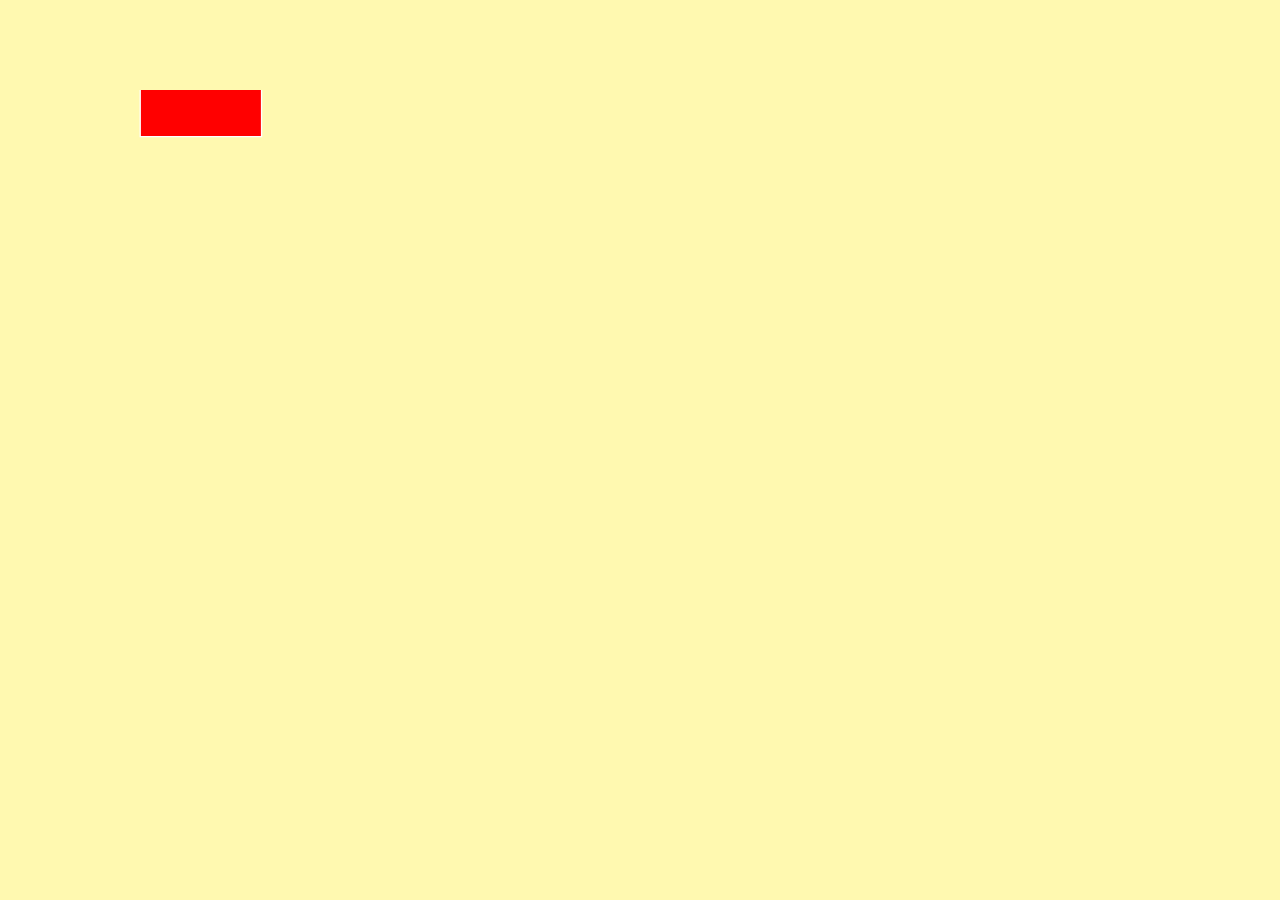
<file: index.html>
<html xmlns="http://www.w3.org/1999/xhtml">
<meta charset="UTF-8">
<head>
    <link rel="stylesheet" type="text/css" href="style.css">
    
</head>
<body>
      <script src="lottie.js"></script>

<div id="lottie"></div>

<script>
    var params = {
        container: document.getElementById('lottie'),
        renderer: 'svg',
        loop: true,
        autoplay: true,
        path: 'data.json'
    };

    var anim;

    anim = lottie.loadAnimation(params);

</script>
</body>
</html>
</file>
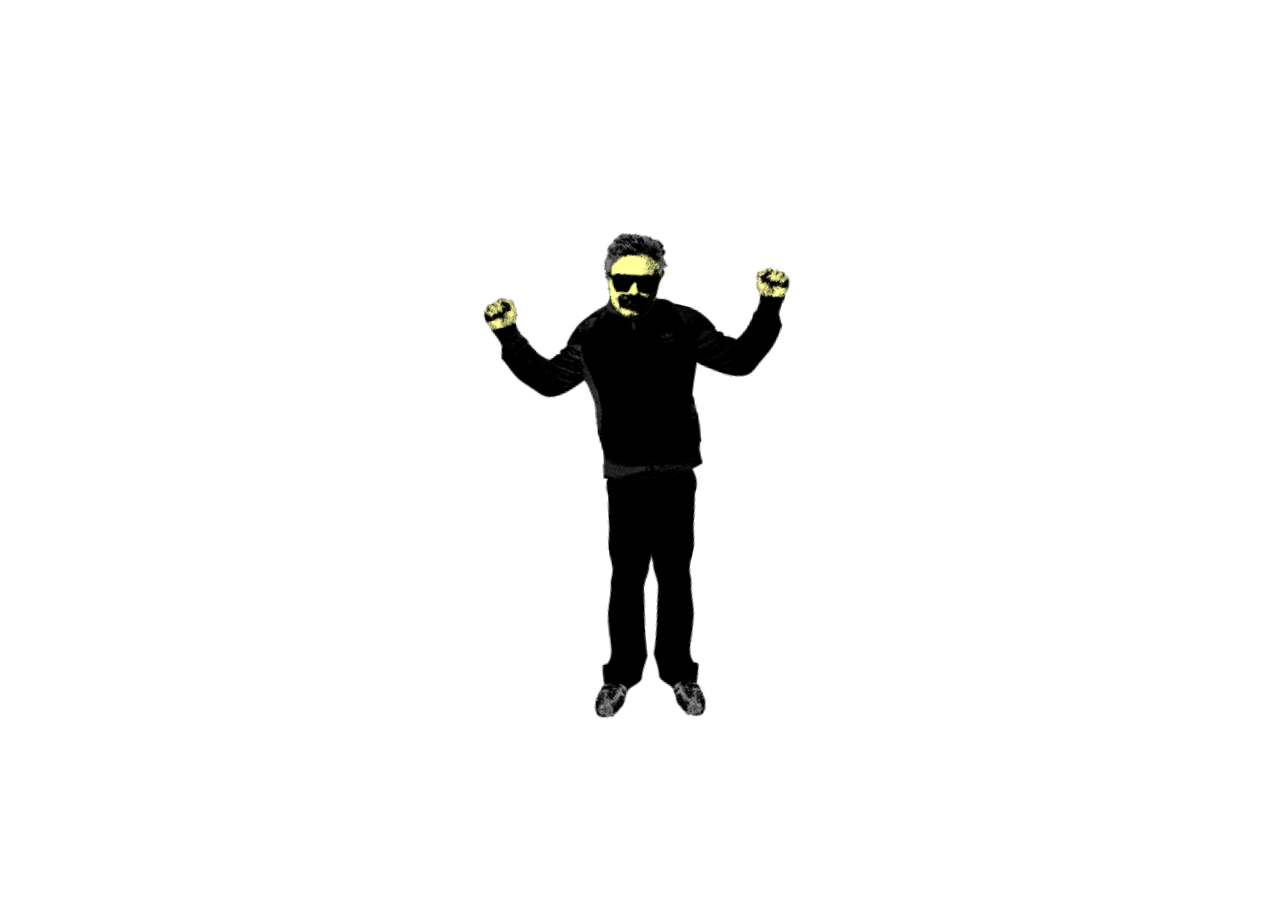
<file: demo.html>
<html xmlns="http://www.w3.org/1999/xhtml">
<meta charset="UTF-8">
<head>
    <style>
        body{
            background-color:#fff;
            margin: 0px;
            height: 100%;
            overflow: hidden;
        }
        #lottie{
            background-color:#fff;
            width:100%;
            height:100%;
            display:block;
            overflow: hidden;
            transform: translate3d(0,0,0);
            text-align: center;
            opacity: 1;
        }

    </style>
</head>
<body>
<!-- build:scripto --><script>!function(t,e){"function"==typeof define&&define.amd?define(function(){return e(t)}):"object"==typeof module&&module.exports?module.exports=e(t):(t.lottie=e(t),t.bodymovin=t.lottie)}(window||{},function(window){"use strict";function ProjectInterface(){return{}}function roundValues(t){bm_rnd=t?Math.round:function(t){return t}}function styleDiv(t){t.style.position="absolute",t.style.top=0,t.style.left=0,t.style.display="block",t.style.transformOrigin=t.style.webkitTransformOrigin="0 0",t.style.backfaceVisibility=t.style.webkitBackfaceVisibility="visible",t.style.transformStyle=t.style.webkitTransformStyle=t.style.mozTransformStyle="preserve-3d"}function BMEnterFrameEvent(t,e,i,r){this.type=t,this.currentTime=e,this.totalTime=i,this.direction=r<0?-1:1}function BMCompleteEvent(t,e){this.type=t,this.direction=e<0?-1:1}function BMCompleteLoopEvent(t,e,i,r){this.type=t,this.currentLoop=i,this.totalLoops=e,this.direction=r<0?-1:1}function BMSegmentStartEvent(t,e,i){this.type=t,this.firstFrame=e,this.totalFrames=i}function BMDestroyEvent(t,e){this.type=t,this.target=e}function randomString(t,e){void 0===e&&(e="abcdefghijklmnopqrstuvwxyzABCDEFGHIJKLMNOPQRSTUVWXYZ1234567890");var i,r="";for(i=t;i>0;--i)r+=e[Math.round(Math.random()*(e.length-1))];return r}function HSVtoRGB(t,e,i){var r,s,a,n,o,h,l,p;switch(n=Math.floor(6*t),o=6*t-n,h=i*(1-e),l=i*(1-o*e),p=i*(1-(1-o)*e),n%6){case 0:r=i,s=p,a=h;break;case 1:r=l,s=i,a=h;break;case 2:r=h,s=i,a=p;break;case 3:r=h,s=l,a=i;break;case 4:r=p,s=h,a=i;break;case 5:r=i,s=h,a=l}return[r,s,a]}function RGBtoHSV(t,e,i){var r,s=Math.max(t,e,i),a=Math.min(t,e,i),n=s-a,o=0===s?0:n/s,h=s/255;switch(s){case a:r=0;break;case t:r=e-i+n*(e<i?6:0),r/=6*n;break;case e:r=i-t+2*n,r/=6*n;break;case i:r=t-e+4*n,r/=6*n}return[r,o,h]}function addSaturationToRGB(t,e){var i=RGBtoHSV(255*t[0],255*t[1],255*t[2]);return i[1]+=e,i[1]>1?i[1]=1:i[1]<=0&&(i[1]=0),HSVtoRGB(i[0],i[1],i[2])}function addBrightnessToRGB(t,e){var i=RGBtoHSV(255*t[0],255*t[1],255*t[2]);return i[2]+=e,i[2]>1?i[2]=1:i[2]<0&&(i[2]=0),HSVtoRGB(i[0],i[1],i[2])}function addHueToRGB(t,e){var i=RGBtoHSV(255*t[0],255*t[1],255*t[2]);return i[0]+=e/360,i[0]>1?i[0]-=1:i[0]<0&&(i[0]+=1),HSVtoRGB(i[0],i[1],i[2])}function BaseEvent(){}function createSizedArray(t){return Array.apply(null,{length:t})}function createNS(t){return document.createElementNS(svgNS,t)}function createTag(t){return document.createElement(t)}function extendPrototype(t,e){var i,r,s=t.length;for(i=0;i<s;i+=1){r=t[i].prototype;for(var a in r)r.hasOwnProperty(a)&&(e.prototype[a]=r[a])}}function getDescriptor(t,e){return Object.getOwnPropertyDescriptor(t,e)}function createProxyFunction(t){function e(){}return e.prototype=t,e}function bezFunction(){function t(t,e,i,r,s,a){var n=t*r+e*s+i*a-s*r-a*t-i*e;return n>-1e-4&&n<1e-4}function e(e,i,r,s,a,n,o,h,l){if(0===r&&0===n&&0===l)return t(e,i,s,a,o,h);var p,m=Math.sqrt(Math.pow(s-e,2)+Math.pow(a-i,2)+Math.pow(n-r,2)),f=Math.sqrt(Math.pow(o-e,2)+Math.pow(h-i,2)+Math.pow(l-r,2)),c=Math.sqrt(Math.pow(o-s,2)+Math.pow(h-a,2)+Math.pow(l-n,2));return p=m>f?m>c?m-f-c:c-f-m:c>f?c-f-m:f-m-c,p>-1e-4&&p<1e-4}function i(t){var e,i=segments_length_pool.newElement(),r=t.c,s=t.v,a=t.o,n=t.i,o=t._length,l=i.lengths,p=0;for(e=0;e<o-1;e+=1)l[e]=h(s[e],s[e+1],a[e],n[e+1]),p+=l[e].addedLength;return r&&(l[e]=h(s[e],s[0],a[e],n[0]),p+=l[e].addedLength),i.totalLength=p,i}function r(t){this.segmentLength=0,this.points=new Array(t)}function s(t,e){this.partialLength=t,this.point=e}function a(t,e){var i=e.percents,r=e.lengths,s=i.length,a=bm_floor((s-1)*t),n=t*e.addedLength,o=0;if(a===s-1||0===a||n===r[a])return i[a];for(var h=r[a]>n?-1:1,l=!0;l;)if(r[a]<=n&&r[a+1]>n?(o=(n-r[a])/(r[a+1]-r[a]),l=!1):a+=h,a<0||a>=s-1){if(a===s-1)return i[a];l=!1}return i[a]+(i[a+1]-i[a])*o}function n(t,e,i,r,s,n){var o=a(s,n),h=1-o,l=Math.round(1e3*(h*h*h*t[0]+(o*h*h+h*o*h+h*h*o)*i[0]+(o*o*h+h*o*o+o*h*o)*r[0]+o*o*o*e[0]))/1e3,p=Math.round(1e3*(h*h*h*t[1]+(o*h*h+h*o*h+h*h*o)*i[1]+(o*o*h+h*o*o+o*h*o)*r[1]+o*o*o*e[1]))/1e3;return[l,p]}function o(t,e,i,r,s,n,o){s=s<0?0:s>1?1:s;var h=a(s,o);n=n>1?1:n;var l,m=a(n,o),f=t.length,c=1-h,d=1-m,u=c*c*c,y=h*c*c*3,g=h*h*c*3,v=h*h*h,b=c*c*d,E=h*c*d+c*h*d+c*c*m,P=h*h*d+c*h*m+h*c*m,x=h*h*m,S=c*d*d,_=h*d*d+c*m*d+c*d*m,C=h*m*d+c*m*m+h*d*m,A=h*m*m,k=d*d*d,T=m*d*d+d*m*d+d*d*m,M=m*m*d+d*m*m+m*d*m,D=m*m*m;for(l=0;l<f;l+=1)p[4*l]=Math.round(1e3*(u*t[l]+y*i[l]+g*r[l]+v*e[l]))/1e3,p[4*l+1]=Math.round(1e3*(b*t[l]+E*i[l]+P*r[l]+x*e[l]))/1e3,p[4*l+2]=Math.round(1e3*(S*t[l]+_*i[l]+C*r[l]+A*e[l]))/1e3,p[4*l+3]=Math.round(1e3*(k*t[l]+T*i[l]+M*r[l]+D*e[l]))/1e3;return p}var h=(Math,function(){return function(t,e,i,r){var s,a,n,o,h,l,p=defaultCurveSegments,m=0,f=[],c=[],d=bezier_length_pool.newElement();for(n=i.length,s=0;s<p;s+=1){for(h=s/(p-1),l=0,a=0;a<n;a+=1)o=bm_pow(1-h,3)*t[a]+3*bm_pow(1-h,2)*h*i[a]+3*(1-h)*bm_pow(h,2)*r[a]+bm_pow(h,3)*e[a],f[a]=o,null!==c[a]&&(l+=bm_pow(f[a]-c[a],2)),c[a]=f[a];l&&(l=bm_sqrt(l),m+=l),d.percents[s]=h,d.lengths[s]=m}return d.addedLength=m,d}}()),l=function(){var e={};return function(i){var a=i.s,n=i.e,o=i.to,h=i.ti,l=(a[0]+"_"+a[1]+"_"+n[0]+"_"+n[1]+"_"+o[0]+"_"+o[1]+"_"+h[0]+"_"+h[1]).replace(/\./g,"p");if(e[l])return void(i.bezierData=e[l]);var p,m,f,c,d,u,y,g=defaultCurveSegments,v=0,b=null;2===a.length&&(a[0]!=n[0]||a[1]!=n[1])&&t(a[0],a[1],n[0],n[1],a[0]+o[0],a[1]+o[1])&&t(a[0],a[1],n[0],n[1],n[0]+h[0],n[1]+h[1])&&(g=2);var E=new r(g);for(f=o.length,p=0;p<g;p+=1){for(y=createSizedArray(f),d=p/(g-1),u=0,m=0;m<f;m+=1)c=bm_pow(1-d,3)*a[m]+3*bm_pow(1-d,2)*d*(a[m]+o[m])+3*(1-d)*bm_pow(d,2)*(n[m]+h[m])+bm_pow(d,3)*n[m],y[m]=c,null!==b&&(u+=bm_pow(y[m]-b[m],2));u=bm_sqrt(u),v+=u,E.points[p]=new s(u,y),b=y}E.segmentLength=v,i.bezierData=E,e[l]=E}}(),p=createTypedArray("float32",8);return{getSegmentsLength:i,getNewSegment:o,getPointInSegment:n,buildBezierData:l,pointOnLine2D:t,pointOnLine3D:e}}function dataFunctionManager(){function t(s,a,o){var h,l,p,m,f,c,d,u,y=s.length;for(m=0;m<y;m+=1)if(h=s[m],"ks"in h&&!h.completed){if(h.completed=!0,h.tt&&(s[m-1].td=h.tt),l=[],p=-1,h.hasMask){var g=h.masksProperties;for(c=g.length,f=0;f<c;f+=1)if(g[f].pt.k.i)r(g[f].pt.k);else for(u=g[f].pt.k.length,d=0;d<u;d+=1)g[f].pt.k[d].s&&r(g[f].pt.k[d].s[0]),g[f].pt.k[d].e&&r(g[f].pt.k[d].e[0])}0===h.ty?(h.layers=e(h.refId,a),t(h.layers,a,o)):4===h.ty?i(h.shapes):5==h.ty&&n(h,o)}}function e(t,e){for(var i=0,r=e.length;i<r;){if(e[i].id===t)return e[i].layers.__used?JSON.parse(JSON.stringify(e[i].layers)):(e[i].layers.__used=!0,e[i].layers);i+=1}}function i(t){var e,s,a,n=t.length,o=!1;for(e=n-1;e>=0;e-=1)if("sh"==t[e].ty){if(t[e].ks.k.i)r(t[e].ks.k);else for(a=t[e].ks.k.length,s=0;s<a;s+=1)t[e].ks.k[s].s&&r(t[e].ks.k[s].s[0]),t[e].ks.k[s].e&&r(t[e].ks.k[s].e[0]);o=!0}else"gr"==t[e].ty&&i(t[e].it)}function r(t){var e,i=t.i.length;for(e=0;e<i;e+=1)t.i[e][0]+=t.v[e][0],t.i[e][1]+=t.v[e][1],t.o[e][0]+=t.v[e][0],t.o[e][1]+=t.v[e][1]}function s(t,e){var i=e?e.split("."):[100,100,100];return t[0]>i[0]||!(i[0]>t[0])&&(t[1]>i[1]||!(i[1]>t[1])&&(t[2]>i[2]||!(i[2]>t[2])&&void 0))}function a(e,i){e.__complete||(l(e),o(e),h(e),p(e),t(e.layers,e.assets,i),e.__complete=!0)}function n(t,e){0!==t.t.a.length||"m"in t.t.p||(t.singleShape=!0)}var o=function(){function t(t){var e=t.t.d;t.t.d={k:[{s:e,t:0}]}}function e(e){var i,r=e.length;for(i=0;i<r;i+=1)5===e[i].ty&&t(e[i])}var i=[4,4,14];return function(t){if(s(i,t.v)&&(e(t.layers),t.assets)){var r,a=t.assets.length;for(r=0;r<a;r+=1)t.assets[r].layers&&e(t.assets[r].layers)}}}(),h=function(){var t=[4,7,99];return function(e){if(e.chars&&!s(t,e.v)){var i,a,n,o,h,l=e.chars.length;for(i=0;i<l;i+=1)if(e.chars[i].data&&e.chars[i].data.shapes)for(h=e.chars[i].data.shapes[0].it,n=h.length,a=0;a<n;a+=1)o=h[a].ks.k,o.__converted||(r(h[a].ks.k),o.__converted=!0)}}}(),l=function(){function t(e){var i,r,s,a=e.length;for(i=0;i<a;i+=1)if("gr"===e[i].ty)t(e[i].it);else if("fl"===e[i].ty||"st"===e[i].ty)if(e[i].c.k&&e[i].c.k[0].i)for(s=e[i].c.k.length,r=0;r<s;r+=1)e[i].c.k[r].s&&(e[i].c.k[r].s[0]/=255,e[i].c.k[r].s[1]/=255,e[i].c.k[r].s[2]/=255,e[i].c.k[r].s[3]/=255),e[i].c.k[r].e&&(e[i].c.k[r].e[0]/=255,e[i].c.k[r].e[1]/=255,e[i].c.k[r].e[2]/=255,e[i].c.k[r].e[3]/=255);else e[i].c.k[0]/=255,e[i].c.k[1]/=255,e[i].c.k[2]/=255,e[i].c.k[3]/=255}function e(e){var i,r=e.length;for(i=0;i<r;i+=1)4===e[i].ty&&t(e[i].shapes)}var i=[4,1,9];return function(t){if(s(i,t.v)&&(e(t.layers),t.assets)){var r,a=t.assets.length;for(r=0;r<a;r+=1)t.assets[r].layers&&e(t.assets[r].layers)}}}(),p=function(){function t(e){var i,r,s,a=e.length,n=!1;for(i=a-1;i>=0;i-=1)if("sh"==e[i].ty){if(e[i].ks.k.i)e[i].ks.k.c=e[i].closed;else for(s=e[i].ks.k.length,r=0;r<s;r+=1)e[i].ks.k[r].s&&(e[i].ks.k[r].s[0].c=e[i].closed),e[i].ks.k[r].e&&(e[i].ks.k[r].e[0].c=e[i].closed);n=!0}else"gr"==e[i].ty&&t(e[i].it)}function e(e){var i,r,s,a,n,o,h=e.length;for(r=0;r<h;r+=1){if(i=e[r],i.hasMask){var l=i.masksProperties;for(a=l.length,s=0;s<a;s+=1)if(l[s].pt.k.i)l[s].pt.k.c=l[s].cl;else for(o=l[s].pt.k.length,n=0;n<o;n+=1)l[s].pt.k[n].s&&(l[s].pt.k[n].s[0].c=l[s].cl),l[s].pt.k[n].e&&(l[s].pt.k[n].e[0].c=l[s].cl)}4===i.ty&&t(i.shapes)}}var i=[4,4,18];return function(t){if(s(i,t.v)&&(e(t.layers),t.assets)){var r,a=t.assets.length;for(r=0;r<a;r+=1)t.assets[r].layers&&e(t.assets[r].layers)}}}(),m={};return m.completeData=a,m}function ShapePath(){this.c=!1,this._length=0,this._maxLength=8,this.v=createSizedArray(this._maxLength),this.o=createSizedArray(this._maxLength),this.i=createSizedArray(this._maxLength)}function ShapeModifier(){}function TrimModifier(){}function RoundCornersModifier(){}function RepeaterModifier(){}function ShapeCollection(){this._length=0,this._maxLength=4,this.shapes=createSizedArray(this._maxLength)}function DashProperty(t,e,i,r){this.elem=t,this.frameId=-1,this.dataProps=createSizedArray(e.length),this.renderer=i,this._mdf=!1,this.k=!1,this.dashStr="",this.dashArray=createTypedArray("float32",e.length-1),this.dashoffset=createTypedArray("float32",1);var s,a,n=e.length;for(s=0;s<n;s+=1)a=PropertyFactory.getProp(t,e[s].v,0,0,r),this.k=!!a.k||this.k,this.dataProps[s]={n:e[s].n,p:a};this.k?r.push(this):this.getValue(!0)}function GradientProperty(t,e,i){this.prop=PropertyFactory.getProp(t,e.k,1,null,[]),this.data=e,this.k=this.prop.k,this.c=createTypedArray("uint8c",4*e.p);var r=e.k.k[0].s?e.k.k[0].s.length-4*e.p:e.k.k.length-4*e.p;this.o=createTypedArray("float32",r),this._cmdf=!1,this._omdf=!1,this._collapsable=this.checkCollapsable(),this._hasOpacity=r,this._mdf=!1,this.prop.k&&i.push(this),this.getValue(!0)}function TextAnimatorProperty(t,e,i){this._mdf=!1,this._isFirstFrame=!0,this._hasMaskedPath=!1,this._frameId=-1,this._dynamicProperties=[],this._textData=t,this._renderType=e,this._elem=i,this._animatorsData=createSizedArray(this._textData.a.length),this._pathData={},this._moreOptions={alignment:{}},this.renderedLetters=[],this.lettersChangedFlag=!1}function TextAnimatorDataProperty(t,e,i){var r={propType:!1},s=PropertyFactory.getProp,a=e.a;this.a={r:a.r?s(t,a.r,0,degToRads,i):r,rx:a.rx?s(t,a.rx,0,degToRads,i):r,ry:a.ry?s(t,a.ry,0,degToRads,i):r,sk:a.sk?s(t,a.sk,0,degToRads,i):r,sa:a.sa?s(t,a.sa,0,degToRads,i):r,s:a.s?s(t,a.s,1,.01,i):r,a:a.a?s(t,a.a,1,0,i):r,o:a.o?s(t,a.o,0,.01,i):r,p:a.p?s(t,a.p,1,0,i):r,sw:a.sw?s(t,a.sw,0,0,i):r,sc:a.sc?s(t,a.sc,1,0,i):r,fc:a.fc?s(t,a.fc,1,0,i):r,fh:a.fh?s(t,a.fh,0,0,i):r,fs:a.fs?s(t,a.fs,0,.01,i):r,fb:a.fb?s(t,a.fb,0,.01,i):r,t:a.t?s(t,a.t,0,0,i):r},this.s=TextSelectorProp.getTextSelectorProp(t,e.s,i),this.s.t=e.s.t}function LetterProps(t,e,i,r,s,a){this.o=t,this.sw=e,this.sc=i,this.fc=r,this.m=s,this.p=a,this._mdf={o:!0,sw:!!e,sc:!!i,fc:!!r,m:!0,p:!0}}function TextProperty(t,e,i){this._frameId=initialDefaultFrame,this.pv="",this.v="",this.kf=!1,this._isFirstFrame=!0,this._mdf=!0,this.data=e,this.elem=t,this.keysIndex=-1,this.canResize=!1,this.minimumFontSize=1,this.currentData={ascent:0,boxWidth:[0,0],f:"",fStyle:"",fWeight:"",fc:"",j:"",justifyOffset:"",l:[],lh:0,lineWidths:[],ls:"",of:"",s:"",sc:"",sw:0,t:0,tr:0,sz:0,ps:[0,0],fillColorAnim:!1,strokeColorAnim:!1,strokeWidthAnim:!1,yOffset:0,__complete:!1,finalSize:0,finalText:[],finalLineHeight:0},this.searchProperty()?i.push(this):this.getValue(!0)}function BaseRenderer(){}function SVGRenderer(t,e){this.animationItem=t,this.layers=null,this.renderedFrame=-1,this.svgElement=createNS("svg");var i=createNS("g");this.svgElement.appendChild(i),this.layerElement=i;var r=createNS("defs");this.svgElement.appendChild(r),this.renderConfig={preserveAspectRatio:e&&e.preserveAspectRatio||"xMidYMid meet",progressiveLoad:e&&e.progressiveLoad||!1,hideOnTransparent:!e||e.hideOnTransparent!==!1,viewBoxOnly:e&&e.viewBoxOnly||!1,viewBoxSize:e&&e.viewBoxSize||!1,className:e&&e.className||""},this.globalData={_mdf:!1,frameNum:-1,defs:r,frameId:0,compSize:{w:0,h:0},renderConfig:this.renderConfig,fontManager:new FontManager},this.elements=[],this.pendingElements=[],this.destroyed=!1}function MaskElement(t,e,i,r){this.data=t,this.element=e,this.globalData=i,this.storedData=[],this.masksProperties=this.data.masksProperties||[],this.maskElement=null,this._isFirstFrame=!0;var s,a=this.globalData.defs,n=this.masksProperties?this.masksProperties.length:0;this.viewData=createSizedArray(n),this.solidPath="";var o,h,l,p,m,f,c,d=this.masksProperties,u=0,y=[],g=randomString(10),v="clipPath",b="clip-path";for(s=0;s<n;s++)if(("a"!==d[s].mode&&"n"!==d[s].mode||d[s].inv||100!==d[s].o.k)&&(v="mask",b="mask"),"s"!=d[s].mode&&"i"!=d[s].mode||0!==u?p=null:(p=createNS("rect"),p.setAttribute("fill","#ffffff"),p.setAttribute("width",this.element.comp.data.w),p.setAttribute("height",this.element.comp.data.h),y.push(p)),o=createNS("path"),"n"!=d[s].mode){u+=1,o.setAttribute("fill","s"===d[s].mode?"#000000":"#ffffff"),o.setAttribute("clip-rule","nonzero");var E;if(0!==d[s].x.k?(v="mask",b="mask",c=PropertyFactory.getProp(this.element,d[s].x,0,null,r),E="fi_"+randomString(10),m=createNS("filter"),m.setAttribute("id",E),f=createNS("feMorphology"),f.setAttribute("operator","dilate"),f.setAttribute("in","SourceGraphic"),f.setAttribute("radius","0"),m.appendChild(f),a.appendChild(m),o.setAttribute("stroke","s"===d[s].mode?"#000000":"#ffffff")):(f=null,c=null),this.storedData[s]={elem:o,x:c,expan:f,lastPath:"",lastOperator:"",filterId:E,lastRadius:0},"i"==d[s].mode){l=y.length;var P=createNS("g");for(h=0;h<l;h+=1)P.appendChild(y[h]);var x=createNS("mask");x.setAttribute("mask-type","alpha"),x.setAttribute("id",g+"_"+u),x.appendChild(o),a.appendChild(x),P.setAttribute("mask","url("+locationHref+"#"+g+"_"+u+")"),y.length=0,y.push(P)}else y.push(o);d[s].inv&&!this.solidPath&&(this.solidPath=this.createLayerSolidPath()),this.viewData[s]={elem:o,lastPath:"",op:PropertyFactory.getProp(this.element,d[s].o,0,.01,r),prop:ShapePropertyFactory.getShapeProp(this.element,d[s],3,r,null),invRect:p},this.viewData[s].prop.k||this.drawPath(d[s],this.viewData[s].prop.v,this.viewData[s])}else this.viewData[s]={op:PropertyFactory.getProp(this.element,d[s].o,0,.01,r),prop:ShapePropertyFactory.getShapeProp(this.element,d[s],3,r,null),elem:o},a.appendChild(o);for(this.maskElement=createNS(v),n=y.length,s=0;s<n;s+=1)this.maskElement.appendChild(y[s]);u>0&&(this.maskElement.setAttribute("id",g),this.element.maskedElement.setAttribute(b,"url("+locationHref+"#"+g+")"),a.appendChild(this.maskElement))}function HierarchyElement(){}function FrameElement(){}function TransformElement(){}function RenderableElement(){}function RenderableDOMElement(){}function ProcessedElement(t,e){this.elem=t,this.pos=e}function SVGStyleData(t,e){this.data=t,this.type=t.ty,this.d="",this.lvl=e,this._mdf=!1,this.closed=!1,this.pElem=createNS("path"),this.msElem=null}function SVGShapeData(t,e,i){this.caches=[],this.styles=[],this.transformers=t,this.lStr="",this.sh=i,this.lvl=e}function SVGTransformData(t,e){this.transform={mProps:t,op:e},this.elements=[]}function SVGStrokeStyleData(t,e,i,r){this.o=PropertyFactory.getProp(t,e.o,0,.01,i),this.w=PropertyFactory.getProp(t,e.w,0,null,i),this.d=new DashProperty(t,e.d||{},"svg",i),this.c=PropertyFactory.getProp(t,e.c,1,255,i),this.style=r}function SVGFillStyleData(t,e,i,r){this.o=PropertyFactory.getProp(t,e.o,0,.01,i),this.c=PropertyFactory.getProp(t,e.c,1,255,i),this.style=r}function SVGGradientFillStyleData(t,e,i,r){this.initGradientData(t,e,i,r)}function SVGGradientStrokeStyleData(t,e,i,r){this.w=PropertyFactory.getProp(t,e.w,0,null,i),this.d=new DashProperty(t,e.d||{},"svg",i),this.initGradientData(t,e,i,r)}function ShapeGroupData(){this.it=[],this.prevViewData=[],this.gr=createNS("g")}function BaseElement(){}function NullElement(t,e,i){this.initFrame(),this.initBaseData(t,e,i),this.initFrame(),this.initTransform(t,e,i),this.initHierarchy()}function SVGBaseElement(){}function IShapeElement(){}function ITextElement(){}function ICompElement(){}function IImageElement(t,e,i){this.assetData=e.getAssetData(t.refId),this.initElement(t,e,i)}function ISolidElement(t,e,i){this.initElement(t,e,i)}function SVGCompElement(t,e,i){this.layers=t.layers,this.supports3d=!0,this.completeLayers=!1,this.pendingElements=[],this.elements=this.layers?createSizedArray(this.layers.length):[],this.initElement(t,e,i),this.tm=t.tm?PropertyFactory.getProp(this,t.tm,0,e.frameRate,this.dynamicProperties):{_placeholder:!0}}function SVGTextElement(t,e,i){this.textSpans=[],this.renderType="svg",this.initElement(t,e,i)}function SVGShapeElement(t,e,i){this.shapes=[],this.shapesData=t.shapes,this.stylesList=[],this.shapeModifiers=[],this.itemsData=[],this.processedElements=[],this.initElement(t,e,i),this.prevViewData=[]}function SVGTintFilter(t,e){this.filterManager=e;var i=createNS("feColorMatrix");if(i.setAttribute("type","matrix"),i.setAttribute("color-interpolation-filters","linearRGB"),i.setAttribute("values","0.3333 0.3333 0.3333 0 0 0.3333 0.3333 0.3333 0 0 0.3333 0.3333 0.3333 0 0 0 0 0 1 0"),i.setAttribute("result","f1"),t.appendChild(i),i=createNS("feColorMatrix"),i.setAttribute("type","matrix"),i.setAttribute("color-interpolation-filters","sRGB"),i.setAttribute("values","1 0 0 0 0 0 1 0 0 0 0 0 1 0 0 0 0 0 1 0"),i.setAttribute("result","f2"),t.appendChild(i),this.matrixFilter=i,100!==e.effectElements[2].p.v||e.effectElements[2].p.k){var r=createNS("feMerge");t.appendChild(r);var s;s=createNS("feMergeNode"),s.setAttribute("in","SourceGraphic"),r.appendChild(s),s=createNS("feMergeNode"),s.setAttribute("in","f2"),r.appendChild(s)}}function SVGFillFilter(t,e){this.filterManager=e;var i=createNS("feColorMatrix");i.setAttribute("type","matrix"),i.setAttribute("color-interpolation-filters","sRGB"),i.setAttribute("values","1 0 0 0 0 0 1 0 0 0 0 0 1 0 0 0 0 0 1 0"),t.appendChild(i),this.matrixFilter=i}function SVGStrokeEffect(t,e){this.initialized=!1,this.filterManager=e,this.elem=t,this.paths=[]}function SVGTritoneFilter(t,e){this.filterManager=e;var i=createNS("feColorMatrix");i.setAttribute("type","matrix"),i.setAttribute("color-interpolation-filters","linearRGB"),i.setAttribute("values","0.3333 0.3333 0.3333 0 0 0.3333 0.3333 0.3333 0 0 0.3333 0.3333 0.3333 0 0 0 0 0 1 0"),i.setAttribute("result","f1"),t.appendChild(i);var r=createNS("feComponentTransfer");r.setAttribute("color-interpolation-filters","sRGB"),t.appendChild(r),this.matrixFilter=r;var s=createNS("feFuncR");s.setAttribute("type","table"),r.appendChild(s),this.feFuncR=s;var a=createNS("feFuncG");a.setAttribute("type","table"),r.appendChild(a),this.feFuncG=a;var n=createNS("feFuncB");n.setAttribute("type","table"),r.appendChild(n),this.feFuncB=n}function SVGProLevelsFilter(t,e){this.filterManager=e;var i=this.filterManager.effectElements,r=createNS("feComponentTransfer");(i[10].p.k||0!==i[10].p.v||i[11].p.k||1!==i[11].p.v||i[12].p.k||1!==i[12].p.v||i[13].p.k||0!==i[13].p.v||i[14].p.k||1!==i[14].p.v)&&(this.feFuncR=this.createFeFunc("feFuncR",r)),(i[17].p.k||0!==i[17].p.v||i[18].p.k||1!==i[18].p.v||i[19].p.k||1!==i[19].p.v||i[20].p.k||0!==i[20].p.v||i[21].p.k||1!==i[21].p.v)&&(this.feFuncG=this.createFeFunc("feFuncG",r)),(i[24].p.k||0!==i[24].p.v||i[25].p.k||1!==i[25].p.v||i[26].p.k||1!==i[26].p.v||i[27].p.k||0!==i[27].p.v||i[28].p.k||1!==i[28].p.v)&&(this.feFuncB=this.createFeFunc("feFuncB",r)),(i[31].p.k||0!==i[31].p.v||i[32].p.k||1!==i[32].p.v||i[33].p.k||1!==i[33].p.v||i[34].p.k||0!==i[34].p.v||i[35].p.k||1!==i[35].p.v)&&(this.feFuncA=this.createFeFunc("feFuncA",r)),(this.feFuncR||this.feFuncG||this.feFuncB||this.feFuncA)&&(r.setAttribute("color-interpolation-filters","sRGB"),t.appendChild(r),r=createNS("feComponentTransfer")),(i[3].p.k||0!==i[3].p.v||i[4].p.k||1!==i[4].p.v||i[5].p.k||1!==i[5].p.v||i[6].p.k||0!==i[6].p.v||i[7].p.k||1!==i[7].p.v)&&(r.setAttribute("color-interpolation-filters","sRGB"),t.appendChild(r),this.feFuncRComposed=this.createFeFunc("feFuncR",r),this.feFuncGComposed=this.createFeFunc("feFuncG",r),this.feFuncBComposed=this.createFeFunc("feFuncB",r))}function SVGDropShadowEffect(t,e){t.setAttribute("x","-100%"),t.setAttribute("y","-100%"),t.setAttribute("width","400%"),t.setAttribute("height","400%"),this.filterManager=e;var i=createNS("feGaussianBlur");i.setAttribute("in","SourceAlpha"),i.setAttribute("result","drop_shadow_1"),i.setAttribute("stdDeviation","0"),this.feGaussianBlur=i,t.appendChild(i);var r=createNS("feOffset");r.setAttribute("dx","25"),r.setAttribute("dy","0"),r.setAttribute("in","drop_shadow_1"),r.setAttribute("result","drop_shadow_2"),this.feOffset=r,t.appendChild(r);var s=createNS("feFlood");s.setAttribute("flood-color","#00ff00"),s.setAttribute("flood-opacity","1"),s.setAttribute("result","drop_shadow_3"),this.feFlood=s,t.appendChild(s);var a=createNS("feComposite");a.setAttribute("in","drop_shadow_3"),a.setAttribute("in2","drop_shadow_2"),a.setAttribute("operator","in"),a.setAttribute("result","drop_shadow_4"),t.appendChild(a);var n=createNS("feMerge");t.appendChild(n);var o;o=createNS("feMergeNode"),n.appendChild(o),o=createNS("feMergeNode"),o.setAttribute("in","SourceGraphic"),this.feMergeNode=o,this.feMerge=n,this.originalNodeAdded=!1,n.appendChild(o)}function SVGMatte3Effect(t,e,i){this.initialized=!1,this.filterManager=e,this.filterElem=t,this.elem=i,i.matteElement=createNS("g"),i.matteElement.appendChild(i.layerElement),i.matteElement.appendChild(i.transformedElement),i.baseElement=i.matteElement}function SVGEffects(t){var e,i=t.data.ef?t.data.ef.length:0,r=randomString(10),s=filtersFactory.createFilter(r),a=0;this.filters=[];var n;for(e=0;e<i;e+=1)n=null,20===t.data.ef[e].ty?(a+=1,n=new SVGTintFilter(s,t.effectsManager.effectElements[e])):21===t.data.ef[e].ty?(a+=1,n=new SVGFillFilter(s,t.effectsManager.effectElements[e])):22===t.data.ef[e].ty?n=new SVGStrokeEffect(t,t.effectsManager.effectElements[e]):23===t.data.ef[e].ty?(a+=1,n=new SVGTritoneFilter(s,t.effectsManager.effectElements[e])):24===t.data.ef[e].ty?(a+=1,n=new SVGProLevelsFilter(s,t.effectsManager.effectElements[e])):25===t.data.ef[e].ty?(a+=1,n=new SVGDropShadowEffect(s,t.effectsManager.effectElements[e])):28===t.data.ef[e].ty&&(n=new SVGMatte3Effect(s,t.effectsManager.effectElements[e],t)),n&&this.filters.push(n);a&&(t.globalData.defs.appendChild(s),t.layerElement.setAttribute("filter","url("+locationHref+"#"+r+")"))}function EffectsManager(){}function CanvasRenderer(t,e){this.animationItem=t,this.renderConfig={clearCanvas:!e||void 0===e.clearCanvas||e.clearCanvas,context:e&&e.context||null,progressiveLoad:e&&e.progressiveLoad||!1,preserveAspectRatio:e&&e.preserveAspectRatio||"xMidYMid meet",className:e&&e.className||""},this.renderConfig.dpr=e&&e.dpr||1,this.animationItem.wrapper&&(this.renderConfig.dpr=e&&e.dpr||window.devicePixelRatio||1),this.renderedFrame=-1,this.globalData={frameNum:-1,_mdf:!1,renderConfig:this.renderConfig};this.contextData=new CVContextData,this.elements=[],this.pendingElements=[],this.transformMat=new Matrix,this.completeLayers=!1}function HybridRenderer(t,e){this.animationItem=t,this.layers=null,this.renderedFrame=-1,this.renderConfig={className:e&&e.className||"",hideOnTransparent:!e||e.hideOnTransparent!==!1},this.globalData={_mdf:!1,frameNum:-1,renderConfig:this.renderConfig},this.pendingElements=[],this.elements=[],this.threeDElements=[],this.destroyed=!1,this.camera=null,this.supports3d=!0}function CVContextData(){this.saved=[],this.cArrPos=0,this.cTr=new Matrix,this.cO=1;var t,e=15;for(this.savedOp=createTypedArray("float32",e),t=0;t<e;t+=1)this.saved[t]=createTypedArray("float32",16);this._length=e}function CVBaseElement(){}function CVImageElement(t,e,i){this.failed=!1,this.img=new Image,this.assetData=e.getAssetData(t.refId),this.initElement(t,e,i),this.globalData.addPendingElement()}function CVCompElement(t,e,i){this.completeLayers=!1,this.layers=t.layers,this.pendingElements=[],this.elements=createSizedArray(this.layers.length),this.initElement(t,e,i),this.tm=t.tm?PropertyFactory.getProp(this,t.tm,0,e.frameRate,this.dynamicProperties):{_placeholder:!0}}function CVMaskElement(t,e,i){this.data=t,this.element=e,this.masksProperties=this.data.masksProperties||[],this.viewData=createSizedArray(this.masksProperties.length);var r,s=this.masksProperties.length,a=!1;for(r=0;r<s;r++)"n"!==this.masksProperties[r].mode&&(a=!0),this.viewData[r]=ShapePropertyFactory.getShapeProp(this.element,this.masksProperties[r],3,i,null);this.hasMasks=a}function CVShapeElement(t,e,i){this.shapes=[],this.shapesData=t.shapes,this.stylesList=[],this.itemsData=[],this.prevViewData=[],this.shapeModifiers=[],this.processedElements=[],this.initElement(t,e,i)}function CVSolidElement(t,e,i){this.initElement(t,e,i)}function CVTextElement(t,e,i){this.textSpans=[],this.yOffset=0,this.fillColorAnim=!1,this.strokeColorAnim=!1,this.strokeWidthAnim=!1,this.stroke=!1,this.fill=!1,this.justifyOffset=0,this.currentRender=null,this.renderType="canvas",this.values={fill:"rgba(0,0,0,0)",stroke:"rgba(0,0,0,0)",sWidth:0,fValue:""},this.initElement(t,e,i)}function CVEffects(){}function HBaseElement(t,e,i){}function HSolidElement(t,e,i){this.initElement(t,e,i)}function HCompElement(t,e,i){this.layers=t.layers,this.supports3d=!t.hasMask,this.completeLayers=!1,this.pendingElements=[],this.elements=this.layers?createSizedArray(this.layers.length):[],this.tm=t.tm?PropertyFactory.getProp(this,t.tm,0,e.frameRate,this.dynamicProperties):{_placeholder:!0},this.initElement(t,e,i)}function HShapeElement(t,e,i){this.shapes=[],this.shapesData=t.shapes,this.stylesList=[],this.shapeModifiers=[],this.itemsData=[],this.processedElements=[],this.shapesContainer=createNS("g"),this.initElement(t,e,i),this.prevViewData=[],this.currentBBox={x:999999,y:-999999,h:0,w:0}}function HTextElement(t,e,i){this.textSpans=[],this.textPaths=[],this.currentBBox={x:999999,y:-999999,h:0,w:0},this.renderType="svg",this.isMasked=!1,this.initElement(t,e,i)}function HImageElement(t,e,i){this.assetData=e.getAssetData(t.refId),this.initElement(t,e,i)}function HCameraElement(t,e,i){this.initFrame(),this.initBaseData(t,e,i);var r=PropertyFactory.getProp;if(this.pe=r(this,t.pe,0,0,this.dynamicProperties),t.ks.p.s?(this.px=r(this,t.ks.p.x,1,0,this.dynamicProperties),this.py=r(this,t.ks.p.y,1,0,this.dynamicProperties),this.pz=r(this,t.ks.p.z,1,0,this.dynamicProperties)):this.p=r(this,t.ks.p,1,0,this.dynamicProperties),t.ks.a&&(this.a=r(this,t.ks.a,1,0,this.dynamicProperties)),t.ks.or.k.length&&t.ks.or.k[0].to){var s,a=t.ks.or.k.length;for(s=0;s<a;s+=1)t.ks.or.k[s].to=null,t.ks.or.k[s].ti=null}this.or=r(this,t.ks.or,1,degToRads,this.dynamicProperties),this.or.sh=!0,this.rx=r(this,t.ks.rx,0,degToRads,this.dynamicProperties),this.ry=r(this,t.ks.ry,0,degToRads,this.dynamicProperties),this.rz=r(this,t.ks.rz,0,degToRads,this.dynamicProperties),this.mat=new Matrix,this._prevMat=new Matrix,this._isFirstFrame=!0}function HEffects(){}function SliderEffect(t,e,i){this.p=PropertyFactory.getProp(e,t.v,0,0,i)}function AngleEffect(t,e,i){this.p=PropertyFactory.getProp(e,t.v,0,0,i)}function ColorEffect(t,e,i){this.p=PropertyFactory.getProp(e,t.v,1,0,i)}function PointEffect(t,e,i){this.p=PropertyFactory.getProp(e,t.v,1,0,i)}function LayerIndexEffect(t,e,i){this.p=PropertyFactory.getProp(e,t.v,0,0,i)}function MaskIndexEffect(t,e,i){this.p=PropertyFactory.getProp(e,t.v,0,0,i)}function CheckboxEffect(t,e,i){this.p=PropertyFactory.getProp(e,t.v,0,0,i)}function NoValueEffect(){this.p={}}function EffectsManager(t,e,i){var r=t.ef||[];this.effectElements=[];var s,a,n=r.length;for(s=0;s<n;s++)a=new GroupEffect(r[s],e,i),this.effectElements.push(a)}function GroupEffect(t,e,i){this.dynamicProperties=[],this.init(t,e,this.dynamicProperties),this.dynamicProperties.length&&i.push(this)}function setLocationHref(t){locationHref=t}function play(t){animationManager.play(t)}function pause(t){animationManager.pause(t)}function togglePause(t){animationManager.togglePause(t)}function setSpeed(t,e){animationManager.setSpeed(t,e)}function setDirection(t,e){animationManager.setDirection(t,e)}function stop(t){animationManager.stop(t)}function searchAnimations(){standalone===!0?animationManager.searchAnimations(animationData,standalone,renderer):animationManager.searchAnimations()}function registerAnimation(t){return animationManager.registerAnimation(t)}function resize(){animationManager.resize()}function goToAndStop(t,e,i){animationManager.goToAndStop(t,e,i)}function setSubframeRendering(t){subframeEnabled=t}function loadAnimation(t){return standalone===!0&&(t.animationData=JSON.parse(animationData)),animationManager.loadAnimation(t)}function destroy(t){return animationManager.destroy(t)}function setQuality(t){if("string"==typeof t)switch(t){case"high":defaultCurveSegments=200;break;case"medium":defaultCurveSegments=50;break;case"low":defaultCurveSegments=10}else!isNaN(t)&&t>1&&(defaultCurveSegments=t);roundValues(!(defaultCurveSegments>=50))}function inBrowser(){return"undefined"!=typeof navigator}function installPlugin(t,e){"expressions"===t&&(expressionsPlugin=e)}function getFactory(t){switch(t){case"propertyFactory":return PropertyFactory;case"shapePropertyFactory":return ShapePropertyFactory;case"matrix":return Matrix}}function checkReady(){"complete"===document.readyState&&(clearInterval(readyStateCheckInterval),searchAnimations())}function getQueryVariable(t){for(var e=queryString.split("&"),i=0;i<e.length;i++){var r=e[i].split("=");if(decodeURIComponent(r[0])==t)return decodeURIComponent(r[1])}}var svgNS="http://www.w3.org/2000/svg",locationHref="",initialDefaultFrame=-999999,subframeEnabled=!0,expressionsPlugin,isSafari=/^((?!chrome|android).)*safari/i.test(navigator.userAgent),cachedColors={},bm_rounder=Math.round,bm_rnd,bm_pow=Math.pow,bm_sqrt=Math.sqrt,bm_abs=Math.abs,bm_floor=Math.floor,bm_max=Math.max,bm_min=Math.min,blitter=10,BMMath={};!function(){var t,e=Object.getOwnPropertyNames(Math),i=e.length;for(t=0;t<i;t+=1)BMMath[e[t]]=Math[e[t]]}(),BMMath.random=Math.random,BMMath.abs=function(t){var e=typeof t;if("object"===e&&t.length){var i,r=createSizedArray(t.length),s=t.length;for(i=0;i<s;i+=1)r[i]=Math.abs(t[i]);return r}return Math.abs(t)};var defaultCurveSegments=150,degToRads=Math.PI/180,roundCorner=.5519;roundValues(!1);var rgbToHex=function(){var t,e,i=[];for(t=0;t<256;t+=1)e=t.toString(16),i[t]=1==e.length?"0"+e:e;return function(t,e,r){return t<0&&(t=0),e<0&&(e=0),r<0&&(r=0),"#"+i[t]+i[e]+i[r]}}();BaseEvent.prototype={triggerEvent:function(t,e){if(this._cbs[t])for(var i=this._cbs[t].length,r=0;r<i;r++)this._cbs[t][r](e)},addEventListener:function(t,e){return this._cbs[t]||(this._cbs[t]=[]),this._cbs[t].push(e),function(){this.removeEventListener(t,e)}.bind(this)},removeEventListener:function(t,e){if(e){if(this._cbs[t]){for(var i=0,r=this._cbs[t].length;i<r;)this._cbs[t][i]===e&&(this._cbs[t].splice(i,1),i-=1,r-=1),i+=1;this._cbs[t].length||(this._cbs[t]=null)}}else this._cbs[t]=null}};var createTypedArray=function(){function t(t,e){var i,r=0,s=[];switch(t){case"int16":case"uint8c":i=1;break;default:i=1.1}for(r=0;r<e;r+=1)s.push(i);return s}function e(t,e){return"float32"===t?new Float32Array(e):"int16"===t?new Int16Array(e):"uint8c"===t?new Uint8ClampedArray(e):void 0;
}return"function"==typeof Uint8ClampedArray&&"function"==typeof Float32Array?e:t}(),Matrix=function(){function t(){return this.props[0]=1,this.props[1]=0,this.props[2]=0,this.props[3]=0,this.props[4]=0,this.props[5]=1,this.props[6]=0,this.props[7]=0,this.props[8]=0,this.props[9]=0,this.props[10]=1,this.props[11]=0,this.props[12]=0,this.props[13]=0,this.props[14]=0,this.props[15]=1,this}function e(t){if(0===t)return this;var e=k(t),i=T(t);return this._t(e,-i,0,0,i,e,0,0,0,0,1,0,0,0,0,1)}function i(t){if(0===t)return this;var e=k(t),i=T(t);return this._t(1,0,0,0,0,e,-i,0,0,i,e,0,0,0,0,1)}function r(t){if(0===t)return this;var e=k(t),i=T(t);return this._t(e,0,i,0,0,1,0,0,-i,0,e,0,0,0,0,1)}function s(t){if(0===t)return this;var e=k(t),i=T(t);return this._t(e,-i,0,0,i,e,0,0,0,0,1,0,0,0,0,1)}function a(t,e){return this._t(1,e,t,1,0,0)}function n(t,e){return this.shear(M(t),M(e))}function o(t,e){var i=k(e),r=T(e);return this._t(i,r,0,0,-r,i,0,0,0,0,1,0,0,0,0,1)._t(1,0,0,0,M(t),1,0,0,0,0,1,0,0,0,0,1)._t(i,-r,0,0,r,i,0,0,0,0,1,0,0,0,0,1)}function h(t,e,i){return i=isNaN(i)?1:i,1==t&&1==e&&1==i?this:this._t(t,0,0,0,0,e,0,0,0,0,i,0,0,0,0,1)}function l(t,e,i,r,s,a,n,o,h,l,p,m,f,c,d,u){return this.props[0]=t,this.props[1]=e,this.props[2]=i,this.props[3]=r,this.props[4]=s,this.props[5]=a,this.props[6]=n,this.props[7]=o,this.props[8]=h,this.props[9]=l,this.props[10]=p,this.props[11]=m,this.props[12]=f,this.props[13]=c,this.props[14]=d,this.props[15]=u,this}function p(t,e,i){return i=i||0,0!==t||0!==e||0!==i?this._t(1,0,0,0,0,1,0,0,0,0,1,0,t,e,i,1):this}function m(t,e,i,r,s,a,n,o,h,l,p,m,f,c,d,u){var y=this.props;if(1===t&&0===e&&0===i&&0===r&&0===s&&1===a&&0===n&&0===o&&0===h&&0===l&&1===p&&0===m)return y[12]=y[12]*t+y[15]*f,y[13]=y[13]*a+y[15]*c,y[14]=y[14]*p+y[15]*d,y[15]=y[15]*u,this._identityCalculated=!1,this;var g=y[0],v=y[1],b=y[2],E=y[3],P=y[4],x=y[5],S=y[6],_=y[7],C=y[8],A=y[9],k=y[10],T=y[11],M=y[12],D=y[13],w=y[14],F=y[15];return y[0]=g*t+v*s+b*h+E*f,y[1]=g*e+v*a+b*l+E*c,y[2]=g*i+v*n+b*p+E*d,y[3]=g*r+v*o+b*m+E*u,y[4]=P*t+x*s+S*h+_*f,y[5]=P*e+x*a+S*l+_*c,y[6]=P*i+x*n+S*p+_*d,y[7]=P*r+x*o+S*m+_*u,y[8]=C*t+A*s+k*h+T*f,y[9]=C*e+A*a+k*l+T*c,y[10]=C*i+A*n+k*p+T*d,y[11]=C*r+A*o+k*m+T*u,y[12]=M*t+D*s+w*h+F*f,y[13]=M*e+D*a+w*l+F*c,y[14]=M*i+D*n+w*p+F*d,y[15]=M*r+D*o+w*m+F*u,this._identityCalculated=!1,this}function f(){return this._identityCalculated||(this._identity=!(1!==this.props[0]||0!==this.props[1]||0!==this.props[2]||0!==this.props[3]||0!==this.props[4]||1!==this.props[5]||0!==this.props[6]||0!==this.props[7]||0!==this.props[8]||0!==this.props[9]||1!==this.props[10]||0!==this.props[11]||0!==this.props[12]||0!==this.props[13]||0!==this.props[14]||1!==this.props[15]),this._identityCalculated=!0),this._identity}function c(t){for(var e=0;e<16;){if(t.props[e]!==this.props[e])return!1;e+=1}return!0}function d(t){var e;for(e=0;e<16;e+=1)t.props[e]=this.props[e]}function u(t){var e;for(e=0;e<16;e+=1)this.props[e]=t[e]}function y(t,e,i){return{x:t*this.props[0]+e*this.props[4]+i*this.props[8]+this.props[12],y:t*this.props[1]+e*this.props[5]+i*this.props[9]+this.props[13],z:t*this.props[2]+e*this.props[6]+i*this.props[10]+this.props[14]}}function g(t,e,i){return t*this.props[0]+e*this.props[4]+i*this.props[8]+this.props[12]}function v(t,e,i){return t*this.props[1]+e*this.props[5]+i*this.props[9]+this.props[13]}function b(t,e,i){return t*this.props[2]+e*this.props[6]+i*this.props[10]+this.props[14]}function E(t){var e=this.props[0]*this.props[5]-this.props[1]*this.props[4],i=this.props[5]/e,r=-this.props[1]/e,s=-this.props[4]/e,a=this.props[0]/e,n=(this.props[4]*this.props[13]-this.props[5]*this.props[12])/e,o=-(this.props[0]*this.props[13]-this.props[1]*this.props[12])/e;return[t[0]*i+t[1]*s+n,t[0]*r+t[1]*a+o,0]}function P(t){var e,i=t.length,r=[];for(e=0;e<i;e+=1)r[e]=E(t[e]);return r}function x(t,e,i){var r=createTypedArray("float32",6);if(this.isIdentity())r[0]=t[0],r[1]=t[1],r[2]=e[0],r[3]=e[1],r[4]=i[0],r[5]=i[1];else{var s=this.props[0],a=this.props[1],n=this.props[4],o=this.props[5],h=this.props[12],l=this.props[13];r[0]=t[0]*s+t[1]*n+h,r[1]=t[0]*a+t[1]*o+l,r[2]=e[0]*s+e[1]*n+h,r[3]=e[0]*a+e[1]*o+l,r[4]=i[0]*s+i[1]*n+h,r[5]=i[0]*a+i[1]*o+l}return r}function S(t,e,i){var r;return r=this.isIdentity()?[t,e,i]:[t*this.props[0]+e*this.props[4]+i*this.props[8]+this.props[12],t*this.props[1]+e*this.props[5]+i*this.props[9]+this.props[13],t*this.props[2]+e*this.props[6]+i*this.props[10]+this.props[14]]}function _(t,e){return this.isIdentity()?t+","+e:t*this.props[0]+e*this.props[4]+this.props[12]+","+(t*this.props[1]+e*this.props[5]+this.props[13])}function C(){for(var t=0,e=this.props,i="matrix3d(",r=1e4;t<16;)i+=D(e[t]*r)/r,i+=15===t?")":",",t+=1;return i}function A(){var t=1e4,e=this.props;return"matrix("+D(e[0]*t)/t+","+D(e[1]*t)/t+","+D(e[4]*t)/t+","+D(e[5]*t)/t+","+D(e[12]*t)/t+","+D(e[13]*t)/t+")"}var k=Math.cos,T=Math.sin,M=Math.tan,D=Math.round;return function(){this.reset=t,this.rotate=e,this.rotateX=i,this.rotateY=r,this.rotateZ=s,this.skew=n,this.skewFromAxis=o,this.shear=a,this.scale=h,this.setTransform=l,this.translate=p,this.transform=m,this.applyToPoint=y,this.applyToX=g,this.applyToY=v,this.applyToZ=b,this.applyToPointArray=S,this.applyToTriplePoints=x,this.applyToPointStringified=_,this.toCSS=C,this.to2dCSS=A,this.clone=d,this.cloneFromProps=u,this.equals=c,this.inversePoints=P,this.inversePoint=E,this._t=this.transform,this.isIdentity=f,this._identity=!0,this._identityCalculated=!1,this.props=createTypedArray("float32",16),this.reset()}}();!function(t,e){function i(i,l,p){var c=[];l=l===!0?{entropy:!0}:l||{};var v=n(a(l.entropy?[i,h(t)]:null===i?o():i,3),c),b=new r(c),E=function(){for(var t=b.g(f),e=u,i=0;t<y;)t=(t+i)*m,e*=m,i=b.g(1);for(;t>=g;)t/=2,e/=2,i>>>=1;return(t+i)/e};return E.int32=function(){return 0|b.g(4)},E.quick=function(){return b.g(4)/4294967296},E["double"]=E,n(h(b.S),t),(l.pass||p||function(t,i,r,a){return a&&(a.S&&s(a,b),t.state=function(){return s(b,{})}),r?(e[d]=t,i):t})(E,v,"global"in l?l.global:this==e,l.state)}function r(t){var e,i=t.length,r=this,s=0,a=r.i=r.j=0,n=r.S=[];for(i||(t=[i++]);s<m;)n[s]=s++;for(s=0;s<m;s++)n[s]=n[a=v&a+t[s%i]+(e=n[s])],n[a]=e;r.g=function(t){for(var e,i=0,s=r.i,a=r.j,n=r.S;t--;)e=n[s=v&s+1],i=i*m+n[v&(n[s]=n[a=v&a+e])+(n[a]=e)];return r.i=s,r.j=a,i}}function s(t,e){return e.i=t.i,e.j=t.j,e.S=t.S.slice(),e}function a(t,e){var i,r=[],s=typeof t;if(e&&"object"==s)for(i in t)try{r.push(a(t[i],e-1))}catch(n){}return r.length?r:"string"==s?t:t+"\0"}function n(t,e){for(var i,r=t+"",s=0;s<r.length;)e[v&s]=v&(i^=19*e[v&s])+r.charCodeAt(s++);return h(e)}function o(){try{if(l)return h(l.randomBytes(m));var e=new Uint8Array(m);return(p.crypto||p.msCrypto).getRandomValues(e),h(e)}catch(i){var r=p.navigator,s=r&&r.plugins;return[+new Date,p,s,p.screen,h(t)]}}function h(t){return String.fromCharCode.apply(0,t)}var l,p=this,m=256,f=6,c=52,d="random",u=e.pow(m,f),y=e.pow(2,c),g=2*y,v=m-1;e["seed"+d]=i,n(e.random(),t)}([],BMMath);var BezierFactory=function(){function t(t,e,i,r,s){var a=s||("bez_"+t+"_"+e+"_"+i+"_"+r).replace(/\./g,"p");if(p[a])return p[a];var n=new h([t,e,i,r]);return p[a]=n,n}function e(t,e){return 1-3*e+3*t}function i(t,e){return 3*e-6*t}function r(t){return 3*t}function s(t,s,a){return((e(s,a)*t+i(s,a))*t+r(s))*t}function a(t,s,a){return 3*e(s,a)*t*t+2*i(s,a)*t+r(s)}function n(t,e,i,r,a){var n,o,h=0;do o=e+(i-e)/2,n=s(o,r,a)-t,n>0?i=o:e=o;while(Math.abs(n)>c&&++h<d);return o}function o(t,e,i,r){for(var n=0;n<m;++n){var o=a(e,i,r);if(0===o)return e;var h=s(e,i,r)-t;e-=h/o}return e}function h(t){this._p=t,this._mSampleValues=g?new Float32Array(u):new Array(u),this._precomputed=!1,this.get=this.get.bind(this)}var l={};l.getBezierEasing=t;var p={},m=4,f=.001,c=1e-7,d=10,u=11,y=1/(u-1),g="function"==typeof Float32Array;return h.prototype={get:function(t){var e=this._p[0],i=this._p[1],r=this._p[2],a=this._p[3];return this._precomputed||this._precompute(),e===i&&r===a?t:0===t?0:1===t?1:s(this._getTForX(t),i,a)},_precompute:function(){var t=this._p[0],e=this._p[1],i=this._p[2],r=this._p[3];this._precomputed=!0,t===e&&i===r||this._calcSampleValues()},_calcSampleValues:function(){for(var t=this._p[0],e=this._p[2],i=0;i<u;++i)this._mSampleValues[i]=s(i*y,t,e)},_getTForX:function(t){for(var e=this._p[0],i=this._p[2],r=this._mSampleValues,s=0,h=1,l=u-1;h!==l&&r[h]<=t;++h)s+=y;--h;var p=(t-r[h])/(r[h+1]-r[h]),m=s+p*y,c=a(m,e,i);return c>=f?o(t,m,e,i):0===c?m:n(t,s,s+y,e,i)}},l}();!function(){for(var t=0,e=["ms","moz","webkit","o"],i=0;i<e.length&&!window.requestAnimationFrame;++i)window.requestAnimationFrame=window[e[i]+"RequestAnimationFrame"],window.cancelAnimationFrame=window[e[i]+"CancelAnimationFrame"]||window[e[i]+"CancelRequestAnimationFrame"];window.requestAnimationFrame||(window.requestAnimationFrame=function(e,i){var r=(new Date).getTime(),s=Math.max(0,16-(r-t)),a=setTimeout(function(){e(r+s)},s);return t=r+s,a}),window.cancelAnimationFrame||(window.cancelAnimationFrame=function(t){clearTimeout(t)})}();var bez=bezFunction(),dataManager=dataFunctionManager(),FontManager=function(){function t(t,e){var i=createTag("span");i.style.fontFamily=e;var r=createTag("span");r.innerHTML="giItT1WQy@!-/#",i.style.position="absolute",i.style.left="-10000px",i.style.top="-10000px",i.style.fontSize="300px",i.style.fontVariant="normal",i.style.fontStyle="normal",i.style.fontWeight="normal",i.style.letterSpacing="0",i.appendChild(r),document.body.appendChild(i);var s=r.offsetWidth;return r.style.fontFamily=t+", "+e,{node:r,w:s,parent:i}}function e(){var t,i,r,s=this.fonts.length,a=s;for(t=0;t<s;t+=1)if(this.fonts[t].loaded)a-=1;else if("t"===this.fonts[t].fOrigin||2===this.fonts[t].origin){if(window.Typekit&&window.Typekit.load&&0===this.typekitLoaded){this.typekitLoaded=1;try{window.Typekit.load({async:!0,active:function(){this.typekitLoaded=2}.bind(this)})}catch(n){}}2===this.typekitLoaded&&(this.fonts[t].loaded=!0)}else"n"===this.fonts[t].fOrigin||0===this.fonts[t].origin?this.fonts[t].loaded=!0:(i=this.fonts[t].monoCase.node,r=this.fonts[t].monoCase.w,i.offsetWidth!==r?(a-=1,this.fonts[t].loaded=!0):(i=this.fonts[t].sansCase.node,r=this.fonts[t].sansCase.w,i.offsetWidth!==r&&(a-=1,this.fonts[t].loaded=!0)),this.fonts[t].loaded&&(this.fonts[t].sansCase.parent.parentNode.removeChild(this.fonts[t].sansCase.parent),this.fonts[t].monoCase.parent.parentNode.removeChild(this.fonts[t].monoCase.parent)));0!==a&&Date.now()-this.initTime<l?setTimeout(e.bind(this),20):setTimeout(function(){this.loaded=!0}.bind(this),0)}function i(t,e){var i=createNS("text");i.style.fontSize="100px",i.style.fontFamily=e.fFamily,i.textContent="1",e.fClass?(i.style.fontFamily="inherit",i.className=e.fClass):i.style.fontFamily=e.fFamily,t.appendChild(i);var r=createTag("canvas").getContext("2d");return r.font="100px "+e.fFamily,r}function r(r,s){if(!r)return void(this.loaded=!0);if(this.chars)return this.loaded=!0,void(this.fonts=r.list);var a,n=r.list,o=n.length;for(a=0;a<o;a+=1){if(n[a].loaded=!1,n[a].monoCase=t(n[a].fFamily,"monospace"),n[a].sansCase=t(n[a].fFamily,"sans-serif"),n[a].fPath){if("p"===n[a].fOrigin||3===n[a].origin){var h=createTag("style");h.type="text/css",h.innerHTML="@font-face {font-family: "+n[a].fFamily+"; font-style: normal; src: url('"+n[a].fPath+"');}",s.appendChild(h)}else if("g"===n[a].fOrigin||1===n[a].origin){var l=createTag("link");l.type="text/css",l.rel="stylesheet",l.href=n[a].fPath,s.appendChild(l)}else if("t"===n[a].fOrigin||2===n[a].origin){var p=createTag("script");p.setAttribute("src",n[a].fPath),s.appendChild(p)}}else n[a].loaded=!0;n[a].helper=i(s,n[a]),this.fonts.push(n[a])}e.bind(this)()}function s(t){if(t){this.chars||(this.chars=[]);var e,i,r,s=t.length,a=this.chars.length;for(e=0;e<s;e+=1){for(i=0,r=!1;i<a;)this.chars[i].style===t[e].style&&this.chars[i].fFamily===t[e].fFamily&&this.chars[i].ch===t[e].ch&&(r=!0),i+=1;r||(this.chars.push(t[e]),a+=1)}}}function a(t,e,i){for(var r=0,s=this.chars.length;r<s;){if(this.chars[r].ch===t&&this.chars[r].style===e&&this.chars[r].fFamily===i)return this.chars[r];r+=1}return console&&console.warn&&console.warn("Missing character from exported characters list: ",t,e,i),p}function n(t,e,i){var r=this.getFontByName(e),s=r.helper;return s.measureText(t).width*i/100}function o(t){for(var e=0,i=this.fonts.length;e<i;){if(this.fonts[e].fName===t)return this.fonts[e];e+=1}return"sans-serif"}function h(){return m}var l=5e3,p={w:0,size:0,shapes:[]},m=[];m=m.concat([2304,2305,2306,2307,2362,2363,2364,2364,2366,2367,2368,2369,2370,2371,2372,2373,2374,2375,2376,2377,2378,2379,2380,2381,2382,2383,2387,2388,2389,2390,2391,2402,2403]);var f=function(){this.fonts=[],this.chars=null,this.typekitLoaded=0,this.loaded=!1,this.initTime=Date.now()};return f.getCombinedCharacterCodes=h,f.prototype.addChars=s,f.prototype.addFonts=r,f.prototype.getCharData=a,f.prototype.getFontByName=o,f.prototype.measureText=n,f}(),PropertyFactory=function(){function t(t,e,i){var r,s=this.offsetTime;"multidimensional"===this.propType&&(r=createTypedArray("float32",e.length));for(var a,n,o=i.lastIndex,h=o,l=this.keyframes.length-1,p=!0;p;){if(a=this.keyframes[h],n=this.keyframes[h+1],h==l-1&&t>=n.t-s){a.h&&(a=n),o=0;break}if(n.t-s>t){o=h;break}h<l-1?h+=1:(o=0,p=!1)}var m,f,c,d,u,y;if(a.to){a.bezierData||bez.buildBezierData(a);var g=a.bezierData;if(t>=n.t-s||t<a.t-s){var v=t>=n.t-s?g.points.length-1:0;for(f=g.points[v].point.length,m=0;m<f;m+=1)r[m]=g.points[v].point[m];i._lastBezierData=null}else{a.__fnct?y=a.__fnct:(y=BezierFactory.getBezierEasing(a.o.x,a.o.y,a.i.x,a.i.y,a.n).get,a.__fnct=y),c=y((t-(a.t-s))/(n.t-s-(a.t-s)));var b,E=g.segmentLength*c,P=i.lastFrame<t&&i._lastBezierData===g?i._lastAddedLength:0;for(u=i.lastFrame<t&&i._lastBezierData===g?i._lastPoint:0,p=!0,d=g.points.length;p;){if(P+=g.points[u].partialLength,0===E||0===c||u==g.points.length-1){for(f=g.points[u].point.length,m=0;m<f;m+=1)r[m]=g.points[u].point[m];break}if(E>=P&&E<P+g.points[u+1].partialLength){for(b=(E-P)/g.points[u+1].partialLength,f=g.points[u].point.length,m=0;m<f;m+=1)r[m]=g.points[u].point[m]+(g.points[u+1].point[m]-g.points[u].point[m])*b;break}u<d-1?u+=1:p=!1}i._lastPoint=u,i._lastAddedLength=P-g.points[u].partialLength,i._lastBezierData=g}}else{var x,S,_,C,A;for(l=a.s.length,h=0;h<l;h+=1){if(1!==a.h&&(t>=n.t-s?c=1:t<a.t-s?c=0:(a.o.x.constructor===Array?(a.__fnct||(a.__fnct=[]),a.__fnct[h]?y=a.__fnct[h]:(x=a.o.x[h]||a.o.x[0],S=a.o.y[h]||a.o.y[0],_=a.i.x[h]||a.i.x[0],C=a.i.y[h]||a.i.y[0],y=BezierFactory.getBezierEasing(x,S,_,C).get,a.__fnct[h]=y)):a.__fnct?y=a.__fnct:(x=a.o.x,S=a.o.y,_=a.i.x,C=a.i.y,y=BezierFactory.getBezierEasing(x,S,_,C).get,a.__fnct=y),c=y((t-(a.t-s))/(n.t-s-(a.t-s))))),this.sh&&1!==a.h){var k=a.s[h],T=a.e[h];k-T<-180?k+=360:k-T>180&&(k-=360),A=k+(T-k)*c}else A=1===a.h?a.s[h]:a.s[h]+(a.e[h]-a.s[h])*c;1===l?r=A:r[h]=A}}return i.lastIndex=o,r}function e(t){for(var e=0;e<this.v.length;)this.pv[e]=t[e],this.v[e]=this.mult?this.pv[e]*this.mult:this.pv[e],this.lastPValue[e]!==this.pv[e]&&(this._mdf=!0,this.lastPValue[e]=this.pv[e]),e+=1}function i(t){this.pv=t,this.v=this.mult?this.pv*this.mult:this.pv,this.lastPValue!=this.pv&&(this._mdf=!0,this.lastPValue=this.pv)}function r(){if(this.elem.globalData.frameId!==this.frameId){this._mdf=!1;var t=this.comp.renderedFrame-this.offsetTime,e=this.keyframes[0].t-this.offsetTime,i=this.keyframes[this.keyframes.length-1].t-this.offsetTime;if(!(t===this._caching.lastFrame||this._caching.lastFrame!==p&&(this._caching.lastFrame>=i&&t>=i||this._caching.lastFrame<e&&t<e))){this._caching.lastIndex=this._caching.lastFrame<t?this._caching.lastIndex:0;var r=this.interpolateValue(t,this.pv,this._caching);this.calculateValueAtCurrentTime(r)}this._caching.lastFrame=t,this.frameId=this.elem.globalData.frameId}}function s(){this._mdf=!1}function a(t,e,i){this.propType="unidimensional",this.mult=i,this.v=i?e.k*i:e.k,this.pv=e.k,this._mdf=!1,this.comp=t.comp,this.k=!1,this.kf=!1,this.vel=0,this.getValue=s}function n(t,e,i){this.propType="multidimensional",this.mult=i,this.data=e,this._mdf=!1,this.comp=t.comp,this.k=!1,this.kf=!1,this.frameId=-1;var r,a=e.k.length;this.v=createTypedArray("float32",a),this.pv=createTypedArray("float32",a),this.lastValue=createTypedArray("float32",a);createTypedArray("float32",a);for(this.vel=createTypedArray("float32",a),r=0;r<a;r+=1)this.v[r]=i?e.k[r]*i:e.k[r],this.pv[r]=e.k[r];this.getValue=s}function o(e,s,a){this.propType="unidimensional",this.keyframes=s.k,this.offsetTime=e.data.st,this.lastValue=p,this.lastPValue=p,this.frameId=-1,this._caching={lastFrame:p,lastIndex:0,value:0},this.k=!0,this.kf=!0,this.data=s,this.mult=a,this.elem=e,this._isFirstFrame=!1,this.comp=e.comp,this.v=a?s.k[0].s[0]*a:s.k[0].s[0],this.pv=s.k[0].s[0],this.getValue=r,this.calculateValueAtCurrentTime=i,this.interpolateValue=t}function h(i,s,a){this.propType="multidimensional";var n,o,h,l,m,f=s.k.length;for(n=0;n<f-1;n+=1)s.k[n].to&&s.k[n].s&&s.k[n].e&&(o=s.k[n].s,h=s.k[n].e,l=s.k[n].to,m=s.k[n].ti,(2===o.length&&(o[0]!==h[0]||o[1]!==h[1])&&bez.pointOnLine2D(o[0],o[1],h[0],h[1],o[0]+l[0],o[1]+l[1])&&bez.pointOnLine2D(o[0],o[1],h[0],h[1],h[0]+m[0],h[1]+m[1])||3===o.length&&(o[0]!==h[0]||o[1]!==h[1]||o[2]!==h[2])&&bez.pointOnLine3D(o[0],o[1],o[2],h[0],h[1],h[2],o[0]+l[0],o[1]+l[1],o[2]+l[2])&&bez.pointOnLine3D(o[0],o[1],o[2],h[0],h[1],h[2],h[0]+m[0],h[1]+m[1],h[2]+m[2]))&&(s.k[n].to=null,s.k[n].ti=null),o[0]===h[0]&&o[1]===h[1]&&0===l[0]&&0===l[1]&&0===m[0]&&0===m[1]&&(2===o.length||o[2]===h[2]&&0===l[2]&&0===m[2])&&(s.k[n].to=null,s.k[n].ti=null));this.keyframes=s.k,this.offsetTime=i.data.st,this.k=!0,this.kf=!0,this._isFirstFrame=!0,this.mult=a,this.elem=i,this.comp=i.comp,this.getValue=r,this.calculateValueAtCurrentTime=e,this.interpolateValue=t,this.frameId=-1;var c=s.k[0].s.length;this.v=createTypedArray("float32",c),this.pv=createTypedArray("float32",c),this.lastValue=createTypedArray("float32",c),this.lastPValue=createTypedArray("float32",c),this._caching={lastFrame:p,lastIndex:0,value:createTypedArray("float32",c)}}function l(t,e,i,r,s){var l;if(0===e.a)l=0===i?new a(t,e,r):new n(t,e,r);else if(1===e.a)l=0===i?new o(t,e,r):new h(t,e,r);else if(e.k.length)if("number"==typeof e.k[0])l=new n(t,e,r);else switch(i){case 0:l=new o(t,e,r);break;case 1:l=new h(t,e,r)}else l=new a(t,e,r);return l.k&&s.push(l),l}var p=initialDefaultFrame,m={getProp:l};return m}(),TransformPropertyFactory=function(){function t(t){var e,i=this.dynamicProperties.length;for(e=0;e<i;e+=1)this.dynamicProperties[e].getValue(),this.dynamicProperties[e]._mdf&&(this._mdf=!0);this.a&&t.translate(-this.a.v[0],-this.a.v[1],this.a.v[2]),this.s&&t.scale(this.s.v[0],this.s.v[1],this.s.v[2]),this.r?t.rotate(-this.r.v):t.rotateZ(-this.rz.v).rotateY(this.ry.v).rotateX(this.rx.v).rotateZ(-this.or.v[2]).rotateY(this.or.v[1]).rotateX(this.or.v[0]),this.data.p.s?this.data.p.z?t.translate(this.px.v,this.py.v,-this.pz.v):t.translate(this.px.v,this.py.v,0):t.translate(this.p.v[0],this.p.v[1],-this.p.v[2])}function e(t){if(this.elem.globalData.frameId!==this.frameId){this._mdf=!1;var e,i=this.dynamicProperties.length;for(e=0;e<i;e+=1)this.dynamicProperties[e].getValue(),this.dynamicProperties[e]._mdf&&(this._mdf=!0);if(this._mdf||t){if(this.v.reset(),this.a&&this.v.translate(-this.a.v[0],-this.a.v[1],this.a.v[2]),this.s&&this.v.scale(this.s.v[0],this.s.v[1],this.s.v[2]),this.sk&&this.v.skewFromAxis(-this.sk.v,this.sa.v),this.r?this.v.rotate(-this.r.v):this.v.rotateZ(-this.rz.v).rotateY(this.ry.v).rotateX(this.rx.v).rotateZ(-this.or.v[2]).rotateY(this.or.v[1]).rotateX(this.or.v[0]),this.autoOriented&&this.p.keyframes&&this.p.getValueAtTime){var r,s;this.p._caching.lastFrame+this.p.offsetTime<=this.p.keyframes[0].t?(r=this.p.getValueAtTime((this.p.keyframes[0].t+.01)/this.elem.globalData.frameRate,0),s=this.p.getValueAtTime(this.p.keyframes[0].t/this.elem.globalData.frameRate,0)):this.p._caching.lastFrame+this.p.offsetTime>=this.p.keyframes[this.p.keyframes.length-1].t?(r=this.p.getValueAtTime(this.p.keyframes[this.p.keyframes.length-1].t/this.elem.globalData.frameRate,0),s=this.p.getValueAtTime((this.p.keyframes[this.p.keyframes.length-1].t-.01)/this.elem.globalData.frameRate,0)):(r=this.p.pv,s=this.p.getValueAtTime((this.p._caching.lastFrame+this.p.offsetTime-.01)/this.elem.globalData.frameRate,this.p.offsetTime)),this.v.rotate(-Math.atan2(r[1]-s[1],r[0]-s[0]))}this.data.p.s?this.data.p.z?this.v.translate(this.px.v,this.py.v,-this.pz.v):this.v.translate(this.px.v,this.py.v,0):this.v.translate(this.p.v[0],this.p.v[1],-this.p.v[2])}this.frameId=this.elem.globalData.frameId}}function i(){this.inverted=!0,this.iv=new Matrix,this.k||(this.data.p.s?this.iv.translate(this.px.v,this.py.v,-this.pz.v):this.iv.translate(this.p.v[0],this.p.v[1],-this.p.v[2]),this.r?this.iv.rotate(-this.r.v):this.iv.rotateX(-this.rx.v).rotateY(-this.ry.v).rotateZ(this.rz.v),this.s&&this.iv.scale(this.s.v[0],this.s.v[1],1),this.a&&this.iv.translate(-this.a.v[0],-this.a.v[1],this.a.v[2]))}function r(){}function s(t,e,i){if(this.elem=t,this.frameId=-1,this.propType="transform",this.dynamicProperties=[],this._mdf=!1,this.data=e,this.v=new Matrix,e.p.s?(this.px=PropertyFactory.getProp(t,e.p.x,0,0,this.dynamicProperties),this.py=PropertyFactory.getProp(t,e.p.y,0,0,this.dynamicProperties),e.p.z&&(this.pz=PropertyFactory.getProp(t,e.p.z,0,0,this.dynamicProperties))):this.p=PropertyFactory.getProp(t,e.p,1,0,this.dynamicProperties),e.r)this.r=PropertyFactory.getProp(t,e.r,0,degToRads,this.dynamicProperties);else if(e.rx){if(this.rx=PropertyFactory.getProp(t,e.rx,0,degToRads,this.dynamicProperties),this.ry=PropertyFactory.getProp(t,e.ry,0,degToRads,this.dynamicProperties),this.rz=PropertyFactory.getProp(t,e.rz,0,degToRads,this.dynamicProperties),e.or.k[0].ti){var r,s=e.or.k.length;for(r=0;r<s;r+=1)e.or.k[r].to=e.or.k[r].ti=null}this.or=PropertyFactory.getProp(t,e.or,1,degToRads,this.dynamicProperties),this.or.sh=!0}e.sk&&(this.sk=PropertyFactory.getProp(t,e.sk,0,degToRads,this.dynamicProperties),this.sa=PropertyFactory.getProp(t,e.sa,0,degToRads,this.dynamicProperties)),e.a&&(this.a=PropertyFactory.getProp(t,e.a,1,0,this.dynamicProperties)),e.s&&(this.s=PropertyFactory.getProp(t,e.s,1,.01,this.dynamicProperties)),e.o?this.o=PropertyFactory.getProp(t,e.o,0,.01,i):this.o={_mdf:!1,v:1},this.dynamicProperties.length?i.push(this):this.getValue(!0)}function a(t,e,i){return new s(t,e,i)}return s.prototype.applyToMatrix=t,s.prototype.getValue=e,s.prototype.setInverted=i,s.prototype.autoOrient=r,{getTransformProperty:a}}();ShapePath.prototype.setPathData=function(t,e){this.c=t,this.setLength(e);for(var i=0;i<e;)this.v[i]=point_pool.newElement(),this.o[i]=point_pool.newElement(),this.i[i]=point_pool.newElement(),i+=1},ShapePath.prototype.setLength=function(t){for(;this._maxLength<t;)this.doubleArrayLength();this._length=t},ShapePath.prototype.doubleArrayLength=function(){this.v=this.v.concat(createSizedArray(this._maxLength)),this.i=this.i.concat(createSizedArray(this._maxLength)),this.o=this.o.concat(createSizedArray(this._maxLength)),this._maxLength*=2},ShapePath.prototype.setXYAt=function(t,e,i,r,s){var a;switch(this._length=Math.max(this._length,r+1),this._length>=this._maxLength&&this.doubleArrayLength(),i){case"v":a=this.v;break;case"i":a=this.i;break;case"o":a=this.o}(!a[r]||a[r]&&!s)&&(a[r]=point_pool.newElement()),a[r][0]=t,a[r][1]=e},ShapePath.prototype.setTripleAt=function(t,e,i,r,s,a,n,o){this.setXYAt(t,e,"v",n,o),this.setXYAt(i,r,"o",n,o),this.setXYAt(s,a,"i",n,o)},ShapePath.prototype.reverse=function(){var t=new ShapePath;t.setPathData(this.c,this._length);var e=this.v,r=this.o,s=this.i,a=0;this.c&&(t.setTripleAt(e[0][0],e[0][1],s[0][0],s[0][1],r[0][0],r[0][1],0,!1),a=1);var n=this._length-1,o=this._length;for(i=a;i<o;i+=1)t.setTripleAt(e[n][0],e[n][1],s[n][0],s[n][1],r[n][0],r[n][1],i,!1),n-=1;return t};var ShapePropertyFactory=function(){function t(t,e,i,r){var s,a,n,o,h,l,p,m,f,c=r.lastIndex,d=!1;if(t<this.keyframes[0].t-this.offsetTime)s=this.keyframes[0].s[0],n=!0,c=0;else if(t>=this.keyframes[this.keyframes.length-1].t-this.offsetTime)s=1===this.keyframes[this.keyframes.length-2].h?this.keyframes[this.keyframes.length-1].s[0]:this.keyframes[this.keyframes.length-2].e[0],n=!0;else{for(var u,y,g=c,v=this.keyframes.length-1,b=!0;b&&(u=this.keyframes[g],y=this.keyframes[g+1],!(y.t-this.offsetTime>t));)g<v-1?g+=1:b=!1;if(n=1===u.h,c=g,!n){if(t>=y.t-this.offsetTime)m=1;else if(t<u.t-this.offsetTime)m=0;else{var E;u.__fnct?E=u.__fnct:(E=BezierFactory.getBezierEasing(u.o.x,u.o.y,u.i.x,u.i.y).get,u.__fnct=E),m=E((t-(u.t-this.offsetTime))/(y.t-this.offsetTime-(u.t-this.offsetTime)))}a=u.e[0]}s=u.s[0]}for(l=e._length,p=s.i[0].length,r.lastIndex=c,o=0;o<l;o+=1)for(h=0;h<p;h+=1)f=n?s.i[o][h]:s.i[o][h]+(a.i[o][h]-s.i[o][h])*m,e.i[o][h]!==f&&(e.i[o][h]=f,i&&(this.pv.i[o][h]=f),d=!0),f=n?s.o[o][h]:s.o[o][h]+(a.o[o][h]-s.o[o][h])*m,e.o[o][h]!==f&&(e.o[o][h]=f,i&&(this.pv.o[o][h]=f),d=!0),f=n?s.v[o][h]:s.v[o][h]+(a.v[o][h]-s.v[o][h])*m,e.v[o][h]!==f&&(e.v[o][h]=f,i&&(this.pv.v[o][h]=f),d=!0);return d}function e(){if(this.elem.globalData.frameId!==this.frameId){this._mdf=!1;var t=this.comp.renderedFrame-this.offsetTime,e=this.keyframes[0].t-this.offsetTime,i=this.keyframes[this.keyframes.length-1].t-this.offsetTime,r=this._caching.lastFrame;if(r===l||!(r<e&&t<e||r>i&&t>i)){this._caching.lastIndex=r<t?this._caching.lastIndex:0;var s=this.interpolateShape(t,this.v,!0,this._caching);this._mdf=s,s&&(this.paths=this.localShapeCollection)}this._caching.lastFrame=t,this.frameId=this.elem.globalData.frameId}}function i(){return this.v}function r(){this.paths=this.localShapeCollection,this.k||(this._mdf=!1)}function s(t,e,i){this.propType="shape",this.comp=t.comp,this.k=!1,this._mdf=!1;var s=3===i?e.pt.k:e.ks.k;this.v=shape_pool.clone(s),this.pv=shape_pool.clone(this.v),this.localShapeCollection=shapeCollection_pool.newShapeCollection(),this.paths=this.localShapeCollection,this.paths.addShape(this.v),this.reset=r}function a(t,e,i){this.propType="shape",this.comp=t.comp,this.elem=t,this.offsetTime=t.data.st,this.keyframes=3===i?e.pt.k:e.ks.k,this.k=!0,this.kf=!0;var s=this.keyframes[0].s[0].i.length;this.keyframes[0].s[0].i[0].length;this.v=shape_pool.newElement(),this.v.setPathData(this.keyframes[0].s[0].c,s),this.pv=shape_pool.clone(this.v),this.localShapeCollection=shapeCollection_pool.newShapeCollection(),this.paths=this.localShapeCollection,this.paths.addShape(this.v),this.lastFrame=l,this.reset=r,this._caching={lastFrame:l,lastIndex:0}}function n(t,e,i,r){var n;if(3===i||4===i){var o=3===i?e.pt:e.ks,h=o.k;n=1===o.a||h.length?new a(t,e,i):new s(t,e,i)}else 5===i?n=new f(t,e):6===i?n=new p(t,e):7===i&&(n=new m(t,e));return n.k&&r.push(n),n}function o(){return s}function h(){return a}var l=-999999;s.prototype.interpolateShape=t,s.prototype.getValue=i,a.prototype.getValue=e,a.prototype.interpolateShape=t;var p=function(){function t(){var t=this.p.v[0],e=this.p.v[1],r=this.s.v[0]/2,s=this.s.v[1]/2,a=3!==this.d,n=this.v;3!==this.d&&(n.v[0][0]=t,n.v[0][1]=e-s,n.v[1][0]=a?t+r:t-r,n.v[1][1]=e,n.v[2][0]=t,n.v[2][1]=e+s,n.v[3][0]=a?t-r:t+r,n.v[3][1]=e,n.i[0][0]=a?t-r*i:t+r*i,n.i[0][1]=e-s,n.i[1][0]=a?t+r:t-r,n.i[1][1]=e-s*i,n.i[2][0]=a?t+r*i:t-r*i,n.i[2][1]=e+s,n.i[3][0]=a?t-r:t+r,n.i[3][1]=e+s*i,n.o[0][0]=a?t+r*i:t-r*i,n.o[0][1]=e-s,n.o[1][0]=a?t+r:t-r,n.o[1][1]=e+s*i,n.o[2][0]=a?t-r*i:t+r*i,n.o[2][1]=e+s,n.o[3][0]=a?t-r:t+r,n.o[3][1]=e-s*i)}function e(t){var e,i=this.dynamicProperties.length;if(this.elem.globalData.frameId!==this.frameId){for(this._mdf=!1,this.frameId=this.elem.globalData.frameId,e=0;e<i;e+=1)this.dynamicProperties[e].getValue(t),this.dynamicProperties[e]._mdf&&(this._mdf=!0);this._mdf&&this.convertEllToPath()}}var i=roundCorner;return function(i,s){this.v=shape_pool.newElement(),this.v.setPathData(!0,4),this.localShapeCollection=shapeCollection_pool.newShapeCollection(),this.paths=this.localShapeCollection,this.localShapeCollection.addShape(this.v),this.d=s.d,this.dynamicProperties=[],this.elem=i,this.comp=i.comp,this.frameId=-1,this._mdf=!1,this.getValue=e,this.convertEllToPath=t,this.reset=r,this.p=PropertyFactory.getProp(i,s.p,1,0,this.dynamicProperties),this.s=PropertyFactory.getProp(i,s.s,1,0,this.dynamicProperties),this.dynamicProperties.length?this.k=!0:this.convertEllToPath()}}(),m=function(){function t(){var t,e=Math.floor(this.pt.v),i=2*Math.PI/e,r=this.or.v,s=this.os.v,a=2*Math.PI*r/(4*e),n=-Math.PI/2,o=3===this.data.d?-1:1;for(n+=this.r.v,this.v._length=0,t=0;t<e;t+=1){var h=r*Math.cos(n),l=r*Math.sin(n),p=0===h&&0===l?0:l/Math.sqrt(h*h+l*l),m=0===h&&0===l?0:-h/Math.sqrt(h*h+l*l);h+=+this.p.v[0],l+=+this.p.v[1],this.v.setTripleAt(h,l,h-p*a*s*o,l-m*a*s*o,h+p*a*s*o,l+m*a*s*o,t,!0),n+=i*o}this.paths.length=0,this.paths[0]=this.v}function e(){var t,e,i,r,s=2*Math.floor(this.pt.v),a=2*Math.PI/s,n=!0,o=this.or.v,h=this.ir.v,l=this.os.v,p=this.is.v,m=2*Math.PI*o/(2*s),f=2*Math.PI*h/(2*s),c=-Math.PI/2;c+=this.r.v;var d=3===this.data.d?-1:1;for(this.v._length=0,t=0;t<s;t+=1){e=n?o:h,i=n?l:p,r=n?m:f;var u=e*Math.cos(c),y=e*Math.sin(c),g=0===u&&0===y?0:y/Math.sqrt(u*u+y*y),v=0===u&&0===y?0:-u/Math.sqrt(u*u+y*y);u+=+this.p.v[0],y+=+this.p.v[1],this.v.setTripleAt(u,y,u-g*r*i*d,y-v*r*i*d,u+g*r*i*d,y+v*r*i*d,t,!0),n=!n,c+=a*d}}function i(){if(this.elem.globalData.frameId!==this.frameId){this._mdf=!1,this.frameId=this.elem.globalData.frameId;var t,e=this.dynamicProperties.length;for(t=0;t<e;t+=1)this.dynamicProperties[t].getValue(),this.dynamicProperties[t]._mdf&&(this._mdf=!0);this._mdf&&this.convertToPath()}}return function(s,a){this.v=shape_pool.newElement(),this.v.setPathData(!0,0),this.elem=s,this.comp=s.comp,this.data=a,this.frameId=-1,this.d=a.d,this.dynamicProperties=[],this._mdf=!1,this.getValue=i,this.reset=r,1===a.sy?(this.ir=PropertyFactory.getProp(s,a.ir,0,0,this.dynamicProperties),this.is=PropertyFactory.getProp(s,a.is,0,.01,this.dynamicProperties),this.convertToPath=e):this.convertToPath=t,this.pt=PropertyFactory.getProp(s,a.pt,0,0,this.dynamicProperties),this.p=PropertyFactory.getProp(s,a.p,1,0,this.dynamicProperties),this.r=PropertyFactory.getProp(s,a.r,0,degToRads,this.dynamicProperties),this.or=PropertyFactory.getProp(s,a.or,0,0,this.dynamicProperties),this.os=PropertyFactory.getProp(s,a.os,0,.01,this.dynamicProperties),this.localShapeCollection=shapeCollection_pool.newShapeCollection(),this.localShapeCollection.addShape(this.v),this.paths=this.localShapeCollection,this.dynamicProperties.length?this.k=!0:this.convertToPath()}}(),f=function(){function t(t){if(this.elem.globalData.frameId!==this.frameId){this._mdf=!1,this.frameId=this.elem.globalData.frameId;var e,i=this.dynamicProperties.length;for(e=0;e<i;e+=1)this.dynamicProperties[e].getValue(t),this.dynamicProperties[e]._mdf&&(this._mdf=!0);this._mdf&&this.convertRectToPath()}}function e(){var t=this.p.v[0],e=this.p.v[1],i=this.s.v[0]/2,r=this.s.v[1]/2,s=bm_min(i,r,this.r.v),a=s*(1-roundCorner);this.v._length=0,2===this.d||1===this.d?(this.v.setTripleAt(t+i,e-r+s,t+i,e-r+s,t+i,e-r+a,0,!0),this.v.setTripleAt(t+i,e+r-s,t+i,e+r-a,t+i,e+r-s,1,!0),0!==s?(this.v.setTripleAt(t+i-s,e+r,t+i-s,e+r,t+i-a,e+r,2,!0),this.v.setTripleAt(t-i+s,e+r,t-i+a,e+r,t-i+s,e+r,3,!0),this.v.setTripleAt(t-i,e+r-s,t-i,e+r-s,t-i,e+r-a,4,!0),this.v.setTripleAt(t-i,e-r+s,t-i,e-r+a,t-i,e-r+s,5,!0),this.v.setTripleAt(t-i+s,e-r,t-i+s,e-r,t-i+a,e-r,6,!0),this.v.setTripleAt(t+i-s,e-r,t+i-a,e-r,t+i-s,e-r,7,!0)):(this.v.setTripleAt(t-i,e+r,t-i+a,e+r,t-i,e+r,2),this.v.setTripleAt(t-i,e-r,t-i,e-r+a,t-i,e-r,3))):(this.v.setTripleAt(t+i,e-r+s,t+i,e-r+a,t+i,e-r+s,0,!0),0!==s?(this.v.setTripleAt(t+i-s,e-r,t+i-s,e-r,t+i-a,e-r,1,!0),this.v.setTripleAt(t-i+s,e-r,t-i+a,e-r,t-i+s,e-r,2,!0),this.v.setTripleAt(t-i,e-r+s,t-i,e-r+s,t-i,e-r+a,3,!0),this.v.setTripleAt(t-i,e+r-s,t-i,e+r-a,t-i,e+r-s,4,!0),this.v.setTripleAt(t-i+s,e+r,t-i+s,e+r,t-i+a,e+r,5,!0),this.v.setTripleAt(t+i-s,e+r,t+i-a,e+r,t+i-s,e+r,6,!0),this.v.setTripleAt(t+i,e+r-s,t+i,e+r-s,t+i,e+r-a,7,!0)):(this.v.setTripleAt(t-i,e-r,t-i+a,e-r,t-i,e-r,1,!0),
this.v.setTripleAt(t-i,e+r,t-i,e+r-a,t-i,e+r,2,!0),this.v.setTripleAt(t+i,e+r,t+i-a,e+r,t+i,e+r,3,!0)))}return function(i,s){this.v=shape_pool.newElement(),this.v.c=!0,this.localShapeCollection=shapeCollection_pool.newShapeCollection(),this.localShapeCollection.addShape(this.v),this.paths=this.localShapeCollection,this.elem=i,this.comp=i.comp,this.frameId=-1,this.d=s.d,this.dynamicProperties=[],this._mdf=!1,this.getValue=t,this.convertRectToPath=e,this.reset=r,this.p=PropertyFactory.getProp(i,s.p,1,0,this.dynamicProperties),this.s=PropertyFactory.getProp(i,s.s,1,0,this.dynamicProperties),this.r=PropertyFactory.getProp(i,s.r,0,0,this.dynamicProperties),this.dynamicProperties.length?this.k=!0:this.convertRectToPath()}}(),c={};return c.getShapeProp=n,c.getConstructorFunction=o,c.getKeyframedConstructorFunction=h,c}(),ShapeModifiers=function(){function t(t,e){r[t]||(r[t]=e)}function e(t,e,i,s){return new r[t](e,i,s)}var i={},r={};return i.registerModifier=t,i.getModifier=e,i}();ShapeModifier.prototype.initModifierProperties=function(){},ShapeModifier.prototype.addShapeToModifier=function(){},ShapeModifier.prototype.addShape=function(t){if(!this.closed){var e={shape:t.sh,data:t,localShapeCollection:shapeCollection_pool.newShapeCollection()};this.shapes.push(e),this.addShapeToModifier(e)}},ShapeModifier.prototype.init=function(t,e,i){this.dynamicProperties=[],this.shapes=[],this.elem=t,this.initModifierProperties(t,e),this.frameId=initialDefaultFrame,this._mdf=!1,this.closed=!1,this.k=!1,this.dynamicProperties.length?(this.k=!0,i.push(this)):this.getValue(!0)},ShapeModifier.prototype.processKeys=function(){if(this.elem.globalData.frameId!==this.frameId){this._mdf=!1;var t,e=this.dynamicProperties.length;for(t=0;t<e;t+=1)this.dynamicProperties[t].getValue(),this.dynamicProperties[t]._mdf&&(this._mdf=!0);this.frameId=this.elem.globalData.frameId}},extendPrototype([ShapeModifier],TrimModifier),TrimModifier.prototype.initModifierProperties=function(t,e){this.s=PropertyFactory.getProp(t,e.s,0,.01,this.dynamicProperties),this.e=PropertyFactory.getProp(t,e.e,0,.01,this.dynamicProperties),this.o=PropertyFactory.getProp(t,e.o,0,0,this.dynamicProperties),this.sValue=0,this.eValue=0,this.getValue=this.processKeys,this.m=e.m},TrimModifier.prototype.addShapeToModifier=function(t){t.pathsData=[]},TrimModifier.prototype.calculateShapeEdges=function(t,e,i,r,s){var a=[];e<=1?a.push({s:t,e:e}):t>=1?a.push({s:t-1,e:e-1}):(a.push({s:t,e:1}),a.push({s:0,e:e-1}));var n,o,h=[],l=a.length;for(n=0;n<l;n+=1)if(o=a[n],o.e*s<r||o.s*s>r+i);else{var p,m;p=o.s*s<=r?0:(o.s*s-r)/i,m=o.e*s>=r+i?1:(o.e*s-r)/i,h.push([p,m])}return h.length||h.push([0,0]),h},TrimModifier.prototype.releasePathsData=function(t){var e,i=t.length;for(e=0;e<i;e+=1)segments_length_pool.release(t[e]);return t.length=0,t},TrimModifier.prototype.processShapes=function(t){var e,i;if(this._mdf||t){var r=this.o.v%360/360;if(r<0&&(r+=1),e=this.s.v+r,i=this.e.v+r,e>i){var s=e;e=i,i=s}this.sValue=e,this.eValue=i}else e=this.sValue,i=this.eValue;var a,n,o,h,l,p,m,f=this.shapes.length,c=0;if(i===e)for(n=0;n<f;n+=1)this.shapes[n].localShapeCollection.releaseShapes(),this.shapes[n].shape._mdf=!0,this.shapes[n].shape.paths=this.shapes[n].localShapeCollection;else if(1===i&&0===e||0===i&&1===e){if(this._mdf)for(n=0;n<f;n+=1)this.shapes[n].shape._mdf=!0}else{var d,u,y=[];for(n=0;n<f;n+=1)if(d=this.shapes[n],d.shape._mdf||this._mdf||t||2===this.m){if(a=d.shape.paths,h=a._length,m=0,!d.shape._mdf&&d.pathsData.length)m=d.totalShapeLength;else{for(l=this.releasePathsData(d.pathsData),o=0;o<h;o+=1)p=bez.getSegmentsLength(a.shapes[o]),l.push(p),m+=p.totalLength;d.totalShapeLength=m,d.pathsData=l}c+=m,d.shape._mdf=!0}else d.shape.paths=d.localShapeCollection;var g,v=e,b=i,E=0;for(n=f-1;n>=0;n-=1)if(d=this.shapes[n],d.shape._mdf){for(u=d.localShapeCollection,u.releaseShapes(),2===this.m&&f>1?(g=this.calculateShapeEdges(e,i,d.totalShapeLength,E,c),E+=d.totalShapeLength):g=[[v,b]],h=g.length,o=0;o<h;o+=1){v=g[o][0],b=g[o][1],y.length=0,b<=1?y.push({s:d.totalShapeLength*v,e:d.totalShapeLength*b}):v>=1?y.push({s:d.totalShapeLength*(v-1),e:d.totalShapeLength*(b-1)}):(y.push({s:d.totalShapeLength*v,e:d.totalShapeLength}),y.push({s:0,e:d.totalShapeLength*(b-1)}));var P=this.addShapes(d,y[0]);if(y[0].s!==y[0].e){if(y.length>1)if(d.shape.v.c){var x=P.pop();this.addPaths(P,u),P=this.addShapes(d,y[1],x)}else this.addPaths(P,u),P=this.addShapes(d,y[1]);this.addPaths(P,u)}}d.shape.paths=u}}},TrimModifier.prototype.addPaths=function(t,e){var i,r=t.length;for(i=0;i<r;i+=1)e.addShape(t[i])},TrimModifier.prototype.addSegment=function(t,e,i,r,s,a,n){s.setXYAt(e[0],e[1],"o",a),s.setXYAt(i[0],i[1],"i",a+1),n&&s.setXYAt(t[0],t[1],"v",a),s.setXYAt(r[0],r[1],"v",a+1)},TrimModifier.prototype.addSegmentFromArray=function(t,e,i,r){e.setXYAt(t[1],t[5],"o",i),e.setXYAt(t[2],t[6],"i",i+1),r&&e.setXYAt(t[0],t[4],"v",i),e.setXYAt(t[3],t[7],"v",i+1)},TrimModifier.prototype.addShapes=function(t,e,i){var r,s,a,n,o,h,l,p,m=t.pathsData,f=t.shape.paths.shapes,c=t.shape.paths._length,d=0,u=[],y=!0;for(i?(o=i._length,p=i._length):(i=shape_pool.newElement(),o=0,p=0),u.push(i),r=0;r<c;r+=1){for(h=m[r].lengths,i.c=f[r].c,a=f[r].c?h.length:h.length+1,s=1;s<a;s+=1)if(n=h[s-1],d+n.addedLength<e.s)d+=n.addedLength,i.c=!1;else{if(d>e.e){i.c=!1;break}e.s<=d&&e.e>=d+n.addedLength?(this.addSegment(f[r].v[s-1],f[r].o[s-1],f[r].i[s],f[r].v[s],i,o,y),y=!1):(l=bez.getNewSegment(f[r].v[s-1],f[r].v[s],f[r].o[s-1],f[r].i[s],(e.s-d)/n.addedLength,(e.e-d)/n.addedLength,h[s-1]),this.addSegmentFromArray(l,i,o,y),y=!1,i.c=!1),d+=n.addedLength,o+=1}if(f[r].c){if(n=h[s-1],d<=e.e){var g=h[s-1].addedLength;e.s<=d&&e.e>=d+g?(this.addSegment(f[r].v[s-1],f[r].o[s-1],f[r].i[0],f[r].v[0],i,o,y),y=!1):(l=bez.getNewSegment(f[r].v[s-1],f[r].v[0],f[r].o[s-1],f[r].i[0],(e.s-d)/g,(e.e-d)/g,h[s-1]),this.addSegmentFromArray(l,i,o,y),y=!1,i.c=!1)}else i.c=!1;d+=n.addedLength,o+=1}if(i._length&&(i.setXYAt(i.v[p][0],i.v[p][1],"i",p),i.setXYAt(i.v[i._length-1][0],i.v[i._length-1][1],"o",i._length-1)),d>e.e)break;r<c-1&&(i=shape_pool.newElement(),y=!0,u.push(i),o=0)}return u},ShapeModifiers.registerModifier("tm",TrimModifier),extendPrototype([ShapeModifier],RoundCornersModifier),RoundCornersModifier.prototype.initModifierProperties=function(t,e){this.getValue=this.processKeys,this.rd=PropertyFactory.getProp(t,e.r,0,null,this.dynamicProperties)},RoundCornersModifier.prototype.processPath=function(t,e){var i=shape_pool.newElement();i.c=t.c;var r,s,a,n,o,h,l,p,m,f,c,d,u,y=t._length,g=0;for(r=0;r<y;r+=1)s=t.v[r],n=t.o[r],a=t.i[r],s[0]===n[0]&&s[1]===n[1]&&s[0]===a[0]&&s[1]===a[1]?0!==r&&r!==y-1||t.c?(o=0===r?t.v[y-1]:t.v[r-1],h=Math.sqrt(Math.pow(s[0]-o[0],2)+Math.pow(s[1]-o[1],2)),l=h?Math.min(h/2,e)/h:0,p=d=s[0]+(o[0]-s[0])*l,m=u=s[1]-(s[1]-o[1])*l,f=p-(p-s[0])*roundCorner,c=m-(m-s[1])*roundCorner,i.setTripleAt(p,m,f,c,d,u,g),g+=1,o=r===y-1?t.v[0]:t.v[r+1],h=Math.sqrt(Math.pow(s[0]-o[0],2)+Math.pow(s[1]-o[1],2)),l=h?Math.min(h/2,e)/h:0,p=f=s[0]+(o[0]-s[0])*l,m=c=s[1]+(o[1]-s[1])*l,d=p-(p-s[0])*roundCorner,u=m-(m-s[1])*roundCorner,i.setTripleAt(p,m,f,c,d,u,g),g+=1):(i.setTripleAt(s[0],s[1],n[0],n[1],a[0],a[1],g),g+=1):(i.setTripleAt(t.v[r][0],t.v[r][1],t.o[r][0],t.o[r][1],t.i[r][0],t.i[r][1],g),g+=1);return i},RoundCornersModifier.prototype.processShapes=function(t){var e,i,r,s,a=this.shapes.length,n=this.rd.v;if(0!==n){var o,h,l;for(i=0;i<a;i+=1){if(o=this.shapes[i],h=o.shape.paths,l=o.localShapeCollection,o.shape._mdf||this._mdf||t)for(l.releaseShapes(),o.shape._mdf=!0,e=o.shape.paths.shapes,s=o.shape.paths._length,r=0;r<s;r+=1)l.addShape(this.processPath(e[r],n));o.shape.paths=o.localShapeCollection}}this.dynamicProperties.length||(this._mdf=!1)},ShapeModifiers.registerModifier("rd",RoundCornersModifier),extendPrototype([ShapeModifier],RepeaterModifier),RepeaterModifier.prototype.initModifierProperties=function(t,e){this.getValue=this.processKeys,this.c=PropertyFactory.getProp(t,e.c,0,null,this.dynamicProperties),this.o=PropertyFactory.getProp(t,e.o,0,null,this.dynamicProperties),this.tr=TransformPropertyFactory.getTransformProperty(t,e.tr,this.dynamicProperties),this.data=e,this.dynamicProperties.length||this.getValue(!0),this.pMatrix=new Matrix,this.rMatrix=new Matrix,this.sMatrix=new Matrix,this.tMatrix=new Matrix,this.matrix=new Matrix},RepeaterModifier.prototype.applyTransforms=function(t,e,i,r,s,a){var n=a?-1:1,o=r.s.v[0]+(1-r.s.v[0])*(1-s),h=r.s.v[1]+(1-r.s.v[1])*(1-s);t.translate(r.p.v[0]*n*s,r.p.v[1]*n*s,r.p.v[2]),e.translate(-r.a.v[0],-r.a.v[1],r.a.v[2]),e.rotate(-r.r.v*n*s),e.translate(r.a.v[0],r.a.v[1],r.a.v[2]),i.translate(-r.a.v[0],-r.a.v[1],r.a.v[2]),i.scale(a?1/o:o,a?1/h:h),i.translate(r.a.v[0],r.a.v[1],r.a.v[2])},RepeaterModifier.prototype.init=function(t,e,i,r,s){this.elem=t,this.arr=e,this.pos=i,this.elemsData=r,this._currentCopies=0,this._elements=[],this._groups=[],this.dynamicProperties=[],this.frameId=-1,this.initModifierProperties(t,e[i]);for(var a=0;i>0;)i-=1,this._elements.unshift(e[i]),a+=1;this.dynamicProperties.length?(this.k=!0,s.push(this)):this.getValue(!0)},RepeaterModifier.prototype.resetElements=function(t){var e,i=t.length;for(e=0;e<i;e+=1)t[e]._processed=!1,"gr"===t[e].ty&&this.resetElements(t[e].it)},RepeaterModifier.prototype.cloneElements=function(t){var e=(t.length,JSON.parse(JSON.stringify(t)));return this.resetElements(e),e},RepeaterModifier.prototype.changeGroupRender=function(t,e){var i,r=t.length;for(i=0;i<r;i+=1)t[i]._render=e,"gr"===t[i].ty&&this.changeGroupRender(t[i].it,e)},RepeaterModifier.prototype.processShapes=function(t){var e,i,r,s,a;if(this._mdf||t){var n=Math.ceil(this.c.v);if(this._groups.length<n){for(;this._groups.length<n;){var o={it:this.cloneElements(this._elements),ty:"gr"};o.it.push({a:{a:0,ix:1,k:[0,0]},nm:"Transform",o:{a:0,ix:7,k:100},p:{a:0,ix:2,k:[0,0]},r:{a:0,ix:6,k:0},s:{a:0,ix:3,k:[100,100]},sa:{a:0,ix:5,k:0},sk:{a:0,ix:4,k:0},ty:"tr"}),this.arr.splice(0,0,o),this._groups.splice(0,0,o),this._currentCopies+=1}this.elem.reloadShapes()}a=0;var h;for(r=0;r<=this._groups.length-1;r+=1)h=a<n,this._groups[r]._render=h,this.changeGroupRender(this._groups[r].it,h),a+=1;this._currentCopies=n;var l=this.o.v,p=l%1,m=l>0?Math.floor(l):Math.ceil(l),f=(this.tr.v.props,this.pMatrix.props),c=this.rMatrix.props,d=this.sMatrix.props;this.pMatrix.reset(),this.rMatrix.reset(),this.sMatrix.reset(),this.tMatrix.reset(),this.matrix.reset();var u=0;if(l>0){for(;u<m;)this.applyTransforms(this.pMatrix,this.rMatrix,this.sMatrix,this.tr,1,!1),u+=1;p&&(this.applyTransforms(this.pMatrix,this.rMatrix,this.sMatrix,this.tr,p,!1),u+=p)}else if(l<0){for(;u>m;)this.applyTransforms(this.pMatrix,this.rMatrix,this.sMatrix,this.tr,1,!0),u-=1;p&&(this.applyTransforms(this.pMatrix,this.rMatrix,this.sMatrix,this.tr,-p,!0),u-=p)}r=1===this.data.m?0:this._currentCopies-1,s=1===this.data.m?1:-1,a=this._currentCopies;for(var y,g;a;){if(e=this.elemsData[r].it,i=e[e.length-1].transform.mProps.v.props,g=i.length,e[e.length-1].transform.mProps._mdf=!0,e[e.length-1].transform.op._mdf=!0,0!==u){for((0!==r&&1===s||r!==this._currentCopies-1&&s===-1)&&this.applyTransforms(this.pMatrix,this.rMatrix,this.sMatrix,this.tr,1,!1),this.matrix.transform(c[0],c[1],c[2],c[3],c[4],c[5],c[6],c[7],c[8],c[9],c[10],c[11],c[12],c[13],c[14],c[15]),this.matrix.transform(d[0],d[1],d[2],d[3],d[4],d[5],d[6],d[7],d[8],d[9],d[10],d[11],d[12],d[13],d[14],d[15]),this.matrix.transform(f[0],f[1],f[2],f[3],f[4],f[5],f[6],f[7],f[8],f[9],f[10],f[11],f[12],f[13],f[14],f[15]),y=0;y<g;y+=1)i[y]=this.matrix.props[y];this.matrix.reset()}else for(this.matrix.reset(),y=0;y<g;y+=1)i[y]=this.matrix.props[y];u+=1,a-=1,r+=s}}else for(a=this._currentCopies,r=0,s=1;a;)e=this.elemsData[r].it,i=e[e.length-1].transform.mProps.v.props,e[e.length-1].transform.mProps._mdf=!1,e[e.length-1].transform.op._mdf=!1,a-=1,r+=s},RepeaterModifier.prototype.addShape=function(){},ShapeModifiers.registerModifier("rp",RepeaterModifier),ShapeCollection.prototype.addShape=function(t){this._length===this._maxLength&&(this.shapes=this.shapes.concat(createSizedArray(this._maxLength)),this._maxLength*=2),this.shapes[this._length]=t,this._length+=1},ShapeCollection.prototype.releaseShapes=function(){var t;for(t=0;t<this._length;t+=1)shape_pool.release(this.shapes[t]);this._length=0},DashProperty.prototype.getValue=function(t){if(this.elem.globalData.frameId!==this.frameId||t){var e=0,i=this.dataProps.length;for(this._mdf=!1,this.frameId=this.elem.globalData.frameId;e<i;){if(this.dataProps[e].p._mdf){this._mdf=!t;break}e+=1}if(this._mdf||t)for("svg"===this.renderer&&(this.dashStr=""),e=0;e<i;e+=1)"o"!=this.dataProps[e].n?"svg"===this.renderer?this.dashStr+=" "+this.dataProps[e].p.v:this.dashArray[e]=this.dataProps[e].p.v:this.dashoffset[0]=this.dataProps[e].p.v}},GradientProperty.prototype.comparePoints=function(t,e){for(var i,r=0,s=this.o.length/2;r<s;){if(i=Math.abs(t[4*r]-t[4*e+2*r]),i>.01)return!1;r+=1}return!0},GradientProperty.prototype.checkCollapsable=function(){if(this.o.length/2!==this.c.length/4)return!1;if(this.data.k.k[0].s)for(var t=0,e=this.data.k.k.length;t<e;){if(!this.comparePoints(this.data.k.k[t].s,this.data.p))return!1;t+=1}else if(!this.comparePoints(this.data.k.k,this.data.p))return!1;return!0},GradientProperty.prototype.getValue=function(t){if(this.prop.getValue(),this._mdf=!1,this._cmdf=!1,this._omdf=!1,this.prop._mdf||t){var e,i,r,s=4*this.data.p;for(e=0;e<s;e+=1)i=e%4===0?100:255,r=Math.round(this.prop.v[e]*i),this.c[e]!==r&&(this.c[e]=r,this._cmdf=!t);if(this.o.length)for(s=this.prop.v.length,e=4*this.data.p;e<s;e+=1)i=e%2===0?100:1,r=e%2===0?Math.round(100*this.prop.v[e]):this.prop.v[e],this.o[e-4*this.data.p]!==r&&(this.o[e-4*this.data.p]=r,this._omdf=!t);this._mdf=!t}};var ImagePreloader=function(){function t(){this.loadedAssets+=1,this.loadedAssets===this.totalImages&&this.imagesLoadedCb&&this.imagesLoadedCb(null)}function e(t){var e="";if(this.assetsPath){var i=t.p;i.indexOf("images/")!==-1&&(i=i.split("/")[1]),e=this.assetsPath+i}else e=this.path,e+=t.u?t.u:"",e+=t.p;return e}function i(e){var i=createTag("img");i.addEventListener("load",t.bind(this),!1),i.addEventListener("error",t.bind(this),!1),i.src=e}function r(t,r){this.imagesLoadedCb=r,this.totalAssets=t.length;var s;for(s=0;s<this.totalAssets;s+=1)t[s].layers||(i.bind(this)(e.bind(this)(t[s])),this.totalImages+=1)}function s(t){this.path=t||""}function a(t){this.assetsPath=t||""}function n(){this.imagesLoadedCb=null}return function(){this.loadAssets=r,this.setAssetsPath=a,this.setPath=s,this.destroy=n,this.assetsPath="",this.path="",this.totalAssets=0,this.totalImages=0,this.loadedAssets=0,this.imagesLoadedCb=null}}(),featureSupport=function(){var t={maskType:!0};return(/MSIE 10/i.test(navigator.userAgent)||/MSIE 9/i.test(navigator.userAgent)||/rv:11.0/i.test(navigator.userAgent)||/Edge\/\d./i.test(navigator.userAgent))&&(t.maskType=!1),t}(),filtersFactory=function(){function t(t){var e=createNS("filter");return e.setAttribute("id",t),e.setAttribute("filterUnits","objectBoundingBox"),e.setAttribute("x","0%"),e.setAttribute("y","0%"),e.setAttribute("width","100%"),e.setAttribute("height","100%"),e}function e(){var t=createNS("feColorMatrix");return t.setAttribute("type","matrix"),t.setAttribute("color-interpolation-filters","sRGB"),t.setAttribute("values","0 0 0 1 0  0 0 0 1 0  0 0 0 1 0  0 0 0 1 1"),t}var i={};return i.createFilter=t,i.createAlphaToLuminanceFilter=e,i}();TextAnimatorProperty.prototype.searchProperties=function(t){var e,i,r=this._textData.a.length,s=PropertyFactory.getProp;for(e=0;e<r;e+=1)i=this._textData.a[e],this._animatorsData[e]=new TextAnimatorDataProperty(this._elem,i,this._dynamicProperties);this._textData.p&&"m"in this._textData.p?(this._pathData={f:s(this._elem,this._textData.p.f,0,0,this._dynamicProperties),l:s(this._elem,this._textData.p.l,0,0,this._dynamicProperties),r:this._textData.p.r,m:this._elem.maskManager.getMaskProperty(this._textData.p.m)},this._hasMaskedPath=!0):this._hasMaskedPath=!1,this._moreOptions.alignment=s(this._elem,this._textData.m.a,1,0,this._dynamicProperties),this._dynamicProperties.length&&t.push(this)},TextAnimatorProperty.prototype.getMeasures=function(t,e){if(this.lettersChangedFlag=e,this._mdf||this._isFirstFrame||e||this._hasMaskedPath&&this._pathData.m._mdf){this._isFirstFrame=!1;var i,r,s,a,n,o,h,l,p,m,f,c,d,u,y,g,v,b,E,P=this._moreOptions.alignment.v,x=this._animatorsData,S=this._textData,_=this.mHelper,C=this._renderType,A=this.renderedLetters.length,k=(this.data,t.l);if(this._hasMaskedPath){if(E=this._pathData.m,!this._pathData.n||this._pathData._mdf){var T=E.v;this._pathData.r&&(T=T.reverse()),n={tLength:0,segments:[]},a=T._length-1;var M;for(g=0,s=0;s<a;s+=1)M={s:T.v[s],e:T.v[s+1],to:[T.o[s][0]-T.v[s][0],T.o[s][1]-T.v[s][1]],ti:[T.i[s+1][0]-T.v[s+1][0],T.i[s+1][1]-T.v[s+1][1]]},bez.buildBezierData(M),n.tLength+=M.bezierData.segmentLength,n.segments.push(M),g+=M.bezierData.segmentLength;s=a,E.v.c&&(M={s:T.v[s],e:T.v[0],to:[T.o[s][0]-T.v[s][0],T.o[s][1]-T.v[s][1]],ti:[T.i[0][0]-T.v[0][0],T.i[0][1]-T.v[0][1]]},bez.buildBezierData(M),n.tLength+=M.bezierData.segmentLength,n.segments.push(M),g+=M.bezierData.segmentLength),this._pathData.pi=n}if(n=this._pathData.pi,o=this._pathData.f.v,f=0,m=1,l=0,p=!0,u=n.segments,o<0&&E.v.c)for(n.tLength<Math.abs(o)&&(o=-Math.abs(o)%n.tLength),f=u.length-1,d=u[f].bezierData.points,m=d.length-1;o<0;)o+=d[m].partialLength,m-=1,m<0&&(f-=1,d=u[f].bezierData.points,m=d.length-1);d=u[f].bezierData.points,c=d[m-1],h=d[m],y=h.partialLength}a=k.length,i=0,r=0;var D,w,F,I,V,R=1.2*t.finalSize*.714,B=!0;I=x.length;var L,G,z,N,O,H,j,W,q,Y,X,J,Z,K=-1,U=o,Q=f,$=m,tt=-1,et=0,it="",rt=this.defaultPropsArray;for(s=0;s<a;s+=1){if(_.reset(),O=1,k[s].n)i=0,r+=t.yOffset,r+=B?1:0,o=U,B=!1,et=0,this._hasMaskedPath&&(f=Q,m=$,d=u[f].bezierData.points,c=d[m-1],h=d[m],y=h.partialLength,l=0),Z=Y=J=it="",rt=this.defaultPropsArray;else{if(this._hasMaskedPath){if(tt!==k[s].line){switch(t.j){case 1:o+=g-t.lineWidths[k[s].line];break;case 2:o+=(g-t.lineWidths[k[s].line])/2}tt=k[s].line}K!==k[s].ind&&(k[K]&&(o+=k[K].extra),o+=k[s].an/2,K=k[s].ind),o+=P[0]*k[s].an/200;var st=0;for(F=0;F<I;F+=1)D=x[F].a,D.p.propType&&(w=x[F].s,L=w.getMult(k[s].anIndexes[F],S.a[F].s.totalChars),st+=L.length?D.p.v[0]*L[0]:D.p.v[0]*L),D.a.propType&&(w=x[F].s,L=w.getMult(k[s].anIndexes[F],S.a[F].s.totalChars),st+=L.length?D.a.v[0]*L[0]:D.a.v[0]*L);for(p=!0;p;)l+y>=o+st||!d?(v=(o+st-l)/h.partialLength,z=c.point[0]+(h.point[0]-c.point[0])*v,N=c.point[1]+(h.point[1]-c.point[1])*v,_.translate(-P[0]*k[s].an/200,-(P[1]*R/100)),p=!1):d&&(l+=h.partialLength,m+=1,m>=d.length&&(m=0,f+=1,u[f]?d=u[f].bezierData.points:E.v.c?(m=0,f=0,d=u[f].bezierData.points):(l-=h.partialLength,d=null)),d&&(c=h,h=d[m],y=h.partialLength));G=k[s].an/2-k[s].add,_.translate(-G,0,0)}else G=k[s].an/2-k[s].add,_.translate(-G,0,0),_.translate(-P[0]*k[s].an/200,-P[1]*R/100,0);for(et+=k[s].l/2,F=0;F<I;F+=1)D=x[F].a,D.t.propType&&(w=x[F].s,L=w.getMult(k[s].anIndexes[F],S.a[F].s.totalChars),this._hasMaskedPath?o+=L.length?D.t*L[0]:D.t*L:i+=L.length?D.t.v*L[0]:D.t.v*L);for(et+=k[s].l/2,t.strokeWidthAnim&&(j=t.sw||0),t.strokeColorAnim&&(H=t.sc?[t.sc[0],t.sc[1],t.sc[2]]:[0,0,0]),t.fillColorAnim&&t.fc&&(W=[t.fc[0],t.fc[1],t.fc[2]]),F=0;F<I;F+=1)D=x[F].a,D.a.propType&&(w=x[F].s,L=w.getMult(k[s].anIndexes[F],S.a[F].s.totalChars),L.length?_.translate(-D.a.v[0]*L[0],-D.a.v[1]*L[1],D.a.v[2]*L[2]):_.translate(-D.a.v[0]*L,-D.a.v[1]*L,D.a.v[2]*L));for(F=0;F<I;F+=1)D=x[F].a,D.s.propType&&(w=x[F].s,L=w.getMult(k[s].anIndexes[F],S.a[F].s.totalChars),L.length?_.scale(1+(D.s.v[0]-1)*L[0],1+(D.s.v[1]-1)*L[1],1):_.scale(1+(D.s.v[0]-1)*L,1+(D.s.v[1]-1)*L,1));for(F=0;F<I;F+=1){if(D=x[F].a,w=x[F].s,L=w.getMult(k[s].anIndexes[F],S.a[F].s.totalChars),D.sk.propType&&(L.length?_.skewFromAxis(-D.sk.v*L[0],D.sa.v*L[1]):_.skewFromAxis(-D.sk.v*L,D.sa.v*L)),D.r.propType&&(L.length?_.rotateZ(-D.r.v*L[2]):_.rotateZ(-D.r.v*L)),D.ry.propType&&(L.length?_.rotateY(D.ry.v*L[1]):_.rotateY(D.ry.v*L)),D.rx.propType&&(L.length?_.rotateX(D.rx.v*L[0]):_.rotateX(D.rx.v*L)),D.o.propType&&(O+=L.length?(D.o.v*L[0]-O)*L[0]:(D.o.v*L-O)*L),t.strokeWidthAnim&&D.sw.propType&&(j+=L.length?D.sw.v*L[0]:D.sw.v*L),t.strokeColorAnim&&D.sc.propType)for(q=0;q<3;q+=1)L.length?H[q]=H[q]+(D.sc.v[q]-H[q])*L[0]:H[q]=H[q]+(D.sc.v[q]-H[q])*L;if(t.fillColorAnim&&t.fc){if(D.fc.propType)for(q=0;q<3;q+=1)L.length?W[q]=W[q]+(D.fc.v[q]-W[q])*L[0]:W[q]=W[q]+(D.fc.v[q]-W[q])*L;D.fh.propType&&(W=L.length?addHueToRGB(W,D.fh.v*L[0]):addHueToRGB(W,D.fh.v*L)),D.fs.propType&&(W=L.length?addSaturationToRGB(W,D.fs.v*L[0]):addSaturationToRGB(W,D.fs.v*L)),D.fb.propType&&(W=L.length?addBrightnessToRGB(W,D.fb.v*L[0]):addBrightnessToRGB(W,D.fb.v*L))}}for(F=0;F<I;F+=1)D=x[F].a,D.p.propType&&(w=x[F].s,L=w.getMult(k[s].anIndexes[F],S.a[F].s.totalChars),this._hasMaskedPath?L.length?_.translate(0,D.p.v[1]*L[0],-D.p.v[2]*L[1]):_.translate(0,D.p.v[1]*L,-D.p.v[2]*L):L.length?_.translate(D.p.v[0]*L[0],D.p.v[1]*L[1],-D.p.v[2]*L[2]):_.translate(D.p.v[0]*L,D.p.v[1]*L,-D.p.v[2]*L));if(t.strokeWidthAnim&&(Y=j<0?0:j),t.strokeColorAnim&&(X="rgb("+Math.round(255*H[0])+","+Math.round(255*H[1])+","+Math.round(255*H[2])+")"),t.fillColorAnim&&t.fc&&(J="rgb("+Math.round(255*W[0])+","+Math.round(255*W[1])+","+Math.round(255*W[2])+")"),this._hasMaskedPath){if(_.translate(0,-t.ls),_.translate(0,P[1]*R/100+r,0),S.p.p){b=(h.point[1]-c.point[1])/(h.point[0]-c.point[0]);var at=180*Math.atan(b)/Math.PI;h.point[0]<c.point[0]&&(at+=180),_.rotate(-at*Math.PI/180)}_.translate(z,N,0),o-=P[0]*k[s].an/200,k[s+1]&&K!==k[s+1].ind&&(o+=k[s].an/2,o+=t.tr/1e3*t.finalSize)}else{switch(_.translate(i,r,0),t.ps&&_.translate(t.ps[0],t.ps[1]+t.ascent,0),t.j){case 1:_.translate(t.justifyOffset+(t.boxWidth-t.lineWidths[k[s].line]),0,0);break;case 2:_.translate(t.justifyOffset+(t.boxWidth-t.lineWidths[k[s].line])/2,0,0)}_.translate(0,-t.ls),_.translate(G,0,0),_.translate(P[0]*k[s].an/200,P[1]*R/100,0),i+=k[s].l+t.tr/1e3*t.finalSize}"html"===C?it=_.toCSS():"svg"===C?it=_.to2dCSS():rt=[_.props[0],_.props[1],_.props[2],_.props[3],_.props[4],_.props[5],_.props[6],_.props[7],_.props[8],_.props[9],_.props[10],_.props[11],_.props[12],_.props[13],_.props[14],_.props[15]],Z=O}A<=s?(V=new LetterProps(Z,Y,X,J,it,rt),this.renderedLetters.push(V),A+=1,this.lettersChangedFlag=!0):(V=this.renderedLetters[s],this.lettersChangedFlag=V.update(Z,Y,X,J,it,rt)||this.lettersChangedFlag)}}},TextAnimatorProperty.prototype.getValue=function(){if(this._elem.globalData.frameId!==this._frameId){this._frameId=this._elem.globalData.frameId;var t,e=this._dynamicProperties.length;for(this._mdf=!1,t=0;t<e;t+=1)this._dynamicProperties[t].getValue(),this._mdf=this._dynamicProperties[t]._mdf||this._mdf}},TextAnimatorProperty.prototype.mHelper=new Matrix,TextAnimatorProperty.prototype.defaultPropsArray=[],LetterProps.prototype.update=function(t,e,i,r,s,a){this._mdf.o=!1,this._mdf.sw=!1,this._mdf.sc=!1,this._mdf.fc=!1,this._mdf.m=!1,this._mdf.p=!1;var n=!1;return this.o!==t&&(this.o=t,this._mdf.o=!0,n=!0),this.sw!==e&&(this.sw=e,this._mdf.sw=!0,n=!0),this.sc!==i&&(this.sc=i,this._mdf.sc=!0,n=!0),this.fc!==r&&(this.fc=r,this._mdf.fc=!0,n=!0),this.m!==s&&(this.m=s,this._mdf.m=!0,n=!0),!a.length||this.p[0]===a[0]&&this.p[1]===a[1]&&this.p[4]===a[4]&&this.p[5]===a[5]&&this.p[12]===a[12]&&this.p[13]===a[13]||(this.p=a,this._mdf.p=!0,n=!0),n},TextProperty.prototype.setCurrentData=function(t){var e=this.currentData;e.ascent=t.ascent,e.boxWidth=t.boxWidth?t.boxWidth:e.boxWidth,e.f=t.f,e.fStyle=t.fStyle,e.fWeight=t.fWeight,e.fc=t.fc,e.j=t.j,e.justifyOffset=t.justifyOffset,e.l=t.l,e.lh=t.lh,e.lineWidths=t.lineWidths,e.ls=t.ls,e.of=t.of,e.s=t.s,e.sc=t.sc,e.sw=t.sw,e.sz=t.sz,e.ps=t.ps,e.t=t.t,e.tr=t.tr,e.fillColorAnim=t.fillColorAnim||e.fillColorAnim,e.strokeColorAnim=t.strokeColorAnim||e.strokeColorAnim,e.strokeWidthAnim=t.strokeWidthAnim||e.strokeWidthAnim,e.yOffset=t.yOffset,e.finalSize=t.finalSize,e.finalLineHeight=t.finalLineHeight,e.finalText=t.finalText,e.__complete=!1},TextProperty.prototype.searchProperty=function(){return this.kf=this.data.d.k.length>1,this.kf},TextProperty.prototype.getValue=function(t){this._mdf=!1;var e=this.elem.globalData.frameId;if(e!==this._frameId&&this.kf||this._isFirstFrame||t){for(var i,r=this.data.d.k,s=this.elem.comp.renderedFrame,a=0,n=r.length;a<=n-1&&(i=r[a].s,!(a===n-1||r[a+1].t>s));)a+=1;this.keysIndex!==a&&(i.__complete||this.completeTextData(i),this.setCurrentData(i),this._mdf=!this._isFirstFrame,this.pv=this.v=this.currentData.t,this.keysIndex=a),this._frameId=e}},TextProperty.prototype.buildFinalText=function(t){for(var e=FontManager.getCombinedCharacterCodes(),i=[],r=0,s=t.length;r<s;)e.indexOf(t.charCodeAt(r))!==-1?i[i.length-1]+=t.charAt(r):i.push(t.charAt(r)),r+=1;return i},TextProperty.prototype.completeTextData=function(t){t.__complete=!0;var e,i,r,s,a,n,o,h=this.elem.globalData.fontManager,l=this.data,p=[],m=0,f=l.m.g,c=0,d=0,u=0,y=[],g=0,v=0,b=h.getFontByName(t.f),E=0,P=b.fStyle.split(" "),x="normal",S="normal";i=P.length;var _;for(e=0;e<i;e+=1)switch(_=P[e].toLowerCase()){case"italic":S="italic";break;case"bold":x="700";break;case"black":x="900";break;case"medium":x="500";break;case"regular":case"normal":x="400";break;case"light":case"thin":x="200"}t.fWeight=b.fWeight||x,t.fStyle=S,i=t.t.length,t.finalSize=t.s,t.finalText=this.buildFinalText(t.t),t.finalLineHeight=t.lh;var C=t.tr/1e3*t.finalSize;if(t.sz)for(var A,k,T=!0,M=t.sz[0],D=t.sz[1];T;){k=this.buildFinalText(t.t),A=0,g=0,i=k.length,C=t.tr/1e3*t.finalSize;var w=-1;for(e=0;e<i;e+=1)r=!1," "===k[e]?w=e:13===k[e].charCodeAt(0)&&(g=0,r=!0,A+=t.finalLineHeight||1.2*t.finalSize),h.chars?(o=h.getCharData(k[e],b.fStyle,b.fFamily),E=r?0:o.w*t.finalSize/100):E=h.measureText(k[e],t.f,t.finalSize),g+E>M&&" "!==k[e]?(w===-1?i+=1:e=w,A+=t.finalLineHeight||1.2*t.finalSize,k.splice(e,w===e?1:0,"\r"),w=-1,g=0):(g+=E,g+=C);A+=b.ascent*t.finalSize/100,this.canResize&&t.finalSize>this.minimumFontSize&&D<A?(t.finalSize-=1,t.finalLineHeight=t.finalSize*t.lh/t.s):(t.finalText=k,i=t.finalText.length,T=!1)}g=-C,E=0;var F,I=0;for(e=0;e<i;e+=1)if(r=!1,F=t.finalText[e]," "===F?s="\xa0":13===F.charCodeAt(0)?(I=0,y.push(g),v=g>v?g:v,g=-2*C,s="",r=!0,u+=1):s=t.finalText[e],h.chars?(o=h.getCharData(F,b.fStyle,h.getFontByName(t.f).fFamily),E=r?0:o.w*t.finalSize/100):E=h.measureText(s,t.f,t.finalSize)," "===F?I+=E+C:(g+=E+C+I,I=0),p.push({l:E,an:E,add:c,n:r,anIndexes:[],val:s,line:u}),2==f){if(c+=E,""===s||"\xa0"===s||e===i-1){for(""!==s&&"\xa0"!==s||(c-=E);d<=e;)p[d].an=c,p[d].ind=m,p[d].extra=E,d+=1;m+=1,c=0}}else if(3==f){if(c+=E,""===s||e===i-1){for(""===s&&(c-=E);d<=e;)p[d].an=c,p[d].ind=m,p[d].extra=E,d+=1;c=0,m+=1}}else p[m].ind=m,p[m].extra=0,m+=1;if(t.l=p,v=g>v?g:v,y.push(g),t.sz)t.boxWidth=t.sz[0],t.justifyOffset=0;else switch(t.boxWidth=v,t.j){case 1:t.justifyOffset=-t.boxWidth;break;case 2:t.justifyOffset=-t.boxWidth/2;break;default:t.justifyOffset=0}t.lineWidths=y;var V,R,B=l.a;n=B.length;var L,G,z=[];for(a=0;a<n;a+=1){for(V=B[a],V.a.sc&&(t.strokeColorAnim=!0),V.a.sw&&(t.strokeWidthAnim=!0),(V.a.fc||V.a.fh||V.a.fs||V.a.fb)&&(t.fillColorAnim=!0),G=0,L=V.s.b,e=0;e<i;e+=1)R=p[e],R.anIndexes[a]=G,(1==L&&""!==R.val||2==L&&""!==R.val&&"\xa0"!==R.val||3==L&&(R.n||"\xa0"==R.val||e==i-1)||4==L&&(R.n||e==i-1))&&(1===V.s.rn&&z.push(G),G+=1);l.a[a].s.totalChars=G;var N,O=-1;if(1===V.s.rn)for(e=0;e<i;e+=1)R=p[e],O!=R.anIndexes[a]&&(O=R.anIndexes[a],N=z.splice(Math.floor(Math.random()*z.length),1)[0]),R.anIndexes[a]=N}t.yOffset=t.finalLineHeight||1.2*t.finalSize,t.ls=t.ls||0,t.ascent=b.ascent*t.finalSize/100},TextProperty.prototype.updateDocumentData=function(t,e){e=void 0===e?this.keysIndex:e;var i=this.data.d.k[e].s;for(var r in t)i[r]=t[r];this.recalculate(e)},TextProperty.prototype.recalculate=function(t){var e=this.data.d.k[t].s;e.__complete=!1,this.keysIndex=-1,this.getValue(!0)},TextProperty.prototype.canResizeFont=function(t){this.canResize=t,this.recalculate(this.keysIndex)},TextProperty.prototype.setMinimumFontSize=function(t){this.minimumFontSize=Math.floor(t)||1,this.recalculate(this.keysIndex)};var TextSelectorProp=function(){function t(t){if(this._mdf=t||!1,this.dynamicProperties.length){var e,i=this.dynamicProperties.length;for(e=0;e<i;e+=1)this.dynamicProperties[e].getValue(),this.dynamicProperties[e]._mdf&&(this._mdf=!0)}var r=this.data.totalChars||this.elem.textProperty.currentData.l.length||0;t&&2===this.data.r&&(this.e.v=r);var s=2===this.data.r?1:100/r,a=this.o.v/s,n=this.s.v/s+a,o=this.e.v/s+a;if(n>o){var h=n;n=o,o=h}this.finalS=n,this.finalE=o}function e(t){var e=BezierFactory.getBezierEasing(this.ne.v/100,0,1-this.xe.v/100,1).get,i=0,r=this.finalS,o=this.finalE,h=this.data.sh;if(2==h)i=o===r?t>=o?1:0:s(0,a(.5/(o-r)+(t-r)/(o-r),1)),i=e(i);else if(3==h)i=o===r?t>=o?0:1:1-s(0,a(.5/(o-r)+(t-r)/(o-r),1)),i=e(i);else if(4==h)o===r?i=0:(i=s(0,a(.5/(o-r)+(t-r)/(o-r),1)),i<.5?i*=2:i=1-2*(i-.5)),i=e(i);else if(5==h){if(o===r)i=0;else{var l=o-r;t=a(s(0,t+.5-r),o-r);var p=-l/2+t,m=l/2;i=Math.sqrt(1-p*p/(m*m))}i=e(i)}else 6==h?(o===r?i=0:(t=a(s(0,t+.5-r),o-r),i=(1+Math.cos(Math.PI+2*Math.PI*t/(o-r)))/2),i=e(i)):(t>=n(r)&&(i=t-r<0?1-(r-t):s(0,a(o-t,1))),i=e(i));return i*this.a.v}function i(i,r,s){this._mdf=!1,this.k=!1,this.data=r,this.dynamicProperties=[],this.getValue=t,this.getMult=e,this.elem=i,this.comp=i.comp,this.finalS=0,this.finalE=0,this.s=PropertyFactory.getProp(i,r.s||{k:0},0,0,this.dynamicProperties),"e"in r?this.e=PropertyFactory.getProp(i,r.e,0,0,this.dynamicProperties):this.e={v:100},this.o=PropertyFactory.getProp(i,r.o||{k:0},0,0,this.dynamicProperties),this.xe=PropertyFactory.getProp(i,r.xe||{k:0},0,0,this.dynamicProperties),this.ne=PropertyFactory.getProp(i,r.ne||{k:0},0,0,this.dynamicProperties),this.a=PropertyFactory.getProp(i,r.a,0,.01,this.dynamicProperties),this.dynamicProperties.length?s.push(this):this.getValue()}function r(t,e,r){return new i(t,e,r)}var s=Math.max,a=Math.min,n=Math.floor;return{getTextSelectorProp:r}}(),pool_factory=function(){return function(t,e,i,r){function s(){var t;return n?(n-=1,t=h[n]):t=e(),t}function a(t){n===o&&(h=pooling["double"](h),o=2*o),i&&i(t),h[n]=t,n+=1}var n=0,o=t,h=createSizedArray(o),l={newElement:s,release:a};return l}}(),pooling=function(){function t(t){return t.concat(createSizedArray(t.length))}return{"double":t}}(),point_pool=function(){function t(){return createTypedArray("float32",2)}return pool_factory(8,t)}(),shape_pool=function(){function t(){return new ShapePath}function e(t){var e,i=t._length;for(e=0;e<i;e+=1)point_pool.release(t.v[e]),point_pool.release(t.i[e]),point_pool.release(t.o[e]),t.v[e]=null,t.i[e]=null,t.o[e]=null;t._length=0,t.c=!1}function i(t){var e,i=r.newElement(),s=void 0===t._length?t.v.length:t._length;i.setLength(s),i.c=t.c;for(e=0;e<s;e+=1)i.setTripleAt(t.v[e][0],t.v[e][1],t.o[e][0],t.o[e][1],t.i[e][0],t.i[e][1],e);return i}var r=pool_factory(4,t,e);return r.clone=i,r}(),shapeCollection_pool=function(){function t(){var t;return r?(r-=1,t=a[r]):t=new ShapeCollection,t}function e(t){var e,i=t._length;for(e=0;e<i;e+=1)shape_pool.release(t.shapes[e]);t._length=0,r===s&&(a=pooling["double"](a),s=2*s),a[r]=t,r+=1}var i={newShapeCollection:t,release:e},r=0,s=4,a=createSizedArray(s);return i}(),segments_length_pool=function(){function t(){return{lengths:[],totalLength:0}}function e(t){var e,i=t.lengths.length;for(e=0;e<i;e+=1)bezier_length_pool.release(t.lengths[e]);t.lengths.length=0}return pool_factory(8,t,e)}(),bezier_length_pool=function(){function t(){return{addedLength:0,percents:createTypedArray("float32",defaultCurveSegments),lengths:createTypedArray("float32",defaultCurveSegments)}}return pool_factory(8,t)}();BaseRenderer.prototype.checkLayers=function(t){var e,i,r=this.layers.length;for(this.completeLayers=!0,e=r-1;e>=0;e--)this.elements[e]||(i=this.layers[e],i.ip-i.st<=t-this.layers[e].st&&i.op-i.st>t-this.layers[e].st&&this.buildItem(e)),this.completeLayers=!!this.elements[e]&&this.completeLayers;this.checkPendingElements();
},BaseRenderer.prototype.createItem=function(t){switch(t.ty){case 2:return this.createImage(t);case 0:return this.createComp(t);case 1:return this.createSolid(t);case 3:return this.createNull(t);case 4:return this.createShape(t);case 5:return this.createText(t);case 13:return this.createCamera(t)}return this.createNull(t)},BaseRenderer.prototype.createCamera=function(){throw new Error("You're using a 3d camera. Try the html renderer.")},BaseRenderer.prototype.buildAllItems=function(){var t,e=this.layers.length;for(t=0;t<e;t+=1)this.buildItem(t);this.checkPendingElements()},BaseRenderer.prototype.includeLayers=function(t){this.completeLayers=!1;var e,i,r=t.length,s=this.layers.length;for(e=0;e<r;e+=1)for(i=0;i<s;){if(this.layers[i].id==t[e].id){this.layers[i]=t[e];break}i+=1}},BaseRenderer.prototype.setProjectInterface=function(t){this.globalData.projectInterface=t},BaseRenderer.prototype.initItems=function(){this.globalData.progressiveLoad||this.buildAllItems()},BaseRenderer.prototype.buildElementParenting=function(t,e,i){for(var r=this.elements,s=this.layers,a=0,n=s.length;a<n;)s[a].ind==e&&(r[a]&&r[a]!==!0?(i.push(r[a]),r[a].setAsParent(),void 0!==s[a].parent?this.buildElementParenting(t,s[a].parent,i):t.setHierarchy(i)):(this.buildItem(a),this.addPendingElement(t))),a+=1},BaseRenderer.prototype.addPendingElement=function(t){this.pendingElements.push(t)},BaseRenderer.prototype.searchExtraCompositions=function(t){var e,i=t.length;for(e=0;e<i;e+=1)if(t[e].xt){var r=this.createComp(t[e]);r.initExpressions(),this.globalData.projectInterface.registerComposition(r)}},extendPrototype([BaseRenderer],SVGRenderer),SVGRenderer.prototype.createNull=function(t){return new NullElement(t,this.globalData,this)},SVGRenderer.prototype.createShape=function(t){return new SVGShapeElement(t,this.globalData,this)},SVGRenderer.prototype.createText=function(t){return new SVGTextElement(t,this.globalData,this)},SVGRenderer.prototype.createImage=function(t){return new IImageElement(t,this.globalData,this)},SVGRenderer.prototype.createComp=function(t){return new SVGCompElement(t,this.globalData,this)},SVGRenderer.prototype.createSolid=function(t){return new ISolidElement(t,this.globalData,this)},SVGRenderer.prototype.configAnimation=function(t){this.svgElement.setAttribute("xmlns","http://www.w3.org/2000/svg"),this.renderConfig.viewBoxSize?this.svgElement.setAttribute("viewBox",this.renderConfig.viewBoxSize):this.svgElement.setAttribute("viewBox","0 0 "+t.w+" "+t.h),this.renderConfig.viewBoxOnly||(this.svgElement.setAttribute("width",t.w),this.svgElement.setAttribute("height",t.h),this.svgElement.style.width="100%",this.svgElement.style.height="100%"),this.renderConfig.className&&this.svgElement.setAttribute("class",this.renderConfig.className),this.svgElement.setAttribute("preserveAspectRatio",this.renderConfig.preserveAspectRatio),this.animationItem.wrapper.appendChild(this.svgElement);var e=this.globalData.defs;this.globalData.getAssetData=this.animationItem.getAssetData.bind(this.animationItem),this.globalData.getAssetsPath=this.animationItem.getAssetsPath.bind(this.animationItem),this.globalData.progressiveLoad=this.renderConfig.progressiveLoad,this.globalData.nm=t.nm,this.globalData.compSize.w=t.w,this.globalData.compSize.h=t.h,this.globalData.frameRate=t.fr,this.data=t;var i=createNS("clipPath"),r=createNS("rect");r.setAttribute("width",t.w),r.setAttribute("height",t.h),r.setAttribute("x",0),r.setAttribute("y",0);var s="animationMask_"+randomString(10);i.setAttribute("id",s),i.appendChild(r),this.layerElement.setAttribute("clip-path","url("+locationHref+"#"+s+")"),e.appendChild(i),this.layers=t.layers,this.globalData.fontManager.addChars(t.chars),this.globalData.fontManager.addFonts(t.fonts,e),this.elements=createSizedArray(t.layers.length)},SVGRenderer.prototype.destroy=function(){this.animationItem.wrapper.innerHTML="",this.layerElement=null,this.globalData.defs=null;var t,e=this.layers?this.layers.length:0;for(t=0;t<e;t++)this.elements[t]&&this.elements[t].destroy();this.elements.length=0,this.destroyed=!0,this.animationItem=null},SVGRenderer.prototype.updateContainerSize=function(){},SVGRenderer.prototype.buildItem=function(t){var e=this.elements;if(!e[t]&&99!=this.layers[t].ty){e[t]=!0;var i=this.createItem(this.layers[t]);e[t]=i,expressionsPlugin&&(0===this.layers[t].ty&&this.globalData.projectInterface.registerComposition(i),i.initExpressions()),this.appendElementInPos(i,t),this.layers[t].tt&&(this.elements[t-1]&&this.elements[t-1]!==!0?i.setMatte(e[t-1].layerId):(this.buildItem(t-1),this.addPendingElement(i)))}},SVGRenderer.prototype.checkPendingElements=function(){for(;this.pendingElements.length;){var t=this.pendingElements.pop();if(t.checkParenting(),t.data.tt)for(var e=0,i=this.elements.length;e<i;){if(this.elements[e]===t){t.setMatte(this.elements[e-1].layerId);break}e+=1}}},SVGRenderer.prototype.renderFrame=function(t){if(this.renderedFrame!==t&&!this.destroyed){null===t?t=this.renderedFrame:this.renderedFrame=t,this.globalData.frameNum=t,this.globalData.frameId+=1,this.globalData.projectInterface.currentFrame=t,this.globalData._mdf=!1;var e,i=this.layers.length;for(this.completeLayers||this.checkLayers(t),e=i-1;e>=0;e--)(this.completeLayers||this.elements[e])&&this.elements[e].prepareFrame(t-this.layers[e].st);if(this.globalData._mdf)for(e=0;e<i;e+=1)(this.completeLayers||this.elements[e])&&this.elements[e].renderFrame()}},SVGRenderer.prototype.appendElementInPos=function(t,e){var i=t.getBaseElement();if(i){for(var r,s=0;s<e;)this.elements[s]&&this.elements[s]!==!0&&this.elements[s].getBaseElement()&&(r=this.elements[s].getBaseElement()),s+=1;r?this.layerElement.insertBefore(i,r):this.layerElement.appendChild(i)}},SVGRenderer.prototype.hide=function(){this.layerElement.style.display="none"},SVGRenderer.prototype.show=function(){this.layerElement.style.display="block"},MaskElement.prototype.getMaskProperty=function(t){return this.viewData[t].prop},MaskElement.prototype.renderFrame=function(t){var e,i=this.masksProperties.length;for(e=0;e<i;e++)if((this.viewData[e].prop._mdf||this._isFirstFrame)&&this.drawPath(this.masksProperties[e],this.viewData[e].prop.v,this.viewData[e]),(this.viewData[e].op._mdf||this._isFirstFrame)&&this.viewData[e].elem.setAttribute("fill-opacity",this.viewData[e].op.v),"n"!==this.masksProperties[e].mode&&(this.viewData[e].invRect&&(this.element.finalTransform.mProp._mdf||this._isFirstFrame)&&(this.viewData[e].invRect.setAttribute("x",-t.props[12]),this.viewData[e].invRect.setAttribute("y",-t.props[13])),this.storedData[e].x&&(this.storedData[e].x._mdf||this._isFirstFrame))){var r=this.storedData[e].expan;this.storedData[e].x.v<0?("erode"!==this.storedData[e].lastOperator&&(this.storedData[e].lastOperator="erode",this.storedData[e].elem.setAttribute("filter","url("+locationHref+"#"+this.storedData[e].filterId+")")),r.setAttribute("radius",-this.storedData[e].x.v)):("dilate"!==this.storedData[e].lastOperator&&(this.storedData[e].lastOperator="dilate",this.storedData[e].elem.setAttribute("filter",null)),this.storedData[e].elem.setAttribute("stroke-width",2*this.storedData[e].x.v))}this._isFirstFrame=!1},MaskElement.prototype.getMaskelement=function(){return this.maskElement},MaskElement.prototype.createLayerSolidPath=function(){var t="M0,0 ";return t+=" h"+this.globalData.compSize.w,t+=" v"+this.globalData.compSize.h,t+=" h-"+this.globalData.compSize.w,t+=" v-"+this.globalData.compSize.h+" "},MaskElement.prototype.drawPath=function(t,e,i){var r,s,a=" M"+e.v[0][0]+","+e.v[0][1];for(s=e._length,r=1;r<s;r+=1)a+=" C"+e.o[r-1][0]+","+e.o[r-1][1]+" "+e.i[r][0]+","+e.i[r][1]+" "+e.v[r][0]+","+e.v[r][1];if(e.c&&s>1&&(a+=" C"+e.o[r-1][0]+","+e.o[r-1][1]+" "+e.i[0][0]+","+e.i[0][1]+" "+e.v[0][0]+","+e.v[0][1]),i.lastPath!==a){var n="";i.elem&&(e.c&&(n=t.inv?this.solidPath+a:a),i.elem.setAttribute("d",n)),i.lastPath=a}},MaskElement.prototype.destroy=function(){this.element=null,this.globalData=null,this.maskElement=null,this.data=null,this.masksProperties=null},HierarchyElement.prototype={initHierarchy:function(){this.hierarchy=[],this._isParent=!1,this.checkParenting()},setHierarchy:function(t){this.hierarchy=t},setAsParent:function(){this._isParent=!0},checkParenting:function(){void 0!==this.data.parent&&this.comp.buildElementParenting(this,this.data.parent,[])}},FrameElement.prototype={initFrame:function(){this._isFirstFrame=!1,this.dynamicProperties=[],this._mdf=!1},prepareProperties:function(t,e){var i,r=this.dynamicProperties.length;for(i=0;i<r;i+=1)(e||this._isParent&&"transform"===this.dynamicProperties[i].propType)&&(this.dynamicProperties[i].getValue(),this.dynamicProperties[i]._mdf&&(this.globalData._mdf=!0,this._mdf=!0))}},TransformElement.prototype={initTransform:function(){this.finalTransform={mProp:this.data.ks?TransformPropertyFactory.getTransformProperty(this,this.data.ks,this.dynamicProperties):{o:0},_matMdf:!1,_opMdf:!1,mat:new Matrix},this.data.ao&&(this.finalTransform.mProp.autoOriented=!0),11!==this.data.ty},renderTransform:function(){if(this.finalTransform._opMdf=this.finalTransform.mProp.o._mdf||this._isFirstFrame,this.finalTransform._matMdf=this.finalTransform.mProp._mdf||this._isFirstFrame,this.hierarchy){var t,e=this.finalTransform.mat,i=0,r=this.hierarchy.length;if(!this.finalTransform._matMdf)for(;i<r;){if(this.hierarchy[i].finalTransform.mProp._mdf){this.finalTransform._matMdf=!0;break}i+=1}if(this.finalTransform._matMdf)for(t=this.finalTransform.mProp.v.props,e.cloneFromProps(t),i=0;i<r;i+=1)t=this.hierarchy[i].finalTransform.mProp.v.props,e.transform(t[0],t[1],t[2],t[3],t[4],t[5],t[6],t[7],t[8],t[9],t[10],t[11],t[12],t[13],t[14],t[15])}},globalToLocal:function(t){var e=[];e.push(this.finalTransform);for(var i=!0,r=this.comp;i;)r.finalTransform?(r.data.hasMask&&e.splice(0,0,r.finalTransform),r=r.comp):i=!1;var s,a,n=e.length;for(s=0;s<n;s+=1)a=e[s].mat.applyToPointArray(0,0,0),t=[t[0]-a[0],t[1]-a[1],0];return t},mHelper:new Matrix},RenderableElement.prototype={initRenderable:function(){this.isInRange=!1,this.hidden=!1,this.isTransparent=!1},prepareRenderableFrame:function(t){this.checkLayerLimits(t)},checkTransparency:function(){this.finalTransform.mProp.o.v<=0?!this.isTransparent&&this.globalData.renderConfig.hideOnTransparent&&(this.isTransparent=!0,this.hide()):this.isTransparent&&(this.isTransparent=!1,this.show())},checkLayerLimits:function(t){this.data.ip-this.data.st<=t&&this.data.op-this.data.st>t?this.isInRange!==!0&&(this.globalData._mdf=!0,this._mdf=!0,this.isInRange=!0,this.show()):this.isInRange!==!1&&(this.globalData._mdf=!0,this.isInRange=!1,this.hide())},renderRenderable:function(){this.maskManager.renderFrame(this.finalTransform.mat),this.renderableEffectsManager.renderFrame(this._isFirstFrame)},sourceRectAtTime:function(){return{top:0,left:0,width:100,height:100}},getLayerSize:function(){return 5===this.data.ty?{w:this.data.textData.width,h:this.data.textData.height}:{w:this.data.width,h:this.data.height}}},function(){var t={initElement:function(t,e,i){this.initFrame(),this.initBaseData(t,e,i),this.initTransform(t,e,i),this.initHierarchy(),this.initRenderable(),this.initRendererElement(),this.createContainerElements(),this.addMasks(),this.createContent(),this.hide()},hide:function(){this.hidden||this.isInRange&&!this.isTransparent||(this.layerElement.style.display="none",this.hidden=!0)},show:function(){this.isInRange&&!this.isTransparent&&(this.data.hd||(this.layerElement.style.display="block"),this.hidden=!1,this._isFirstFrame=!0,this.maskManager._isFirstFrame=!0)},renderFrame:function(){this.data.hd||this.hidden||(this.renderTransform(),this.renderRenderable(),this.renderElement(),this.renderInnerContent(),this._isFirstFrame&&(this._isFirstFrame=!1))},renderInnerContent:function(){},prepareFrame:function(t){this._mdf=!1,this.prepareRenderableFrame(t),this.prepareProperties(t,this.isInRange),this.checkTransparency()},destroy:function(){this.innerElem=null,this.destroyBaseElement()}};extendPrototype([RenderableElement,createProxyFunction(t)],RenderableDOMElement)}(),SVGStyleData.prototype.reset=function(){this.d="",this._mdf=!1},SVGGradientFillStyleData.prototype.initGradientData=function(t,e,i,r){this.o=PropertyFactory.getProp(t,e.o,0,.01,i),this.s=PropertyFactory.getProp(t,e.s,1,null,i),this.e=PropertyFactory.getProp(t,e.e,1,null,i),this.h=PropertyFactory.getProp(t,e.h||{k:0},0,.01,i),this.a=PropertyFactory.getProp(t,e.a||{k:0},0,degToRads,i),this.g=new GradientProperty(t,e.g,i),this.style=r,this.stops=[],this.setGradientData(r.pElem,e),this.setGradientOpacity(e,r)},SVGGradientFillStyleData.prototype.setGradientData=function(t,e){var i="gr_"+randomString(10),r=createNS(1===e.t?"linearGradient":"radialGradient");r.setAttribute("id",i),r.setAttribute("spreadMethod","pad"),r.setAttribute("gradientUnits","userSpaceOnUse");var s,a,n,o=[];for(n=4*e.g.p,a=0;a<n;a+=4)s=createNS("stop"),r.appendChild(s),o.push(s);t.setAttribute("gf"===e.ty?"fill":"stroke","url(#"+i+")"),this.gf=r,this.cst=o},SVGGradientFillStyleData.prototype.setGradientOpacity=function(t,e){if(this.g._hasOpacity&&!this.g._collapsable){var i,r,s,a=createNS("mask"),n=createNS("path");a.appendChild(n);var o="op_"+randomString(10),h="mk_"+randomString(10);a.setAttribute("id",h);var l=createNS(1===t.t?"linearGradient":"radialGradient");l.setAttribute("id",o),l.setAttribute("spreadMethod","pad"),l.setAttribute("gradientUnits","userSpaceOnUse"),s=t.g.k.k[0].s?t.g.k.k[0].s.length:t.g.k.k.length;var p=this.stops;for(r=4*t.g.p;r<s;r+=2)i=createNS("stop"),i.setAttribute("stop-color","rgb(255,255,255)"),l.appendChild(i),p.push(i);n.setAttribute("gf"===t.ty?"fill":"stroke","url(#"+o+")"),this.of=l,this.ms=a,this.ost=p,this.maskId=h,e.msElem=n}},SVGGradientStrokeStyleData.prototype.initGradientData=SVGGradientFillStyleData.prototype.initGradientData,SVGGradientStrokeStyleData.prototype.setGradientData=SVGGradientFillStyleData.prototype.setGradientData,SVGGradientStrokeStyleData.prototype.setGradientOpacity=SVGGradientFillStyleData.prototype.setGradientOpacity,BaseElement.prototype.checkMasks=function(){if(!this.data.hasMask)return!1;for(var t=0,e=this.data.masksProperties.length;t<e;){if("n"!==this.data.masksProperties[t].mode&&this.data.masksProperties[t].cl!==!1)return!0;t+=1}return!1},BaseElement.prototype.initExpressions=function(){this.layerInterface=LayerExpressionInterface(this),this.data.hasMask&&this.maskManager&&this.layerInterface.registerMaskInterface(this.maskManager);var t=EffectsExpressionInterface.createEffectsInterface(this,this.layerInterface);this.layerInterface.registerEffectsInterface(t),0===this.data.ty||this.data.xt?this.compInterface=CompExpressionInterface(this):4===this.data.ty?(this.layerInterface.shapeInterface=ShapeExpressionInterface(this.shapesData,this.itemsData,this.layerInterface),this.layerInterface.content=this.layerInterface.shapeInterface):5===this.data.ty&&(this.layerInterface.textInterface=TextExpressionInterface(this),this.layerInterface.text=this.layerInterface.textInterface)},BaseElement.prototype.blendModeEnums={1:"multiply",2:"screen",3:"overlay",4:"darken",5:"lighten",6:"color-dodge",7:"color-burn",8:"hard-light",9:"soft-light",10:"difference",11:"exclusion",12:"hue",13:"saturation",14:"color",15:"luminosity"},BaseElement.prototype.getBlendMode=function(){return this.blendModeEnums[this.data.bm]||""},BaseElement.prototype.setBlendMode=function(){var t=this.getBlendMode(),e=this.baseElement||this.layerElement;e.style["mix-blend-mode"]=t},BaseElement.prototype.initBaseData=function(t,e,i){this.globalData=e,this.comp=i,this.data=t,this.layerId="ly_"+randomString(10),this.data.sr||(this.data.sr=1),this.effectsManager=new EffectsManager(this.data,this,this.dynamicProperties)},BaseElement.prototype.getType=function(){return this.type},NullElement.prototype.prepareFrame=function(t){this.prepareProperties(t,!0)},NullElement.prototype.renderFrame=function(){},NullElement.prototype.getBaseElement=function(){return null},NullElement.prototype.destroy=function(){},NullElement.prototype.sourceRectAtTime=function(){},NullElement.prototype.hide=function(){},extendPrototype([BaseElement,TransformElement,HierarchyElement,FrameElement],NullElement),SVGBaseElement.prototype={initRendererElement:function(){this.layerElement=createNS("g")},createContainerElements:function(){this.matteElement=createNS("g"),this.transformedElement=this.layerElement,this.maskedElement=this.layerElement,this._sizeChanged=!1;var t,e,i,r=null;if(this.data.td){if(3==this.data.td||1==this.data.td){var s=createNS("mask");s.setAttribute("id",this.layerId),s.setAttribute("mask-type",3==this.data.td?"luminance":"alpha"),s.appendChild(this.layerElement),r=s,this.globalData.defs.appendChild(s),featureSupport.maskType||1!=this.data.td||(s.setAttribute("mask-type","luminance"),t=randomString(10),e=filtersFactory.createFilter(t),this.globalData.defs.appendChild(e),e.appendChild(filtersFactory.createAlphaToLuminanceFilter()),i=createNS("g"),i.appendChild(this.layerElement),r=i,s.appendChild(i),i.setAttribute("filter","url("+locationHref+"#"+t+")"))}else if(2==this.data.td){var a=createNS("mask");a.setAttribute("id",this.layerId),a.setAttribute("mask-type","alpha");var n=createNS("g");a.appendChild(n),t=randomString(10),e=filtersFactory.createFilter(t);var o=createNS("feColorMatrix");o.setAttribute("type","matrix"),o.setAttribute("color-interpolation-filters","sRGB"),o.setAttribute("values","1 0 0 0 0 0 1 0 0 0 0 0 1 0 0 0 0 0 -1 1"),e.appendChild(o),this.globalData.defs.appendChild(e);var h=createNS("rect");h.setAttribute("width",this.comp.data.w),h.setAttribute("height",this.comp.data.h),h.setAttribute("x","0"),h.setAttribute("y","0"),h.setAttribute("fill","#ffffff"),h.setAttribute("opacity","0"),n.setAttribute("filter","url("+locationHref+"#"+t+")"),n.appendChild(h),n.appendChild(this.layerElement),r=n,featureSupport.maskType||(a.setAttribute("mask-type","luminance"),e.appendChild(filtersFactory.createAlphaToLuminanceFilter()),i=createNS("g"),n.appendChild(h),i.appendChild(this.layerElement),r=i,n.appendChild(i)),this.globalData.defs.appendChild(a)}}else this.data.tt?(this.matteElement.appendChild(this.layerElement),r=this.matteElement,this.baseElement=this.matteElement):this.baseElement=this.layerElement;if(this.data.ln&&this.layerElement.setAttribute("id",this.data.ln),this.data.cl&&this.layerElement.setAttribute("class",this.data.cl),0===this.data.ty&&!this.data.hd){var l=createNS("clipPath"),p=createNS("path");p.setAttribute("d","M0,0 L"+this.data.w+",0 L"+this.data.w+","+this.data.h+" L0,"+this.data.h+"z");var m="cp_"+randomString(8);if(l.setAttribute("id",m),l.appendChild(p),this.globalData.defs.appendChild(l),this.checkMasks()){var f=createNS("g");f.setAttribute("clip-path","url("+locationHref+"#"+m+")"),f.appendChild(this.layerElement),this.transformedElement=f,r?r.appendChild(this.transformedElement):this.baseElement=this.transformedElement}else this.layerElement.setAttribute("clip-path","url("+locationHref+"#"+m+")")}0!==this.data.bm&&this.setBlendMode(),this.renderableEffectsManager=new SVGEffects(this)},renderElement:function(){this.finalTransform._matMdf&&this.transformedElement.setAttribute("transform",this.finalTransform.mat.to2dCSS()),this.finalTransform._opMdf&&this.transformedElement.setAttribute("opacity",this.finalTransform.mProp.o.v)},destroyBaseElement:function(){this.layerElement=null,this.matteElement=null,this.maskManager.destroy()},getBaseElement:function(){return this.data.hd?null:this.baseElement},addMasks:function(){this.maskManager=new MaskElement(this.data,this,this.globalData,this.dynamicProperties)},setMatte:function(t){this.matteElement&&this.matteElement.setAttribute("mask","url("+locationHref+"#"+t+")")}},IShapeElement.prototype={addShapeToModifiers:function(t){var e,i=this.shapeModifiers.length;for(e=0;e<i;e+=1)this.shapeModifiers[e].addShape(t)},renderModifiers:function(){if(this.shapeModifiers.length){var t,e=this.shapes.length;for(t=0;t<e;t+=1)this.shapes[t].reset();for(e=this.shapeModifiers.length,t=e-1;t>=0;t-=1)this.shapeModifiers[t].processShapes(this._isFirstFrame)}},lcEnum:{1:"butt",2:"round",3:"square"},ljEnum:{1:"miter",2:"round",3:"butt"},searchProcessedElement:function(t){for(var e=0,i=this.processedElements.length;e<i;){if(this.processedElements[e].elem===t)return this.processedElements[e].pos;e+=1}return 0},addProcessedElement:function(t,e){for(var i=this.processedElements.length;i;)if(i-=1,this.processedElements[i].elem===t){this.processedElements[i].pos=e;break}0===i&&this.processedElements.push(new ProcessedElement(t,e))},prepareFrame:function(t){this.prepareRenderableFrame(t),this.prepareProperties(t,this.isInRange)},buildShapeString:function(t,e,i,r){var s,a="";for(s=1;s<e;s+=1)1===s&&(a+=" M"+r.applyToPointStringified(t.v[0][0],t.v[0][1])),a+=" C"+r.applyToPointStringified(t.o[s-1][0],t.o[s-1][1])+" "+r.applyToPointStringified(t.i[s][0],t.i[s][1])+" "+r.applyToPointStringified(t.v[s][0],t.v[s][1]);return 1===e&&(a+=" M"+r.applyToPointStringified(t.v[0][0],t.v[0][1])),i&&e&&(a+=" C"+r.applyToPointStringified(t.o[s-1][0],t.o[s-1][1])+" "+r.applyToPointStringified(t.i[0][0],t.i[0][1])+" "+r.applyToPointStringified(t.v[0][0],t.v[0][1]),a+="z"),a}},ITextElement.prototype.initElement=function(t,e,i){this.lettersChangedFlag=!0,this.initFrame(),this.initBaseData(t,e,i),this.textAnimator=new TextAnimatorProperty(t.t,this.renderType,this),this.textProperty=new TextProperty(this,t.t,this.dynamicProperties),this.initTransform(t,e,i),this.initHierarchy(),this.initRenderable(),this.initRendererElement(),this.createContainerElements(),this.addMasks(),this.createContent(),this.hide(),this.textAnimator.searchProperties(this.dynamicProperties)},ITextElement.prototype.prepareFrame=function(t){this._mdf=!1,this.prepareRenderableFrame(t),this.prepareProperties(t,this.isInRange),(this.textProperty._mdf||this.textProperty._isFirstFrame)&&(this.buildNewText(),this.textProperty._isFirstFrame=!1)},ITextElement.prototype.createPathShape=function(t,e){var i,r,s=e.length,a="";for(i=0;i<s;i+=1)r=e[i].ks.k,a+=this.buildShapeString(r,r.i.length,!0,t);return a},ITextElement.prototype.updateDocumentData=function(t,e){this.textProperty.updateDocumentData(t,e),this.buildNewText(),this.renderInnerContent()},ITextElement.prototype.canResizeFont=function(t){this.textProperty.canResizeFont(t),this.buildNewText(),this.renderInnerContent()},ITextElement.prototype.setMinimumFontSize=function(t){this.textProperty.setMinimumFontSize(t),this.buildNewText(),this.renderInnerContent()},ITextElement.prototype.applyTextPropertiesToMatrix=function(t,e,i,r,s){switch(t.ps&&e.translate(t.ps[0],t.ps[1]+t.ascent,0),e.translate(0,-t.ls,0),t.j){case 1:e.translate(t.justifyOffset+(t.boxWidth-t.lineWidths[i]),0,0);break;case 2:e.translate(t.justifyOffset+(t.boxWidth-t.lineWidths[i])/2,0,0)}e.translate(r,s,0)},ITextElement.prototype.buildColor=function(t){return"rgb("+Math.round(255*t[0])+","+Math.round(255*t[1])+","+Math.round(255*t[2])+")"},ITextElement.prototype.buildShapeString=IShapeElement.prototype.buildShapeString,ITextElement.prototype.emptyProp=new LetterProps,ITextElement.prototype.destroy=function(){},extendPrototype([BaseElement,TransformElement,HierarchyElement,FrameElement,RenderableDOMElement],ICompElement),ICompElement.prototype.initElement=function(t,e,i){this.initFrame(),this.initBaseData(t,e,i),this.initTransform(t,e,i),this.initRenderable(),this.initHierarchy(),this.initRendererElement(),this.createContainerElements(),this.addMasks(),!this.data.xt&&e.progressiveLoad||this.buildAllItems(),this.hide()},ICompElement.prototype.prepareFrame=function(t){if(this._mdf=!1,this.prepareRenderableFrame(t),this.prepareProperties(t,this.isInRange),this.isInRange||this.data.xt){if(this.tm._placeholder)this.renderedFrame=t/this.data.sr;else{var e=this.tm.v;e===this.data.op&&(e=this.data.op-1),this.renderedFrame=e}var i,r=this.elements.length;for(this.completeLayers||this.checkLayers(this.renderedFrame),i=0;i<r;i+=1)(this.completeLayers||this.elements[i])&&(this.elements[i].prepareFrame(this.renderedFrame-this.layers[i].st),this.elements[i]._mdf&&(this._mdf=!0))}},ICompElement.prototype.renderInnerContent=function(){var t,e=this.layers.length;for(t=0;t<e;t+=1)(this.completeLayers||this.elements[t])&&this.elements[t].renderFrame()},ICompElement.prototype.setElements=function(t){this.elements=t},ICompElement.prototype.getElements=function(){return this.elements},ICompElement.prototype.destroyElements=function(){var t,e=this.layers.length;for(t=0;t<e;t+=1)this.elements[t]&&this.elements[t].destroy()},ICompElement.prototype.destroy=function(){this.destroyElements(),this.destroyBaseElement()},extendPrototype([BaseElement,TransformElement,SVGBaseElement,HierarchyElement,FrameElement,RenderableDOMElement],IImageElement),IImageElement.prototype.createContent=function(){var t=this.globalData.getAssetsPath(this.assetData);this.innerElem=createNS("image"),this.innerElem.setAttribute("width",this.assetData.w+"px"),this.innerElem.setAttribute("height",this.assetData.h+"px"),this.innerElem.setAttribute("preserveAspectRatio","xMidYMid slice"),this.innerElem.setAttributeNS("http://www.w3.org/1999/xlink","href",t),this.layerElement.appendChild(this.innerElem)},extendPrototype([IImageElement],ISolidElement),ISolidElement.prototype.createContent=function(){var t=createNS("rect");t.setAttribute("width",this.data.sw),t.setAttribute("height",this.data.sh),t.setAttribute("fill",this.data.sc),this.layerElement.appendChild(t)},extendPrototype([SVGRenderer,ICompElement,SVGBaseElement],SVGCompElement),extendPrototype([BaseElement,TransformElement,SVGBaseElement,HierarchyElement,FrameElement,RenderableDOMElement,ITextElement],SVGTextElement),SVGTextElement.prototype.createContent=function(){this.data.singleShape&&!this.globalData.fontManager.chars&&(this.textContainer=createNS("text"))},SVGTextElement.prototype.buildTextContents=function(t){for(var e=0,i=t.length,r=[],s="";e<i;)t[e]===String.fromCharCode(13)?(r.push(s),s=""):s+=t[e],e+=1;return r.push(s),r},SVGTextElement.prototype.buildNewText=function(){var t,e,i=this.textProperty.currentData;this.renderedLetters=createSizedArray(i?i.l.length:0),i.fc?this.layerElement.setAttribute("fill",this.buildColor(i.fc)):this.layerElement.setAttribute("fill","rgba(0,0,0,0)"),i.sc&&(this.layerElement.setAttribute("stroke",this.buildColor(i.sc)),this.layerElement.setAttribute("stroke-width",i.sw)),this.layerElement.setAttribute("font-size",i.finalSize);var r=this.globalData.fontManager.getFontByName(i.f);if(r.fClass)this.layerElement.setAttribute("class",r.fClass);else{this.layerElement.setAttribute("font-family",r.fFamily);var s=i.fWeight,a=i.fStyle;this.layerElement.setAttribute("font-style",a),this.layerElement.setAttribute("font-weight",s)}var n=i.l||[],o=this.globalData.fontManager.chars;if(e=n.length){var h,l,p=this.mHelper,m="",f=this.data.singleShape,c=0,d=0,u=!0,y=i.tr/1e3*i.finalSize;if(!f||o||i.sz){var g,v,b=this.textSpans.length;for(t=0;t<e;t+=1)o&&f&&0!==t||(h=b>t?this.textSpans[t]:createNS(o?"path":"text"),b<=t&&(h.setAttribute("stroke-linecap","butt"),h.setAttribute("stroke-linejoin","round"),h.setAttribute("stroke-miterlimit","4"),this.textSpans[t]=h,this.layerElement.appendChild(h)),h.style.display="inherit"),p.reset(),p.scale(i.finalSize/100,i.finalSize/100),f&&(n[t].n&&(c=-y,d+=i.yOffset,d+=u?1:0,u=!1),this.applyTextPropertiesToMatrix(i,p,n[t].line,c,d),c+=n[t].l||0,c+=y),o?(v=this.globalData.fontManager.getCharData(i.finalText[t],r.fStyle,this.globalData.fontManager.getFontByName(i.f).fFamily),g=v&&v.data||{},l=g.shapes?g.shapes[0].it:[],f?m+=this.createPathShape(p,l):h.setAttribute("d",this.createPathShape(p,l))):(f&&h.setAttribute("transform","translate("+p.props[12]+","+p.props[13]+")"),h.textContent=n[t].val,h.setAttributeNS("http://www.w3.org/XML/1998/namespace","xml:space","preserve"));f&&h.setAttribute("d",m)}else{var E=this.textContainer,P="start";switch(i.j){case 1:P="end";break;case 2:P="middle"}E.setAttribute("text-anchor",P),E.setAttribute("letter-spacing",y);var x=this.buildTextContents(i.finalText);for(e=x.length,d=i.ps?i.ps[1]+i.ascent:0,t=0;t<e;t+=1)h=this.textSpans[t]||createNS("tspan"),h.textContent=x[t],h.setAttribute("x",0),h.setAttribute("y",d),h.style.display="inherit",E.appendChild(h),this.textSpans[t]=h,d+=i.finalLineHeight;this.layerElement.appendChild(E)}for(;t<this.textSpans.length;)this.textSpans[t].style.display="none",t+=1;this._sizeChanged=!0}},SVGTextElement.prototype.sourceRectAtTime=function(t){if(this.prepareFrame(this.comp.renderedFrame-this.data.st),this.renderInnerContent(),this._sizeChanged){this._sizeChanged=!1;var e=this.layerElement.getBBox();this.bbox={top:e.y,left:e.x,width:e.width,height:e.height}}return this.bbox},SVGTextElement.prototype.renderInnerContent=function(){if(!this.data.singleShape&&(this.textAnimator.getMeasures(this.textProperty.currentData,this.lettersChangedFlag),this.lettersChangedFlag||this.textAnimator.lettersChangedFlag)){this._sizeChanged=!0;var t,e,i=this.textAnimator.renderedLetters,r=this.textProperty.currentData.l;e=r.length;var s,a;for(t=0;t<e;t+=1)r[t].n||(s=i[t],a=this.textSpans[t],s._mdf.m&&a.setAttribute("transform",s.m),s._mdf.o&&a.setAttribute("opacity",s.o),s._mdf.sw&&a.setAttribute("stroke-width",s.sw),s._mdf.sc&&a.setAttribute("stroke",s.sc),s._mdf.fc&&a.setAttribute("fill",s.fc))}},extendPrototype([BaseElement,TransformElement,SVGBaseElement,IShapeElement,HierarchyElement,FrameElement,RenderableDOMElement],SVGShapeElement),SVGShapeElement.prototype.initSecondaryElement=function(){},SVGShapeElement.prototype.identityMatrix=new Matrix,SVGShapeElement.prototype.buildExpressionInterface=function(){},SVGShapeElement.prototype.createContent=function(){this.searchShapes(this.shapesData,this.itemsData,this.prevViewData,this.layerElement,this.dynamicProperties,0,[],!0)},SVGShapeElement.prototype.createStyleElement=function(t,e,i){var r,s=new SVGStyleData(t,e),a=s.pElem;if("st"===t.ty)r=new SVGStrokeStyleData(this,t,i,s);else if("fl"===t.ty)r=new SVGFillStyleData(this,t,i,s);else if("gf"===t.ty||"gs"===t.ty){var n="gf"===t.ty?SVGGradientFillStyleData:SVGGradientStrokeStyleData;r=new n(this,t,i,s),this.globalData.defs.appendChild(r.gf),r.maskId&&(this.globalData.defs.appendChild(r.ms),this.globalData.defs.appendChild(r.of),a.setAttribute("mask","url(#"+r.maskId+")"))}return"st"!==t.ty&&"gs"!==t.ty||(a.setAttribute("stroke-linecap",this.lcEnum[t.lc]||"round"),a.setAttribute("stroke-linejoin",this.ljEnum[t.lj]||"round"),a.setAttribute("fill-opacity","0"),1===t.lj&&a.setAttribute("stroke-miterlimit",t.ml)),2===t.r&&a.setAttribute("fill-rule","evenodd"),t.ln&&a.setAttribute("id",t.ln),t.cl&&a.setAttribute("class",t.cl),this.stylesList.push(s),r},SVGShapeElement.prototype.createGroupElement=function(t){var e=new ShapeGroupData;return t.ln&&e.gr.setAttribute("id",t.ln),e},SVGShapeElement.prototype.createTransformElement=function(t,e){return new SVGTransformData(TransformPropertyFactory.getTransformProperty(this,t,e),PropertyFactory.getProp(this,t.o,0,.01,e))},SVGShapeElement.prototype.createShapeElement=function(t,e,i,r){var s=4;"rc"===t.ty?s=5:"el"===t.ty?s=6:"sr"===t.ty&&(s=7);var a=ShapePropertyFactory.getShapeProp(this,t,s,r),n=new SVGShapeData(e,i,a);return this.shapes.push(n.sh),this.addShapeToModifiers(n),n},SVGShapeElement.prototype.setElementStyles=function(t){var e,i=t.styles,r=this.stylesList.length;for(e=0;e<r;e+=1)this.stylesList[e].closed||i.push(this.stylesList[e])},SVGShapeElement.prototype.reloadShapes=function(){this._isFirstFrame=!0;var t,e=this.itemsData.length;for(t=0;t<e;t+=1)this.prevViewData[t]=this.itemsData[t];for(this.searchShapes(this.shapesData,this.itemsData,this.prevViewData,this.layerElement,this.dynamicProperties,0,[],!0),e=this.dynamicProperties.length,t=0;t<e;t+=1)this.dynamicProperties[t].getValue();this.renderModifiers()},SVGShapeElement.prototype.searchShapes=function(t,e,i,r,s,a,n,o){var h,l,p,m,f,c,d=[].concat(n),u=t.length-1,y=[],g=[];for(h=u;h>=0;h-=1){
if(c=this.searchProcessedElement(t[h]),c?e[h]=i[c-1]:t[h]._render=o,"fl"==t[h].ty||"st"==t[h].ty||"gf"==t[h].ty||"gs"==t[h].ty)c?e[h].style.closed=!1:e[h]=this.createStyleElement(t[h],a,s),t[h]._render&&r.appendChild(e[h].style.pElem),y.push(e[h].style);else if("gr"==t[h].ty){if(c)for(p=e[h].it.length,l=0;l<p;l+=1)e[h].prevViewData[l]=e[h].it[l];else e[h]=this.createGroupElement(t[h]);this.searchShapes(t[h].it,e[h].it,e[h].prevViewData,e[h].gr,s,a+1,d,o),t[h]._render&&r.appendChild(e[h].gr)}else"tr"==t[h].ty?(c||(e[h]=this.createTransformElement(t[h],s)),m=e[h].transform,d.push(m)):"sh"==t[h].ty||"rc"==t[h].ty||"el"==t[h].ty||"sr"==t[h].ty?(c||(e[h]=this.createShapeElement(t[h],d,a,s)),this.setElementStyles(e[h])):"tm"==t[h].ty||"rd"==t[h].ty||"ms"==t[h].ty?(c?(f=e[h],f.closed=!1):(f=ShapeModifiers.getModifier(t[h].ty),f.init(this,t[h],s),e[h]=f,this.shapeModifiers.push(f)),g.push(f)):"rp"==t[h].ty&&(c?(f=e[h],f.closed=!0):(f=ShapeModifiers.getModifier(t[h].ty),e[h]=f,f.init(this,t,h,e,s),this.shapeModifiers.push(f),o=!1),g.push(f));this.addProcessedElement(t[h],h+1)}for(u=y.length,h=0;h<u;h+=1)y[h].closed=!0;for(u=g.length,h=0;h<u;h+=1)g[h].closed=!0},SVGShapeElement.prototype.renderInnerContent=function(){this.renderModifiers();var t,e=this.stylesList.length;for(t=0;t<e;t+=1)this.stylesList[t].reset();for(this.renderShape(this.shapesData,this.itemsData,this.layerElement),t=0;t<e;t+=1)(this.stylesList[t]._mdf||this._isFirstFrame)&&(this.stylesList[t].msElem&&(this.stylesList[t].msElem.setAttribute("d",this.stylesList[t].d),this.stylesList[t].d="M0 0"+this.stylesList[t].d),this.stylesList[t].pElem.setAttribute("d",this.stylesList[t].d||"M0 0"))},SVGShapeElement.prototype.renderShape=function(t,e,i){var r,s,a=t.length-1;for(r=0;r<=a;r+=1)s=t[r].ty,"tr"==s?((this._isFirstFrame||e[r].transform.op._mdf)&&i.setAttribute("opacity",e[r].transform.op.v),(this._isFirstFrame||e[r].transform.mProps._mdf)&&i.setAttribute("transform",e[r].transform.mProps.v.to2dCSS())):!t[r]._render||"sh"!=s&&"el"!=s&&"rc"!=s&&"sr"!=s?"fl"==s?this.renderFill(t[r],e[r]):"gf"==s?this.renderGradient(t[r],e[r]):"gs"==s?(this.renderGradient(t[r],e[r]),this.renderStroke(t[r],e[r])):"st"==s?this.renderStroke(t[r],e[r]):"gr"==s&&this.renderShape(t[r].it,e[r].it,e[r].gr):this.renderPath(e[r])},SVGShapeElement.prototype.renderPath=function(t){var e,i,r,s,a,n,o,h,l,p,m,f=t.styles.length,c=t.lvl;for(n=0;n<f;n+=1){if(s=t.sh._mdf||this._isFirstFrame,t.styles[n].lvl<c)for(h=this.mHelper.reset(),p=c-t.styles[n].lvl,m=t.transformers.length-1;p>0;)s=t.transformers[m].mProps._mdf||s,l=t.transformers[m].mProps.v.props,h.transform(l[0],l[1],l[2],l[3],l[4],l[5],l[6],l[7],l[8],l[9],l[10],l[11],l[12],l[13],l[14],l[15]),p--,m--;else h=this.identityMatrix;if(o=t.sh.paths,i=o._length,s){for(r="",e=0;e<i;e+=1)a=o.shapes[e],a&&a._length&&(r+=this.buildShapeString(a,a._length,a.c,h));t.caches[n]=r}else r=t.caches[n];t.styles[n].d+=r,t.styles[n]._mdf=s||t.styles[n]._mdf}},SVGShapeElement.prototype.renderFill=function(t,e){var i=e.style;(e.c._mdf||this._isFirstFrame)&&i.pElem.setAttribute("fill","rgb("+bm_floor(e.c.v[0])+","+bm_floor(e.c.v[1])+","+bm_floor(e.c.v[2])+")"),(e.o._mdf||this._isFirstFrame)&&i.pElem.setAttribute("fill-opacity",e.o.v)},SVGShapeElement.prototype.renderGradient=function(t,e){var i=e.gf,r=e.g._hasOpacity,s=e.s.v,a=e.e.v;if(e.o._mdf||this._isFirstFrame){var n="gf"===t.ty?"fill-opacity":"stroke-opacity";e.style.pElem.setAttribute(n,e.o.v)}if(e.s._mdf||this._isFirstFrame){var o=1===t.t?"x1":"cx",h="x1"===o?"y1":"cy";i.setAttribute(o,s[0]),i.setAttribute(h,s[1]),r&&!e.g._collapsable&&(e.of.setAttribute(o,s[0]),e.of.setAttribute(h,s[1]))}var l,p,m,f;if(e.g._cmdf||this._isFirstFrame){l=e.cst;var c=e.g.c;for(m=l.length,p=0;p<m;p+=1)f=l[p],f.setAttribute("offset",c[4*p]+"%"),f.setAttribute("stop-color","rgb("+c[4*p+1]+","+c[4*p+2]+","+c[4*p+3]+")")}if(r&&(e.g._omdf||this._isFirstFrame)){var d=e.g.o;for(l=e.g._collapsable?e.cst:e.ost,m=l.length,p=0;p<m;p+=1)f=l[p],e.g._collapsable||f.setAttribute("offset",d[2*p]+"%"),f.setAttribute("stop-opacity",d[2*p+1])}if(1===t.t)(e.e._mdf||this._isFirstFrame)&&(i.setAttribute("x2",a[0]),i.setAttribute("y2",a[1]),r&&!e.g._collapsable&&(e.of.setAttribute("x2",a[0]),e.of.setAttribute("y2",a[1])));else{var u;if((e.s._mdf||e.e._mdf||this._isFirstFrame)&&(u=Math.sqrt(Math.pow(s[0]-a[0],2)+Math.pow(s[1]-a[1],2)),i.setAttribute("r",u),r&&!e.g._collapsable&&e.of.setAttribute("r",u)),e.e._mdf||e.h._mdf||e.a._mdf||this._isFirstFrame){u||(u=Math.sqrt(Math.pow(s[0]-a[0],2)+Math.pow(s[1]-a[1],2)));var y=Math.atan2(a[1]-s[1],a[0]-s[0]),g=e.h.v>=1?.99:e.h.v<=-1?-.99:e.h.v,v=u*g,b=Math.cos(y+e.a.v)*v+s[0],E=Math.sin(y+e.a.v)*v+s[1];i.setAttribute("fx",b),i.setAttribute("fy",E),r&&!e.g._collapsable&&(e.of.setAttribute("fx",b),e.of.setAttribute("fy",E))}}},SVGShapeElement.prototype.renderStroke=function(t,e){var i=e.style,r=e.d;r&&(r._mdf||this._isFirstFrame)&&(i.pElem.setAttribute("stroke-dasharray",r.dashStr),i.pElem.setAttribute("stroke-dashoffset",r.dashoffset[0])),e.c&&(e.c._mdf||this._isFirstFrame)&&i.pElem.setAttribute("stroke","rgb("+bm_floor(e.c.v[0])+","+bm_floor(e.c.v[1])+","+bm_floor(e.c.v[2])+")"),(e.o._mdf||this._isFirstFrame)&&i.pElem.setAttribute("stroke-opacity",e.o.v),(e.w._mdf||this._isFirstFrame)&&(i.pElem.setAttribute("stroke-width",e.w.v),i.msElem&&i.msElem.setAttribute("stroke-width",e.w.v))},SVGShapeElement.prototype.destroy=function(){this.destroyBaseElement(),this.shapeData=null,this.itemsData=null},SVGTintFilter.prototype.renderFrame=function(t){if(t||this.filterManager._mdf){var e=this.filterManager.effectElements[0].p.v,i=this.filterManager.effectElements[1].p.v,r=this.filterManager.effectElements[2].p.v/100;this.matrixFilter.setAttribute("values",i[0]-e[0]+" 0 0 0 "+e[0]+" "+(i[1]-e[1])+" 0 0 0 "+e[1]+" "+(i[2]-e[2])+" 0 0 0 "+e[2]+" 0 0 0 "+r+" 0")}},SVGFillFilter.prototype.renderFrame=function(t){if(t||this.filterManager._mdf){var e=this.filterManager.effectElements[2].p.v,i=this.filterManager.effectElements[6].p.v;this.matrixFilter.setAttribute("values","0 0 0 0 "+e[0]+" 0 0 0 0 "+e[1]+" 0 0 0 0 "+e[2]+" 0 0 0 "+i+" 0")}},SVGStrokeEffect.prototype.initialize=function(){var t,e,i,r,s=this.elem.layerElement.children||this.elem.layerElement.childNodes;for(1===this.filterManager.effectElements[1].p.v?(r=this.elem.maskManager.masksProperties.length,i=0):(i=this.filterManager.effectElements[0].p.v-1,r=i+1),e=createNS("g"),e.setAttribute("fill","none"),e.setAttribute("stroke-linecap","round"),e.setAttribute("stroke-dashoffset",1),i;i<r;i+=1)t=createNS("path"),e.appendChild(t),this.paths.push({p:t,m:i});if(3===this.filterManager.effectElements[10].p.v){var a=createNS("mask"),n="stms_"+randomString(10);a.setAttribute("id",n),a.setAttribute("mask-type","alpha"),a.appendChild(e),this.elem.globalData.defs.appendChild(a);var o=createNS("g");o.setAttribute("mask","url("+locationHref+"#"+n+")"),s[0]&&o.appendChild(s[0]),this.elem.layerElement.appendChild(o),this.masker=a,e.setAttribute("stroke","#fff")}else if(1===this.filterManager.effectElements[10].p.v||2===this.filterManager.effectElements[10].p.v){if(2===this.filterManager.effectElements[10].p.v)for(s=this.elem.layerElement.children||this.elem.layerElement.childNodes;s.length;)this.elem.layerElement.removeChild(s[0]);this.elem.layerElement.appendChild(e),this.elem.layerElement.removeAttribute("mask"),e.setAttribute("stroke","#fff")}this.initialized=!0,this.pathMasker=e},SVGStrokeEffect.prototype.renderFrame=function(t){this.initialized||this.initialize();var e,i,r,s=this.paths.length;for(e=0;e<s;e+=1)if(i=this.elem.maskManager.viewData[this.paths[e].m],r=this.paths[e].p,(t||this.filterManager._mdf||i.prop._mdf)&&r.setAttribute("d",i.lastPath),t||this.filterManager.effectElements[9].p._mdf||this.filterManager.effectElements[4].p._mdf||this.filterManager.effectElements[7].p._mdf||this.filterManager.effectElements[8].p._mdf||i.prop._mdf){var a;if(0!==this.filterManager.effectElements[7].p.v||100!==this.filterManager.effectElements[8].p.v){var n=Math.min(this.filterManager.effectElements[7].p.v,this.filterManager.effectElements[8].p.v)/100,o=Math.max(this.filterManager.effectElements[7].p.v,this.filterManager.effectElements[8].p.v)/100,h=r.getTotalLength();a="0 0 0 "+h*n+" ";var l,p=h*(o-n),m=1+2*this.filterManager.effectElements[4].p.v*this.filterManager.effectElements[9].p.v/100,f=Math.floor(p/m);for(l=0;l<f;l+=1)a+="1 "+2*this.filterManager.effectElements[4].p.v*this.filterManager.effectElements[9].p.v/100+" ";a+="0 "+10*h+" 0 0"}else a="1 "+2*this.filterManager.effectElements[4].p.v*this.filterManager.effectElements[9].p.v/100;r.setAttribute("stroke-dasharray",a)}if((t||this.filterManager.effectElements[4].p._mdf)&&this.pathMasker.setAttribute("stroke-width",2*this.filterManager.effectElements[4].p.v),(t||this.filterManager.effectElements[6].p._mdf)&&this.pathMasker.setAttribute("opacity",this.filterManager.effectElements[6].p.v),(1===this.filterManager.effectElements[10].p.v||2===this.filterManager.effectElements[10].p.v)&&(t||this.filterManager.effectElements[3].p._mdf)){var c=this.filterManager.effectElements[3].p.v;this.pathMasker.setAttribute("stroke","rgb("+bm_floor(255*c[0])+","+bm_floor(255*c[1])+","+bm_floor(255*c[2])+")")}},SVGTritoneFilter.prototype.renderFrame=function(t){if(t||this.filterManager._mdf){var e=this.filterManager.effectElements[0].p.v,i=this.filterManager.effectElements[1].p.v,r=this.filterManager.effectElements[2].p.v,s=r[0]+" "+i[0]+" "+e[0],a=r[1]+" "+i[1]+" "+e[1],n=r[2]+" "+i[2]+" "+e[2];this.feFuncR.setAttribute("tableValues",s),this.feFuncG.setAttribute("tableValues",a),this.feFuncB.setAttribute("tableValues",n)}},SVGProLevelsFilter.prototype.createFeFunc=function(t,e){var i=createNS(t);return i.setAttribute("type","table"),e.appendChild(i),i},SVGProLevelsFilter.prototype.getTableValue=function(t,e,i,r,s){for(var a,n,o=0,h=256,l=Math.min(t,e),p=Math.max(t,e),m=Array.call(null,{length:h}),f=0,c=s-r,d=e-t;o<=256;)a=o/256,n=a<=l?d<0?s:r:a>=p?d<0?r:s:r+c*Math.pow((a-t)/d,1/i),m[f++]=n,o+=256/(h-1);return m.join(" ")},SVGProLevelsFilter.prototype.renderFrame=function(t){if(t||this.filterManager._mdf){var e,i=this.filterManager.effectElements;this.feFuncRComposed&&(t||i[3].p._mdf||i[4].p._mdf||i[5].p._mdf||i[6].p._mdf||i[7].p._mdf)&&(e=this.getTableValue(i[3].p.v,i[4].p.v,i[5].p.v,i[6].p.v,i[7].p.v),this.feFuncRComposed.setAttribute("tableValues",e),this.feFuncGComposed.setAttribute("tableValues",e),this.feFuncBComposed.setAttribute("tableValues",e)),this.feFuncR&&(t||i[10].p._mdf||i[11].p._mdf||i[12].p._mdf||i[13].p._mdf||i[14].p._mdf)&&(e=this.getTableValue(i[10].p.v,i[11].p.v,i[12].p.v,i[13].p.v,i[14].p.v),this.feFuncR.setAttribute("tableValues",e)),this.feFuncG&&(t||i[17].p._mdf||i[18].p._mdf||i[19].p._mdf||i[20].p._mdf||i[21].p._mdf)&&(e=this.getTableValue(i[17].p.v,i[18].p.v,i[19].p.v,i[20].p.v,i[21].p.v),this.feFuncG.setAttribute("tableValues",e)),this.feFuncB&&(t||i[24].p._mdf||i[25].p._mdf||i[26].p._mdf||i[27].p._mdf||i[28].p._mdf)&&(e=this.getTableValue(i[24].p.v,i[25].p.v,i[26].p.v,i[27].p.v,i[28].p.v),this.feFuncB.setAttribute("tableValues",e)),this.feFuncA&&(t||i[31].p._mdf||i[32].p._mdf||i[33].p._mdf||i[34].p._mdf||i[35].p._mdf)&&(e=this.getTableValue(i[31].p.v,i[32].p.v,i[33].p.v,i[34].p.v,i[35].p.v),this.feFuncA.setAttribute("tableValues",e))}},SVGDropShadowEffect.prototype.renderFrame=function(t){if(t||this.filterManager._mdf){if((t||this.filterManager.effectElements[4].p._mdf)&&this.feGaussianBlur.setAttribute("stdDeviation",this.filterManager.effectElements[4].p.v/4),t||this.filterManager.effectElements[0].p._mdf){var e=this.filterManager.effectElements[0].p.v;this.feFlood.setAttribute("flood-color",rgbToHex(Math.round(255*e[0]),Math.round(255*e[1]),Math.round(255*e[2])))}if((t||this.filterManager.effectElements[1].p._mdf)&&this.feFlood.setAttribute("flood-opacity",this.filterManager.effectElements[1].p.v/255),t||this.filterManager.effectElements[2].p._mdf||this.filterManager.effectElements[3].p._mdf){var i=this.filterManager.effectElements[3].p.v,r=(this.filterManager.effectElements[2].p.v-90)*degToRads,s=i*Math.cos(r),a=i*Math.sin(r);this.feOffset.setAttribute("dx",s),this.feOffset.setAttribute("dy",a)}}};var _svgMatteSymbols=[],_svgMatteMaskCounter=0;SVGMatte3Effect.prototype.findSymbol=function(t){for(var e=0,i=_svgMatteSymbols.length;e<i;){if(_svgMatteSymbols[e]===t)return _svgMatteSymbols[e];e+=1}return null},SVGMatte3Effect.prototype.replaceInParent=function(t,e){var i=t.layerElement.parentNode;if(i){for(var r=i.children,s=0,a=r.length;s<a&&r[s]!==t.layerElement;)s+=1;var n;s<=a-2&&(n=r[s+1]);var o=createNS("use");o.setAttribute("href","#"+e),n?i.insertBefore(o,n):i.appendChild(o)}},SVGMatte3Effect.prototype.setElementAsMask=function(t,e){if(!this.findSymbol(e)){var i="matte_"+randomString(5)+"_"+_svgMatteMaskCounter++,r=createNS("mask");r.setAttribute("id",e.layerId),r.setAttribute("mask-type","alpha"),_svgMatteSymbols.push(e);var s=t.globalData.defs;s.appendChild(r);var a=createNS("symbol");a.setAttribute("id",i),this.replaceInParent(e,i),a.appendChild(e.layerElement),s.appendChild(a),useElem=createNS("use"),useElem.setAttribute("href","#"+i),r.appendChild(useElem),e.data.hd=!1,e.show()}t.setMatte(e.layerId)},SVGMatte3Effect.prototype.initialize=function(){for(var t=this.filterManager.effectElements[0].p.v,e=0,i=this.elem.comp.elements.length;e<i;)this.elem.comp.elements[e].data.ind===t&&this.setElementAsMask(this.elem,this.elem.comp.elements[e]),e+=1;this.initialized=!0},SVGMatte3Effect.prototype.renderFrame=function(){this.initialized||this.initialize()},SVGEffects.prototype.renderFrame=function(t){var e,i=this.filters.length;for(e=0;e<i;e+=1)this.filters[e].renderFrame(t)};var animationManager=function(){function t(t){for(var e=0,i=t.target;e<x;)E[e].animation===i&&(E.splice(e,1),e-=1,x-=1,i.isPaused||r()),e+=1}function e(t,e){if(!t)return null;for(var i=0;i<x;){if(E[i].elem==t&&null!==E[i].elem)return E[i].animation;i+=1}var r=new AnimationItem;return s(r,t),r.setData(t,e),r}function i(){_+=1,v()}function r(){_-=1,0===_&&(S=!0)}function s(e,s){e.addEventListener("destroy",t),e.addEventListener("_active",i),e.addEventListener("_idle",r),E.push({elem:s,animation:e}),x+=1}function a(t){var e=new AnimationItem;return s(e,null),e.setParams(t),e}function n(t,e){var i;for(i=0;i<x;i+=1)E[i].animation.setSpeed(t,e)}function o(t,e){var i;for(i=0;i<x;i+=1)E[i].animation.setDirection(t,e)}function h(t){var e;for(e=0;e<x;e+=1)E[e].animation.play(t)}function l(t){var e,i=t-P;for(e=0;e<x;e+=1)E[e].animation.advanceTime(i);P=t,S?C=!0:window.requestAnimationFrame(l)}function p(t){P=t,window.requestAnimationFrame(l)}function m(t){var e;for(e=0;e<x;e+=1)E[e].animation.pause(t)}function f(t,e,i){var r;for(r=0;r<x;r+=1)E[r].animation.goToAndStop(t,e,i)}function c(t){var e;for(e=0;e<x;e+=1)E[e].animation.stop(t)}function d(t){var e;for(e=0;e<x;e+=1)E[e].animation.togglePause(t)}function u(t){var e;for(e=x-1;e>=0;e-=1)E[e].animation.destroy(t)}function y(t,i,r){var s,a=[].concat([].slice.call(document.getElementsByClassName("lottie")),[].slice.call(document.getElementsByClassName("bodymovin"))),n=a.length;for(s=0;s<n;s+=1)r&&a[s].setAttribute("data-bm-type",r),e(a[s],t);if(i&&0===n){r||(r="svg");var o=document.getElementsByTagName("body")[0];o.innerHTML="";var h=createTag("div");h.style.width="100%",h.style.height="100%",h.setAttribute("data-bm-type",r),o.appendChild(h),e(h,t)}}function g(){var t;for(t=0;t<x;t+=1)E[t].animation.resize()}function v(){S&&(S=!1,C&&(window.requestAnimationFrame(p),C=!1))}var b={},E=[],P=0,x=0,S=!0,_=0,C=!0;return b.registerAnimation=e,b.loadAnimation=a,b.setSpeed=n,b.setDirection=o,b.play=h,b.pause=m,b.stop=c,b.togglePause=d,b.searchAnimations=y,b.resize=g,b.goToAndStop=f,b.destroy=u,b}(),AnimationItem=function(){this._cbs=[],this.name="",this.path="",this.isLoaded=!1,this.currentFrame=0,this.currentRawFrame=0,this.totalFrames=0,this.frameRate=0,this.frameMult=0,this.playSpeed=1,this.playDirection=1,this.pendingElements=0,this.playCount=0,this.animationData={},this.layers=[],this.assets=[],this.isPaused=!0,this.autoplay=!1,this.loop=!0,this.renderer=null,this.animationID=randomString(10),this.assetsPath="",this.timeCompleted=0,this.segmentPos=0,this.subframeEnabled=subframeEnabled,this.segments=[],this._idle=!0,this.projectInterface=ProjectInterface()};extendPrototype([BaseEvent],AnimationItem),AnimationItem.prototype.setParams=function(t){var e=this;t.context&&(this.context=t.context),(t.wrapper||t.container)&&(this.wrapper=t.wrapper||t.container);var i=t.animType?t.animType:t.renderer?t.renderer:"svg";switch(i){case"canvas":this.renderer=new CanvasRenderer(this,t.rendererSettings);break;case"svg":this.renderer=new SVGRenderer(this,t.rendererSettings);break;default:this.renderer=new HybridRenderer(this,t.rendererSettings)}if(this.renderer.setProjectInterface(this.projectInterface),this.animType=i,""===t.loop||null===t.loop||(t.loop===!1?this.loop=!1:t.loop===!0?this.loop=!0:this.loop=parseInt(t.loop)),this.autoplay=!("autoplay"in t)||t.autoplay,this.name=t.name?t.name:"",this.autoloadSegments=!t.hasOwnProperty("autoloadSegments")||t.autoloadSegments,t.animationData)e.configAnimation(t.animationData);else if(t.path){"json"!=t.path.substr(-4)&&("/"!=t.path.substr(-1,1)&&(t.path+="/"),t.path+="data.json");var r=new XMLHttpRequest;t.path.lastIndexOf("\\")!=-1?this.path=t.path.substr(0,t.path.lastIndexOf("\\")+1):this.path=t.path.substr(0,t.path.lastIndexOf("/")+1),this.assetsPath=t.assetsPath,this.fileName=t.path.substr(t.path.lastIndexOf("/")+1),this.fileName=this.fileName.substr(0,this.fileName.lastIndexOf(".json")),r.open("GET",t.path,!0),r.send(),r.onreadystatechange=function(){if(4==r.readyState)if(200==r.status)e.configAnimation(JSON.parse(r.responseText));else try{var t=JSON.parse(r.responseText);e.configAnimation(t)}catch(i){}}}},AnimationItem.prototype.setData=function(t,e){var i={wrapper:t,animationData:e?"object"==typeof e?e:JSON.parse(e):null},r=t.attributes;i.path=r.getNamedItem("data-animation-path")?r.getNamedItem("data-animation-path").value:r.getNamedItem("data-bm-path")?r.getNamedItem("data-bm-path").value:r.getNamedItem("bm-path")?r.getNamedItem("bm-path").value:"",i.animType=r.getNamedItem("data-anim-type")?r.getNamedItem("data-anim-type").value:r.getNamedItem("data-bm-type")?r.getNamedItem("data-bm-type").value:r.getNamedItem("bm-type")?r.getNamedItem("bm-type").value:r.getNamedItem("data-bm-renderer")?r.getNamedItem("data-bm-renderer").value:r.getNamedItem("bm-renderer")?r.getNamedItem("bm-renderer").value:"canvas";var s=r.getNamedItem("data-anim-loop")?r.getNamedItem("data-anim-loop").value:r.getNamedItem("data-bm-loop")?r.getNamedItem("data-bm-loop").value:r.getNamedItem("bm-loop")?r.getNamedItem("bm-loop").value:"";""===s||("false"===s?i.loop=!1:"true"===s?i.loop=!0:i.loop=parseInt(s));var a=r.getNamedItem("data-anim-autoplay")?r.getNamedItem("data-anim-autoplay").value:r.getNamedItem("data-bm-autoplay")?r.getNamedItem("data-bm-autoplay").value:!r.getNamedItem("bm-autoplay")||r.getNamedItem("bm-autoplay").value;i.autoplay="false"!==a,i.name=r.getNamedItem("data-name")?r.getNamedItem("data-name").value:r.getNamedItem("data-bm-name")?r.getNamedItem("data-bm-name").value:r.getNamedItem("bm-name")?r.getNamedItem("bm-name").value:"";var n=r.getNamedItem("data-anim-prerender")?r.getNamedItem("data-anim-prerender").value:r.getNamedItem("data-bm-prerender")?r.getNamedItem("data-bm-prerender").value:r.getNamedItem("bm-prerender")?r.getNamedItem("bm-prerender").value:"";"false"===n&&(i.prerender=!1),this.setParams(i)},AnimationItem.prototype.includeLayers=function(t){t.op>this.animationData.op&&(this.animationData.op=t.op,this.totalFrames=Math.floor(t.op-this.animationData.ip),this.animationData.tf=this.totalFrames);var e,i,r=this.animationData.layers,s=r.length,a=t.layers,n=a.length;for(i=0;i<n;i+=1)for(e=0;e<s;){if(r[e].id==a[i].id){r[e]=a[i];break}e+=1}if((t.chars||t.fonts)&&(this.renderer.globalData.fontManager.addChars(t.chars),this.renderer.globalData.fontManager.addFonts(t.fonts,this.renderer.globalData.defs)),t.assets)for(s=t.assets.length,e=0;e<s;e+=1)this.animationData.assets.push(t.assets[e]);this.animationData.__complete=!1,dataManager.completeData(this.animationData,this.renderer.globalData.fontManager),this.renderer.includeLayers(t.layers),expressionsPlugin&&expressionsPlugin.initExpressions(this),this.renderer.renderFrame(-1),this.loadNextSegment()},AnimationItem.prototype.loadNextSegment=function(){var t=this.animationData.segments;if(!t||0===t.length||!this.autoloadSegments)return this.trigger("data_ready"),void(this.timeCompleted=this.animationData.tf);var e=t.shift();this.timeCompleted=e.time*this.frameRate;var i=new XMLHttpRequest,r=this,s=this.path+this.fileName+"_"+this.segmentPos+".json";this.segmentPos+=1,i.open("GET",s,!0),i.send(),i.onreadystatechange=function(){if(4==i.readyState)if(200==i.status)r.includeLayers(JSON.parse(i.responseText));else try{var t=JSON.parse(i.responseText);r.includeLayers(t)}catch(e){}}},AnimationItem.prototype.loadSegments=function(){var t=this.animationData.segments;t||(this.timeCompleted=this.animationData.tf),this.loadNextSegment()},AnimationItem.prototype.configAnimation=function(t){var e=this;this.renderer&&this.renderer.destroyed||(this.animationData=t,this.totalFrames=Math.floor(this.animationData.op-this.animationData.ip),this.animationData.tf=this.totalFrames,this.renderer.configAnimation(t),t.assets||(t.assets=[]),t.comps&&(t.assets=t.assets.concat(t.comps),t.comps=null),this.renderer.searchExtraCompositions(t.assets),this.layers=this.animationData.layers,this.assets=this.animationData.assets,this.frameRate=this.animationData.fr,this.firstFrame=Math.round(this.animationData.ip),this.frameMult=this.animationData.fr/1e3,this.trigger("config_ready"),this.imagePreloader=new ImagePreloader,this.imagePreloader.setAssetsPath(this.assetsPath),this.imagePreloader.setPath(this.path),this.imagePreloader.loadAssets(t.assets,function(t){t||e.trigger("loaded_images")}),this.loadSegments(),this.updaFrameModifier(),this.renderer.globalData.fontManager?this.waitForFontsLoaded():(dataManager.completeData(this.animationData,this.renderer.globalData.fontManager),this.checkLoaded()))},AnimationItem.prototype.waitForFontsLoaded=function(){function t(){this.renderer.globalData.fontManager.loaded?(dataManager.completeData(this.animationData,this.renderer.globalData.fontManager),this.checkLoaded()):setTimeout(t.bind(this),20)}return function(){t.bind(this)()}}(),AnimationItem.prototype.addPendingElement=function(){this.pendingElements+=1},AnimationItem.prototype.elementLoaded=function(){this.pendingElements--,this.checkLoaded()},AnimationItem.prototype.checkLoaded=function(){0===this.pendingElements&&(expressionsPlugin&&expressionsPlugin.initExpressions(this),this.renderer.initItems(),setTimeout(function(){this.trigger("DOMLoaded")}.bind(this),0),this.isLoaded=!0,this.gotoFrame(),this.autoplay&&this.play())},AnimationItem.prototype.resize=function(){this.renderer.updateContainerSize()},AnimationItem.prototype.setSubframe=function(t){this.subframeEnabled=!!t},AnimationItem.prototype.gotoFrame=function(){this.currentFrame=this.subframeEnabled?this.currentRawFrame:~~this.currentRawFrame,this.timeCompleted!==this.totalFrames&&this.currentFrame>this.timeCompleted&&(this.currentFrame=this.timeCompleted),this.trigger("enterFrame"),this.renderFrame()},AnimationItem.prototype.renderFrame=function(){this.isLoaded!==!1&&this.renderer.renderFrame(this.currentFrame+this.firstFrame)},AnimationItem.prototype.play=function(t){t&&this.name!=t||this.isPaused===!0&&(this.isPaused=!1,this._idle&&(this._idle=!1,this.trigger("_active")))},AnimationItem.prototype.pause=function(t){t&&this.name!=t||this.isPaused===!1&&(this.isPaused=!0,this._idle=!0,this.trigger("_idle"))},AnimationItem.prototype.togglePause=function(t){t&&this.name!=t||(this.isPaused===!0?this.play():this.pause())},AnimationItem.prototype.stop=function(t){t&&this.name!=t||(this.pause(),this.playCount=0,this.setCurrentRawFrameValue(0))},AnimationItem.prototype.goToAndStop=function(t,e,i){i&&this.name!=i||(e?this.setCurrentRawFrameValue(t):this.setCurrentRawFrameValue(t*this.frameModifier),this.pause())},AnimationItem.prototype.goToAndPlay=function(t,e,i){this.goToAndStop(t,e,i),this.play()},AnimationItem.prototype.advanceTime=function(t){if(this.isPaused!==!0&&this.isLoaded!==!1){var e=this.currentRawFrame+t*this.frameModifier,i=!1;e>=this.totalFrames?this.checkSegments(e%this.totalFrames)||(this.loop&&++this.playCount!==this.loop?(this.setCurrentRawFrameValue(e%this.totalFrames),this.trigger("loopComplete")):(i=!0,e=this.totalFrames)):e<0?this.checkSegments(e%this.totalFrames)||(!this.loop||this.playCount--<=0&&this.loop!==!0?(i=!0,e=0):(this.setCurrentRawFrameValue(this.totalFrames+e%this.totalFrames),this.trigger("loopComplete"))):this.setCurrentRawFrameValue(e),i&&(this.setCurrentRawFrameValue(e),this.pause(),this.trigger("complete"))}},AnimationItem.prototype.adjustSegment=function(t,e){this.playCount=0,t[1]<t[0]?(this.frameModifier>0&&(this.playSpeed<0?this.setSpeed(-this.playSpeed):this.setDirection(-1)),this.timeCompleted=this.totalFrames=t[0]-t[1],this.firstFrame=t[1],this.setCurrentRawFrameValue(this.totalFrames-.001-e)):t[1]>t[0]&&(this.frameModifier<0&&(this.playSpeed<0?this.setSpeed(-this.playSpeed):this.setDirection(1)),this.timeCompleted=this.totalFrames=t[1]-t[0],this.firstFrame=t[0],this.setCurrentRawFrameValue(.001+e)),this.trigger("segmentStart")},AnimationItem.prototype.setSegment=function(t,e){var i=-1;this.isPaused&&(this.currentRawFrame+this.firstFrame<t?i=t:this.currentRawFrame+this.firstFrame>e&&(i=e-t)),this.firstFrame=t,this.timeCompleted=this.totalFrames=e-t,i!==-1&&this.goToAndStop(i,!0)},AnimationItem.prototype.playSegments=function(t,e){if("object"==typeof t[0]){var i,r=t.length;for(i=0;i<r;i+=1)this.segments.push(t[i])}else this.segments.push(t);e&&this.checkSegments(0),this.isPaused&&this.play()},AnimationItem.prototype.resetSegments=function(t){this.segments.length=0,this.segments.push([this.animationData.ip,this.animationData.op]),t&&this.checkSegments(0)},AnimationItem.prototype.checkSegments=function(t){return!!this.segments.length&&(this.adjustSegment(this.segments.shift(),t),!0)},AnimationItem.prototype.remove=function(t){t&&this.name!=t||this.renderer.destroy()},AnimationItem.prototype.destroy=function(t){t&&this.name!=t||this.renderer&&this.renderer.destroyed||(this.renderer.destroy(),this.trigger("destroy"),this._cbs=null,this.onEnterFrame=this.onLoopComplete=this.onComplete=this.onSegmentStart=this.onDestroy=null,this.renderer=null)},AnimationItem.prototype.setCurrentRawFrameValue=function(t){this.currentRawFrame=t,this.gotoFrame()},AnimationItem.prototype.setSpeed=function(t){this.playSpeed=t,this.updaFrameModifier()},AnimationItem.prototype.setDirection=function(t){this.playDirection=t<0?-1:1,this.updaFrameModifier()},AnimationItem.prototype.updaFrameModifier=function(){this.frameModifier=this.frameMult*this.playSpeed*this.playDirection},AnimationItem.prototype.getPath=function(){return this.path},AnimationItem.prototype.getAssetsPath=function(t){var e="";if(this.assetsPath){var i=t.p;i.indexOf("images/")!==-1&&(i=i.split("/")[1]),e=this.assetsPath+i}else e=this.path,e+=t.u?t.u:"",e+=t.p;return e},AnimationItem.prototype.getAssetData=function(t){for(var e=0,i=this.assets.length;e<i;){if(t==this.assets[e].id)return this.assets[e];e+=1}},AnimationItem.prototype.hide=function(){this.renderer.hide()},AnimationItem.prototype.show=function(){this.renderer.show()},AnimationItem.prototype.getAssets=function(){return this.assets},AnimationItem.prototype.trigger=function(t){if(this._cbs&&this._cbs[t])switch(t){case"enterFrame":this.triggerEvent(t,new BMEnterFrameEvent(t,this.currentFrame,this.totalFrames,this.frameMult));break;case"loopComplete":this.triggerEvent(t,new BMCompleteLoopEvent(t,this.loop,this.playCount,this.frameMult));break;case"complete":this.triggerEvent(t,new BMCompleteEvent(t,this.frameMult));break;case"segmentStart":this.triggerEvent(t,new BMSegmentStartEvent(t,this.firstFrame,this.totalFrames));break;case"destroy":this.triggerEvent(t,new BMDestroyEvent(t,this));break;default:this.triggerEvent(t)}"enterFrame"===t&&this.onEnterFrame&&this.onEnterFrame.call(this,new BMEnterFrameEvent(t,this.currentFrame,this.totalFrames,this.frameMult)),"loopComplete"===t&&this.onLoopComplete&&this.onLoopComplete.call(this,new BMCompleteLoopEvent(t,this.loop,this.playCount,this.frameMult)),"complete"===t&&this.onComplete&&this.onComplete.call(this,new BMCompleteEvent(t,this.frameMult)),"segmentStart"===t&&this.onSegmentStart&&this.onSegmentStart.call(this,new BMSegmentStartEvent(t,this.firstFrame,this.totalFrames)),"destroy"===t&&this.onDestroy&&this.onDestroy.call(this,new BMDestroyEvent(t,this))},extendPrototype([BaseRenderer],CanvasRenderer),CanvasRenderer.prototype.createShape=function(t){return new CVShapeElement(t,this.globalData,this)},CanvasRenderer.prototype.createText=function(t){return new CVTextElement(t,this.globalData,this)},CanvasRenderer.prototype.createImage=function(t){return new CVImageElement(t,this.globalData,this)},CanvasRenderer.prototype.createComp=function(t){return new CVCompElement(t,this.globalData,this)},CanvasRenderer.prototype.createSolid=function(t){return new CVSolidElement(t,this.globalData,this)},CanvasRenderer.prototype.createNull=SVGRenderer.prototype.createNull,CanvasRenderer.prototype.ctxTransform=function(t){if(1!==t[0]||0!==t[1]||0!==t[4]||1!==t[5]||0!==t[12]||0!==t[13]){if(!this.renderConfig.clearCanvas)return void this.canvasContext.transform(t[0],t[1],t[4],t[5],t[12],t[13]);this.transformMat.cloneFromProps(t);var e=this.contextData.cTr.props;this.transformMat.transform(e[0],e[1],e[2],e[3],e[4],e[5],e[6],e[7],e[8],e[9],e[10],e[11],e[12],e[13],e[14],e[15]),this.contextData.cTr.cloneFromProps(this.transformMat.props);var i=this.contextData.cTr.props;this.canvasContext.setTransform(i[0],i[1],i[4],i[5],i[12],i[13])}},CanvasRenderer.prototype.ctxOpacity=function(t){return this.renderConfig.clearCanvas?(this.contextData.cO*=t<0?0:t,void(this.canvasContext.globalAlpha=this.contextData.cO)):void(this.canvasContext.globalAlpha*=t<0?0:t)},CanvasRenderer.prototype.reset=function(){return this.renderConfig.clearCanvas?void this.contextData.reset():void this.canvasContext.restore()},CanvasRenderer.prototype.save=function(t){if(!this.renderConfig.clearCanvas)return void this.canvasContext.save();t&&this.canvasContext.save();var e=this.contextData.cTr.props;this.contextData._length<=this.contextData.cArrPos&&this.contextData.duplicate();var i,r=this.contextData.saved[this.contextData.cArrPos];for(i=0;i<16;i+=1)r[i]=e[i];this.contextData.savedOp[this.contextData.cArrPos]=this.contextData.cO,this.contextData.cArrPos+=1},CanvasRenderer.prototype.restore=function(t){if(!this.renderConfig.clearCanvas)return void this.canvasContext.restore();t&&(this.canvasContext.restore(),this.globalData.blendMode="source-over"),this.contextData.cArrPos-=1;var e,i=this.contextData.saved[this.contextData.cArrPos],r=this.contextData.cTr.props;for(e=0;e<16;e+=1)r[e]=i[e];this.canvasContext.setTransform(i[0],i[1],i[4],i[5],i[12],i[13]),i=this.contextData.savedOp[this.contextData.cArrPos],this.contextData.cO=i,this.canvasContext.globalAlpha=i},CanvasRenderer.prototype.configAnimation=function(t){this.animationItem.wrapper?(this.animationItem.container=createTag("canvas"),this.animationItem.container.style.width="100%",this.animationItem.container.style.height="100%",this.animationItem.container.style.transformOrigin=this.animationItem.container.style.mozTransformOrigin=this.animationItem.container.style.webkitTransformOrigin=this.animationItem.container.style["-webkit-transform"]="0px 0px 0px",this.animationItem.wrapper.appendChild(this.animationItem.container),this.canvasContext=this.animationItem.container.getContext("2d"),this.renderConfig.className&&this.animationItem.container.setAttribute("class",this.renderConfig.className)):this.canvasContext=this.renderConfig.context,
this.data=t,this.globalData.canvasContext=this.canvasContext,this.globalData.renderer=this,this.globalData.isDashed=!1,this.globalData.totalFrames=Math.floor(t.tf),this.globalData.compWidth=t.w,this.globalData.compHeight=t.h,this.globalData.frameRate=t.fr,this.globalData.frameId=0,this.globalData.compSize={w:t.w,h:t.h},this.globalData.progressiveLoad=this.renderConfig.progressiveLoad,this.layers=t.layers,this.transformCanvas={w:t.w,h:t.h,sx:0,sy:0,tx:0,ty:0},this.globalData.fontManager=new FontManager,this.globalData.fontManager.addChars(t.chars),this.globalData.fontManager.addFonts(t.fonts,document.body),this.globalData.getAssetData=this.animationItem.getAssetData.bind(this.animationItem),this.globalData.getAssetsPath=this.animationItem.getAssetsPath.bind(this.animationItem),this.globalData.elementLoaded=this.animationItem.elementLoaded.bind(this.animationItem),this.globalData.addPendingElement=this.animationItem.addPendingElement.bind(this.animationItem),this.globalData.transformCanvas=this.transformCanvas,this.elements=createSizedArray(t.layers.length),this.updateContainerSize()},CanvasRenderer.prototype.updateContainerSize=function(){this.reset();var t,e;this.animationItem.wrapper&&this.animationItem.container?(t=this.animationItem.wrapper.offsetWidth,e=this.animationItem.wrapper.offsetHeight,this.animationItem.container.setAttribute("width",t*this.renderConfig.dpr),this.animationItem.container.setAttribute("height",e*this.renderConfig.dpr)):(t=this.canvasContext.canvas.width*this.renderConfig.dpr,e=this.canvasContext.canvas.height*this.renderConfig.dpr);var i,r;if(this.renderConfig.preserveAspectRatio.indexOf("meet")!==-1||this.renderConfig.preserveAspectRatio.indexOf("slice")!==-1){var s=this.renderConfig.preserveAspectRatio.split(" "),a=s[1]||"meet",n=s[0]||"xMidYMid",o=n.substr(0,4),h=n.substr(4);i=t/e,r=this.transformCanvas.w/this.transformCanvas.h,r>i&&"meet"===a||r<i&&"slice"===a?(this.transformCanvas.sx=t/(this.transformCanvas.w/this.renderConfig.dpr),this.transformCanvas.sy=t/(this.transformCanvas.w/this.renderConfig.dpr)):(this.transformCanvas.sx=e/(this.transformCanvas.h/this.renderConfig.dpr),this.transformCanvas.sy=e/(this.transformCanvas.h/this.renderConfig.dpr)),"xMid"===o&&(r<i&&"meet"===a||r>i&&"slice"===a)?this.transformCanvas.tx=(t-this.transformCanvas.w*(e/this.transformCanvas.h))/2*this.renderConfig.dpr:"xMax"===o&&(r<i&&"meet"===a||r>i&&"slice"===a)?this.transformCanvas.tx=(t-this.transformCanvas.w*(e/this.transformCanvas.h))*this.renderConfig.dpr:this.transformCanvas.tx=0,"YMid"===h&&(r>i&&"meet"===a||r<i&&"slice"===a)?this.transformCanvas.ty=(e-this.transformCanvas.h*(t/this.transformCanvas.w))/2*this.renderConfig.dpr:"YMax"===h&&(r>i&&"meet"===a||r<i&&"slice"===a)?this.transformCanvas.ty=(e-this.transformCanvas.h*(t/this.transformCanvas.w))*this.renderConfig.dpr:this.transformCanvas.ty=0}else"none"==this.renderConfig.preserveAspectRatio?(this.transformCanvas.sx=t/(this.transformCanvas.w/this.renderConfig.dpr),this.transformCanvas.sy=e/(this.transformCanvas.h/this.renderConfig.dpr),this.transformCanvas.tx=0,this.transformCanvas.ty=0):(this.transformCanvas.sx=this.renderConfig.dpr,this.transformCanvas.sy=this.renderConfig.dpr,this.transformCanvas.tx=0,this.transformCanvas.ty=0);this.transformCanvas.props=[this.transformCanvas.sx,0,0,0,0,this.transformCanvas.sy,0,0,0,0,1,0,this.transformCanvas.tx,this.transformCanvas.ty,0,1],this.ctxTransform(this.transformCanvas.props),this.canvasContext.beginPath(),this.canvasContext.rect(0,0,this.transformCanvas.w,this.transformCanvas.h),this.canvasContext.closePath(),this.canvasContext.clip()},CanvasRenderer.prototype.destroy=function(){this.renderConfig.clearCanvas&&(this.animationItem.wrapper.innerHTML="");var t,e=this.layers?this.layers.length:0;for(t=e-1;t>=0;t-=1)this.elements[t]&&this.elements[t].destroy();this.elements.length=0,this.globalData.canvasContext=null,this.animationItem.container=null,this.destroyed=!0},CanvasRenderer.prototype.renderFrame=function(t){if(!(this.renderedFrame==t&&this.renderConfig.clearCanvas===!0||this.destroyed||t===-1)){this.renderedFrame=t,this.globalData.frameNum=t-this.animationItem._isFirstFrame,this.globalData.frameId+=1,this.globalData._mdf=!1,this.globalData.projectInterface.currentFrame=t;var e,i=this.layers.length;for(this.completeLayers||this.checkLayers(t),e=0;e<i;e++)(this.completeLayers||this.elements[e])&&this.elements[e].prepareFrame(t-this.layers[e].st);if(this.globalData._mdf){for(this.renderConfig.clearCanvas===!0?this.canvasContext.clearRect(0,0,this.transformCanvas.w,this.transformCanvas.h):this.save(),e=i-1;e>=0;e-=1)(this.completeLayers||this.elements[e])&&this.elements[e].renderFrame();this.renderConfig.clearCanvas!==!0&&this.restore()}}},CanvasRenderer.prototype.buildItem=function(t){var e=this.elements;if(!e[t]&&99!=this.layers[t].ty){var i=this.createItem(this.layers[t],this,this.globalData);e[t]=i,i.initExpressions()}},CanvasRenderer.prototype.checkPendingElements=function(){for(;this.pendingElements.length;){var t=this.pendingElements.pop();t.checkParenting()}},CanvasRenderer.prototype.hide=function(){this.animationItem.container.style.display="none"},CanvasRenderer.prototype.show=function(){this.animationItem.container.style.display="block"},extendPrototype([BaseRenderer],HybridRenderer),HybridRenderer.prototype.buildItem=SVGRenderer.prototype.buildItem,HybridRenderer.prototype.checkPendingElements=function(){for(;this.pendingElements.length;){var t=this.pendingElements.pop();t.checkParenting()}},HybridRenderer.prototype.appendElementInPos=function(t,e){var i=t.getBaseElement();if(i){var r=this.layers[e];if(r.ddd&&this.supports3d)this.addTo3dContainer(i,e);else{for(var s,a,n,o=0;o<e;)this.elements[o]&&this.elements[o]!==!0&&this.elements[o].getBaseElement&&(a=this.elements[o],n=this.layers[o].ddd?this.getThreeDContainerByPos(o):a.getBaseElement(),s=n||s),o+=1;s?r.ddd&&this.supports3d||this.layerElement.insertBefore(i,s):r.ddd&&this.supports3d||this.layerElement.appendChild(i)}}},HybridRenderer.prototype.createShape=function(t){return this.supports3d?new HShapeElement(t,this.globalData,this):new SVGShapeElement(t,this.globalData,this)},HybridRenderer.prototype.createText=function(t){return this.supports3d?new HTextElement(t,this.globalData,this):new SVGTextElement(t,this.globalData,this)},HybridRenderer.prototype.createCamera=function(t){return this.camera=new HCameraElement(t,this.globalData,this),this.camera},HybridRenderer.prototype.createImage=function(t){return this.supports3d?new HImageElement(t,this.globalData,this):new IImageElement(t,this.globalData,this)},HybridRenderer.prototype.createComp=function(t){return this.supports3d?new HCompElement(t,this.globalData,this):new SVGCompElement(t,this.globalData,this)},HybridRenderer.prototype.createSolid=function(t){return this.supports3d?new HSolidElement(t,this.globalData,this):new ISolidElement(t,this.globalData,this)},HybridRenderer.prototype.createNull=SVGRenderer.prototype.createNull,HybridRenderer.prototype.getThreeDContainerByPos=function(t){for(var e=0,i=this.threeDElements.length;e<i;){if(this.threeDElements[e].startPos<=t&&this.threeDElements[e].endPos>=t)return this.threeDElements[e].perspectiveElem;e+=1}},HybridRenderer.prototype.createThreeDContainer=function(t){var e=createTag("div");styleDiv(e),e.style.width=this.globalData.compSize.w+"px",e.style.height=this.globalData.compSize.h+"px",e.style.transformOrigin=e.style.mozTransformOrigin=e.style.webkitTransformOrigin="50% 50%";var i=createTag("div");styleDiv(i),i.style.transform=i.style.webkitTransform="matrix3d(1,0,0,0,0,1,0,0,0,0,1,0,0,0,0,1)",e.appendChild(i),this.resizerElem.appendChild(e);var r={container:i,perspectiveElem:e,startPos:t,endPos:t};return this.threeDElements.push(r),r},HybridRenderer.prototype.build3dContainers=function(){var t,e,i=this.layers.length;for(t=0;t<i;t+=1)this.layers[t].ddd?(e||(e=this.createThreeDContainer(t)),e.endPos=Math.max(e.endPos,t)):e=null},HybridRenderer.prototype.addTo3dContainer=function(t,e){for(var i=0,r=this.threeDElements.length;i<r;){if(e<=this.threeDElements[i].endPos){for(var s,a=this.threeDElements[i].startPos;a<e;)this.elements[a]&&this.elements[a].getBaseElement&&(s=this.elements[a].getBaseElement()),a+=1;s?this.threeDElements[i].container.insertBefore(t,s):this.threeDElements[i].container.appendChild(t);break}i+=1}},HybridRenderer.prototype.configAnimation=function(t){var e=createTag("div"),i=this.animationItem.wrapper;e.style.width=t.w+"px",e.style.height=t.h+"px",this.resizerElem=e,styleDiv(e),e.style.transformStyle=e.style.webkitTransformStyle=e.style.mozTransformStyle="flat",this.renderConfig.className&&i.setAttribute("class",this.renderConfig.className),i.appendChild(e),e.style.overflow="hidden";var r=createNS("svg");r.setAttribute("width","1"),r.setAttribute("height","1"),styleDiv(r),this.resizerElem.appendChild(r);var s=createNS("defs");r.appendChild(s),this.globalData.defs=s,this.data=t,this.globalData.getAssetData=this.animationItem.getAssetData.bind(this.animationItem),this.globalData.getAssetsPath=this.animationItem.getAssetsPath.bind(this.animationItem),this.globalData.elementLoaded=this.animationItem.elementLoaded.bind(this.animationItem),this.globalData.frameId=0,this.globalData.compSize={w:t.w,h:t.h},this.globalData.frameRate=t.fr,this.layers=t.layers,this.globalData.fontManager=new FontManager,this.globalData.fontManager.addChars(t.chars),this.globalData.fontManager.addFonts(t.fonts,r),this.layerElement=this.resizerElem,this.build3dContainers(),this.updateContainerSize()},HybridRenderer.prototype.destroy=function(){this.animationItem.wrapper.innerHTML="",this.animationItem.container=null,this.globalData.defs=null;var t,e=this.layers?this.layers.length:0;for(t=0;t<e;t++)this.elements[t].destroy();this.elements.length=0,this.destroyed=!0,this.animationItem=null},HybridRenderer.prototype.updateContainerSize=function(){var t,e,i,r,s=this.animationItem.wrapper.offsetWidth,a=this.animationItem.wrapper.offsetHeight,n=s/a,o=this.globalData.compSize.w/this.globalData.compSize.h;o>n?(t=s/this.globalData.compSize.w,e=s/this.globalData.compSize.w,i=0,r=(a-this.globalData.compSize.h*(s/this.globalData.compSize.w))/2):(t=a/this.globalData.compSize.h,e=a/this.globalData.compSize.h,i=(s-this.globalData.compSize.w*(a/this.globalData.compSize.h))/2,r=0),this.resizerElem.style.transform=this.resizerElem.style.webkitTransform="matrix3d("+t+",0,0,0,0,"+e+",0,0,0,0,1,0,"+i+","+r+",0,1)"},HybridRenderer.prototype.renderFrame=SVGRenderer.prototype.renderFrame,HybridRenderer.prototype.hide=function(){this.resizerElem.style.display="none"},HybridRenderer.prototype.show=function(){this.resizerElem.style.display="block"},HybridRenderer.prototype.initItems=function(){if(this.buildAllItems(),this.camera)this.camera.setup();else{var t,e=this.globalData.compSize.w,i=this.globalData.compSize.h,r=this.threeDElements.length;for(t=0;t<r;t+=1)this.threeDElements[t].perspectiveElem.style.perspective=this.threeDElements[t].perspectiveElem.style.webkitPerspective=Math.sqrt(Math.pow(e,2)+Math.pow(i,2))+"px"}},HybridRenderer.prototype.searchExtraCompositions=function(t){var e,i=t.length,r=createTag("div");for(e=0;e<i;e+=1)if(t[e].xt){var s=this.createComp(t[e],r,this.globalData.comp,null);s.initExpressions(),this.globalData.projectInterface.registerComposition(s)}},CVContextData.prototype.duplicate=function(){var t=2*this._length,e=this.savedOp;this.savedOp=createTypedArray("float32",t),this.savedOp.set(e);var i=0;for(i=this._length;i<t;i+=1)this.saved[i]=createTypedArray("float32",16);this._length=t},CVContextData.prototype.reset=function(){this.cArrPos=0,this.cTr.reset(),this.cO=1},CVBaseElement.prototype={createElements:function(){},initRendererElement:function(){},createContainerElements:function(){this.canvasContext=this.globalData.canvasContext,this.renderableEffectsManager=new CVEffects(this)},createContent:function(){},setBlendMode:function(){var t=this.globalData;if(t.blendMode!==this.data.bm){t.blendMode=this.data.bm;var e=this.getBlendMode();t.canvasContext.globalCompositeOperation=e}},addMasks:function(){this.maskManager=new CVMaskElement(this.data,this,this.dynamicProperties)},hideElement:function(){this.hidden||this.isInRange&&!this.isTransparent||(this.hidden=!0)},showElement:function(){this.isInRange&&!this.isTransparent&&(this.hidden=!1,this._isFirstFrame=!0,this.maskManager._isFirstFrame=!0)},renderFrame:function(){this.hidden||(this.renderTransform(),this.renderRenderable(),this.setBlendMode(),this.globalData.renderer.save(),this.globalData.renderer.ctxTransform(this.finalTransform.mat.props),this.globalData.renderer.ctxOpacity(this.finalTransform.mProp.o.v),this.renderInnerContent(),this.globalData.renderer.restore(),this.maskManager.hasMasks&&this.globalData.renderer.restore(!0),this._isFirstFrame&&(this._isFirstFrame=!1))},destroy:function(){this.canvasContext=null,this.data=null,this.globalData=null,this.maskManager.destroy()},mHelper:new Matrix},CVBaseElement.prototype.hide=CVBaseElement.prototype.hideElement,CVBaseElement.prototype.show=CVBaseElement.prototype.showElement,extendPrototype([BaseElement,TransformElement,CVBaseElement,HierarchyElement,FrameElement,RenderableElement],CVImageElement),CVImageElement.prototype.initElement=SVGShapeElement.prototype.initElement,CVImageElement.prototype.prepareFrame=IImageElement.prototype.prepareFrame,CVImageElement.prototype.imageLoaded=function(){if(this.globalData.elementLoaded(),this.assetData.w!==this.img.width||this.assetData.h!==this.img.height){var t=createTag("canvas");t.width=this.assetData.w,t.height=this.assetData.h;var e,i,r=t.getContext("2d"),s=this.img.width,a=this.img.height,n=s/a,o=this.assetData.w/this.assetData.h;n>o?(i=a,e=i*o):(e=s,i=e/o),r.drawImage(this.img,(s-e)/2,(a-i)/2,e,i,0,0,this.assetData.w,this.assetData.h),this.img=t}},CVImageElement.prototype.imageFailed=function(){this.failed=!0,this.globalData.elementLoaded()},CVImageElement.prototype.createContent=function(){var t=this.img;t.addEventListener("load",this.imageLoaded.bind(this),!1),t.addEventListener("error",this.imageFailed.bind(this),!1);var e=this.globalData.getAssetsPath(this.assetData);t.src=e},CVImageElement.prototype.renderInnerContent=function(t){this.failed||this.canvasContext.drawImage(this.img,0,0)},CVImageElement.prototype.destroy=function(){this.img=null},extendPrototype([CanvasRenderer,ICompElement,CVBaseElement],CVCompElement),CVCompElement.prototype.renderInnerContent=function(){var t,e=this.layers.length;for(t=e-1;t>=0;t-=1)(this.completeLayers||this.elements[t])&&this.elements[t].renderFrame()},CVCompElement.prototype.destroy=function(){var t,e=this.layers.length;for(t=e-1;t>=0;t-=1)this.elements[t]&&this.elements[t].destroy();this.layers=null,this.elements=null},CVMaskElement.prototype.renderFrame=function(t){if(this.hasMasks){var e,i,r,s,a=this.element.canvasContext,n=this.masksProperties.length;for(a.beginPath(),e=0;e<n;e++)if("n"!==this.masksProperties[e].mode){this.masksProperties[e].inv&&(a.moveTo(0,0),a.lineTo(this.element.globalData.compWidth,0),a.lineTo(this.element.globalData.compWidth,this.element.globalData.compHeight),a.lineTo(0,this.element.globalData.compHeight),a.lineTo(0,0)),s=this.viewData[e].v,i=t.applyToPointArray(s.v[0][0],s.v[0][1],0),a.moveTo(i[0],i[1]);var o,h=s._length;for(o=1;o<h;o++)r=t.applyToTriplePoints(s.o[o-1],s.i[o],s.v[o]),a.bezierCurveTo(r[0],r[1],r[2],r[3],r[4],r[5]);r=t.applyToTriplePoints(s.o[o-1],s.i[0],s.v[0]),a.bezierCurveTo(r[0],r[1],r[2],r[3],r[4],r[5])}this.element.globalData.renderer.save(!0),a.clip()}},CVMaskElement.prototype.getMaskProperty=MaskElement.prototype.getMaskProperty,CVMaskElement.prototype.destroy=function(){this.element=null},extendPrototype([BaseElement,TransformElement,CVBaseElement,IShapeElement,HierarchyElement,FrameElement,RenderableElement],CVShapeElement),CVShapeElement.prototype.initElement=RenderableDOMElement.prototype.initElement,CVShapeElement.prototype.transformHelper={opacity:1,mat:new Matrix,_matMdf:!1,_opMdf:!1},CVShapeElement.prototype.dashResetter=[],CVShapeElement.prototype.createContent=function(){this.searchShapes(this.shapesData,this.itemsData,this.prevViewData,this.dynamicProperties,!0)},CVShapeElement.prototype.createStyleElement=function(t,e){var i={data:t,type:t.ty,elements:[]},r={};if("fl"!=t.ty&&"st"!=t.ty||(r.c=PropertyFactory.getProp(this,t.c,1,255,e),r.c.k||(i.co="rgb("+bm_floor(r.c.v[0])+","+bm_floor(r.c.v[1])+","+bm_floor(r.c.v[2])+")")),r.o=PropertyFactory.getProp(this,t.o,0,.01,e),"st"==t.ty){if(i.lc=this.lcEnum[t.lc]||"round",i.lj=this.ljEnum[t.lj]||"round",1==t.lj&&(i.ml=t.ml),r.w=PropertyFactory.getProp(this,t.w,0,null,e),r.w.k||(i.wi=r.w.v),t.d){var s=new DashProperty(this,t.d,"canvas",e);r.d=s,r.d.k||(i.da=r.d.dashArray,i["do"]=r.d.dashoffset[0])}}else i.r=2===t.r?"evenodd":"nonzero";return this.stylesList.push(i),r.style=i,r},CVShapeElement.prototype.createGroupElement=function(t){var e={it:[],prevViewData:[]};return e},CVShapeElement.prototype.createTransformElement=function(t,e){var i={transform:{mat:new Matrix,opacity:1,_matMdf:!1,_opMdf:!1,op:PropertyFactory.getProp(this,t.o,0,.01,e),mProps:TransformPropertyFactory.getTransformProperty(this,t,e)},elements:[]};return i},CVShapeElement.prototype.createShapeElement=function(t,e){var i={nodes:[],trNodes:[],tr:[0,0,0,0,0,0]},r=4;"rc"==t.ty?r=5:"el"==t.ty?r=6:"sr"==t.ty&&(r=7),i.sh=ShapePropertyFactory.getShapeProp(this,t,r,e),this.shapes.push(i.sh),this.addShapeToModifiers(i);var s,a=this.stylesList.length,n=!1,o=!1;for(s=0;s<a;s+=1)this.stylesList[s].closed||(this.stylesList[s].elements.push(i),"st"===this.stylesList[s].type?n=!0:o=!0);return i.st=n,i.fl=o,i},CVShapeElement.prototype.reloadShapes=function(){this._isFirstFrame=!0;var t,e=this.itemsData.length;for(t=0;t<e;t+=1)this.prevViewData[t]=this.itemsData[t];for(this.searchShapes(this.shapesData,this.itemsData,this.prevViewData,this.dynamicProperties,!0),e=this.dynamicProperties.length,t=0;t<e;t+=1)this.dynamicProperties[t].getValue();this.renderModifiers()},CVShapeElement.prototype.searchShapes=function(t,e,i,r,s){var a,n,o,h,l,p=t.length-1,m=[],f=[];for(a=p;a>=0;a-=1){if(h=this.searchProcessedElement(t[a]),h?e[a]=i[h-1]:t[a]._render=s,"fl"==t[a].ty||"st"==t[a].ty)h?e[a].style.closed=!1:e[a]=this.createStyleElement(t[a],r),m.push(e[a].style);else if("gr"==t[a].ty){if(h)for(o=e[a].it.length,n=0;n<o;n+=1)e[a].prevViewData[n]=e[a].it[n];else e[a]=this.createGroupElement(t[a]);this.searchShapes(t[a].it,e[a].it,e[a].prevViewData,r,s)}else"tr"==t[a].ty?h||(e[a]=this.createTransformElement(t[a],r)):"sh"==t[a].ty||"rc"==t[a].ty||"el"==t[a].ty||"sr"==t[a].ty?h||(e[a]=this.createShapeElement(t[a],r)):"tm"==t[a].ty||"rd"==t[a].ty?(h?(l=e[a],l.closed=!1):(l=ShapeModifiers.getModifier(t[a].ty),l.init(this,t[a],r),e[a]=l,this.shapeModifiers.push(l)),f.push(l)):"rp"==t[a].ty&&(h?(l=e[a],l.closed=!0):(l=ShapeModifiers.getModifier(t[a].ty),e[a]=l,l.init(this,t,a,e,r),this.shapeModifiers.push(l),s=!1),f.push(l));this.addProcessedElement(t[a],a+1)}for(p=m.length,a=0;a<p;a+=1)m[a].closed=!0;for(p=f.length,a=0;a<p;a+=1)f[a].closed=!0},CVShapeElement.prototype.renderInnerContent=function(){this.transformHelper.mat.reset(),this.transformHelper.opacity=1,this.transformHelper._matMdf=!1,this.transformHelper._opMdf=!1,this.renderModifiers(),this.renderShape(this.transformHelper,this.shapesData,this.itemsData,!0)},CVShapeElement.prototype.renderShapeTransform=function(t,e){var i,r;(t._opMdf||e.op._mdf||this._isFirstFrame)&&(e.opacity=t.opacity,e.opacity*=e.op.v,e._opMdf=!0),(t._matMdf||e.mProps._mdf||this._isFirstFrame)&&(r=e.mat,r.cloneFromProps(e.mProps.v.props),e._matMdf=!0,i=t.mat.props,r.transform(i[0],i[1],i[2],i[3],i[4],i[5],i[6],i[7],i[8],i[9],i[10],i[11],i[12],i[13],i[14],i[15]))},CVShapeElement.prototype.drawLayer=function(){var t,e,i,r,s,a,n,o,h,l=this.stylesList.length,p=this.globalData.renderer,m=this.globalData.canvasContext;for(t=0;t<l;t+=1)if(h=this.stylesList[t],o=h.type,("st"!==o||0!==h.wi)&&h.data._render&&0!==h.coOp){for(p.save(),a=h.elements,"st"===o?(m.strokeStyle=h.co,m.lineWidth=h.wi,m.lineCap=h.lc,m.lineJoin=h.lj,m.miterLimit=h.ml||0):m.fillStyle=h.co,p.ctxOpacity(h.coOp),"st"!==o&&m.beginPath(),i=a.length,e=0;e<i;e+=1){for("st"===o&&(m.beginPath(),h.da?(m.setLineDash(h.da),m.lineDashOffset=h["do"],this.globalData.isDashed=!0):this.globalData.isDashed&&(m.setLineDash(this.dashResetter),this.globalData.isDashed=!1)),n=a[e].trNodes,s=n.length,r=0;r<s;r+=1)"m"==n[r].t?m.moveTo(n[r].p[0],n[r].p[1]):"c"==n[r].t?m.bezierCurveTo(n[r].pts[0],n[r].pts[1],n[r].pts[2],n[r].pts[3],n[r].pts[4],n[r].pts[5]):m.closePath();"st"===o&&m.stroke()}"st"!==o&&m.fill(h.r),p.restore()}},CVShapeElement.prototype.renderShape=function(t,e,i,r){var s,a,n=e.length-1;for(a=t,s=n;s>=0;s-=1)"tr"==e[s].ty?(a=i[s].transform,this.renderShapeTransform(t,a)):"sh"==e[s].ty||"el"==e[s].ty||"rc"==e[s].ty||"sr"==e[s].ty?this.renderPath(e[s],i[s],a):"fl"==e[s].ty?this.renderFill(e[s],i[s],a):"st"==e[s].ty?this.renderStroke(e[s],i[s],a):"gr"==e[s].ty?this.renderShape(a,e[s].it,i[s].it):"tm"==e[s].ty;r&&this.drawLayer()},CVShapeElement.prototype.renderPath=function(t,e,i){var r,s,a,n,o=i._matMdf||e.sh._mdf||this._isFirstFrame;if(o){var h=e.sh.paths,l=i.mat;n=t._render===!1?0:h._length;var p=e.trNodes;for(p.length=0,a=0;a<n;a+=1){var m=h.shapes[a];if(m&&m.v){for(r=m._length,s=1;s<r;s+=1)1==s&&p.push({t:"m",p:l.applyToPointArray(m.v[0][0],m.v[0][1],0)}),p.push({t:"c",pts:l.applyToTriplePoints(m.o[s-1],m.i[s],m.v[s])});1==r&&p.push({t:"m",p:l.applyToPointArray(m.v[0][0],m.v[0][1],0)}),m.c&&r&&(p.push({t:"c",pts:l.applyToTriplePoints(m.o[s-1],m.i[0],m.v[0])}),p.push({t:"z"})),e.lStr=p}}if(e.st)for(s=0;s<16;s+=1)e.tr[s]=i.mat.props[s];e.trNodes=p}},CVShapeElement.prototype.renderFill=function(t,e,i){var r=e.style;(e.c._mdf||this._isFirstFrame)&&(r.co="rgb("+bm_floor(e.c.v[0])+","+bm_floor(e.c.v[1])+","+bm_floor(e.c.v[2])+")"),(e.o._mdf||i._opMdf||this._isFirstFrame)&&(r.coOp=e.o.v*i.opacity)},CVShapeElement.prototype.renderStroke=function(t,e,i){var r=e.style,s=e.d;s&&(s._mdf||this._isFirstFrame)&&(r.da=s.dashArray,r["do"]=s.dashoffset[0]),(e.c._mdf||this._isFirstFrame)&&(r.co="rgb("+bm_floor(e.c.v[0])+","+bm_floor(e.c.v[1])+","+bm_floor(e.c.v[2])+")"),(e.o._mdf||i._opMdf||this._isFirstFrame)&&(r.coOp=e.o.v*i.opacity),(e.w._mdf||this._isFirstFrame)&&(r.wi=e.w.v)},CVShapeElement.prototype.destroy=function(){this.shapesData=null,this.globalData=null,this.canvasContext=null,this.stylesList.length=0,this.itemsData.length=0},extendPrototype([BaseElement,TransformElement,CVBaseElement,HierarchyElement,FrameElement,RenderableElement],CVSolidElement),CVSolidElement.prototype.initElement=SVGShapeElement.prototype.initElement,CVSolidElement.prototype.prepareFrame=IImageElement.prototype.prepareFrame,CVSolidElement.prototype.renderInnerContent=function(){var t=this.canvasContext;t.fillStyle=this.data.sc,t.fillRect(0,0,this.data.sw,this.data.sh)},extendPrototype([BaseElement,TransformElement,CVBaseElement,HierarchyElement,FrameElement,RenderableElement,ITextElement],CVTextElement),CVTextElement.prototype.tHelper=createTag("canvas").getContext("2d"),CVTextElement.prototype.buildNewText=function(){var t=this.textProperty.currentData;this.renderedLetters=createSizedArray(t.l?t.l.length:0);var e=!1;t.fc?(e=!0,this.values.fill=this.buildColor(t.fc)):this.values.fill="rgba(0,0,0,0)",this.fill=e;var i=!1;t.sc&&(i=!0,this.values.stroke=this.buildColor(t.sc),this.values.sWidth=t.sw);var r,s,a=this.globalData.fontManager.getFontByName(t.f),n=t.l,o=this.mHelper;this.stroke=i,this.values.fValue=t.finalSize+"px "+this.globalData.fontManager.getFontByName(t.f).fFamily,s=t.finalText.length;var h,l,p,m,f,c,d,u,y,g,v=this.data.singleShape,b=t.tr/1e3*t.finalSize,E=0,P=0,x=!0,S=0;for(r=0;r<s;r+=1){for(h=this.globalData.fontManager.getCharData(t.finalText[r],a.fStyle,this.globalData.fontManager.getFontByName(t.f).fFamily),l=h&&h.data||{},o.reset(),v&&n[r].n&&(E=-b,P+=t.yOffset,P+=x?1:0,x=!1),f=l.shapes?l.shapes[0].it:[],d=f.length,o.scale(t.finalSize/100,t.finalSize/100),v&&this.applyTextPropertiesToMatrix(t,o,n[r].line,E,P),y=createSizedArray(d),c=0;c<d;c+=1){for(m=f[c].ks.k.i.length,u=f[c].ks.k,g=[],p=1;p<m;p+=1)1==p&&g.push(o.applyToX(u.v[0][0],u.v[0][1],0),o.applyToY(u.v[0][0],u.v[0][1],0)),g.push(o.applyToX(u.o[p-1][0],u.o[p-1][1],0),o.applyToY(u.o[p-1][0],u.o[p-1][1],0),o.applyToX(u.i[p][0],u.i[p][1],0),o.applyToY(u.i[p][0],u.i[p][1],0),o.applyToX(u.v[p][0],u.v[p][1],0),o.applyToY(u.v[p][0],u.v[p][1],0));g.push(o.applyToX(u.o[p-1][0],u.o[p-1][1],0),o.applyToY(u.o[p-1][0],u.o[p-1][1],0),o.applyToX(u.i[0][0],u.i[0][1],0),o.applyToY(u.i[0][0],u.i[0][1],0),o.applyToX(u.v[0][0],u.v[0][1],0),o.applyToY(u.v[0][0],u.v[0][1],0)),y[c]=g}v&&(E+=n[r].l,E+=b),this.textSpans[S]?this.textSpans[S].elem=y:this.textSpans[S]={elem:y},S+=1}},CVTextElement.prototype.renderInnerContent=function(){var t=this.canvasContext;this.finalTransform.mat.props;t.font=this.values.fValue,t.lineCap="butt",t.lineJoin="miter",t.miterLimit=4,this.data.singleShape||this.textAnimator.getMeasures(this.textProperty.currentData,this.lettersChangedFlag);var e,i,r,s,a,n,o=this.textAnimator.renderedLetters,h=this.textProperty.currentData.l;i=h.length;var l,p,m,f=null,c=null,d=null;for(e=0;e<i;e+=1)if(!h[e].n){if(l=o[e],l&&(this.globalData.renderer.save(),this.globalData.renderer.ctxTransform(l.p),this.globalData.renderer.ctxOpacity(l.o)),this.fill){for(l&&l.fc?f!==l.fc&&(f=l.fc,t.fillStyle=l.fc):f!==this.values.fill&&(f=this.values.fill,t.fillStyle=this.values.fill),p=this.textSpans[e].elem,s=p.length,this.globalData.canvasContext.beginPath(),r=0;r<s;r+=1)for(m=p[r],n=m.length,this.globalData.canvasContext.moveTo(m[0],m[1]),a=2;a<n;a+=6)this.globalData.canvasContext.bezierCurveTo(m[a],m[a+1],m[a+2],m[a+3],m[a+4],m[a+5]);this.globalData.canvasContext.closePath(),this.globalData.canvasContext.fill()}if(this.stroke){for(l&&l.sw?d!==l.sw&&(d=l.sw,t.lineWidth=l.sw):d!==this.values.sWidth&&(d=this.values.sWidth,t.lineWidth=this.values.sWidth),l&&l.sc?c!==l.sc&&(c=l.sc,t.strokeStyle=l.sc):c!==this.values.stroke&&(c=this.values.stroke,t.strokeStyle=this.values.stroke),p=this.textSpans[e].elem,s=p.length,this.globalData.canvasContext.beginPath(),r=0;r<s;r+=1)for(m=p[r],n=m.length,this.globalData.canvasContext.moveTo(m[0],m[1]),a=2;a<n;a+=6)this.globalData.canvasContext.bezierCurveTo(m[a],m[a+1],m[a+2],m[a+3],m[a+4],m[a+5]);this.globalData.canvasContext.closePath(),this.globalData.canvasContext.stroke()}l&&this.globalData.renderer.restore()}},CVEffects.prototype.renderFrame=function(){},HBaseElement.prototype={checkBlendMode:function(){},initRendererElement:function(){this.baseElement=createTag("div"),this.data.hasMask?(this.svgElement=createNS("svg"),this.layerElement=createNS("g"),this.maskedElement=this.layerElement,this.svgElement.appendChild(this.layerElement),this.baseElement.appendChild(this.svgElement)):this.layerElement=this.baseElement,styleDiv(this.baseElement)},createContainerElements:function(){this.renderableEffectsManager=new CVEffects(this),this.transformedElement=this.baseElement,this.maskedElement=this.layerElement,this.data.ln&&this.layerElement.setAttribute("id",this.data.ln),this.data.cl&&this.layerElement.setAttribute("class",this.data.cl),0!==this.data.bm&&this.setBlendMode()},renderElement:function(){this.finalTransform._matMdf&&(this.transformedElement.style.transform=this.transformedElement.style.webkitTransform=this.finalTransform.mat.toCSS()),this.finalTransform._opMdf&&(this.transformedElement.style.opacity=this.finalTransform.mProp.o.v)},renderFrame:function(){this.data.hd||this.hidden||(this.renderTransform(),this.renderRenderable(),this.renderElement(),this.renderInnerContent(),this._isFirstFrame&&(this._isFirstFrame=!1))},destroy:function(){this.layerElement=null,this.transformedElement=null,this.matteElement&&(this.matteElement=null),this.maskManager&&(this.maskManager.destroy(),this.maskManager=null)},addMasks:function(){this.maskManager=new MaskElement(this.data,this,this.globalData,this.dynamicProperties)},setMatte:function(){}},HBaseElement.prototype.getBaseElement=SVGBaseElement.prototype.getBaseElement,HBaseElement.prototype.destroyBaseElement=HBaseElement.prototype.destroy,HBaseElement.prototype.buildElementParenting=HybridRenderer.prototype.buildElementParenting,extendPrototype([BaseElement,TransformElement,HBaseElement,HierarchyElement,FrameElement,RenderableDOMElement],HSolidElement),HSolidElement.prototype.createContent=function(){var t;this.data.hasMask?(t=createNS("rect"),t.setAttribute("width",this.data.sw),t.setAttribute("height",this.data.sh),t.setAttribute("fill",this.data.sc),this.svgElement.setAttribute("width",this.data.sw),this.svgElement.setAttribute("height",this.data.sh)):(t=createTag("div"),t.style.width=this.data.sw+"px",t.style.height=this.data.sh+"px",t.style.backgroundColor=this.data.sc),this.layerElement.appendChild(t)},extendPrototype([HybridRenderer,ICompElement,HBaseElement],HCompElement),HCompElement.prototype._createBaseContainerElements=HCompElement.prototype.createContainerElements,HCompElement.prototype.createContainerElements=function(){this._createBaseContainerElements(),this.data.hasMask?(this.svgElement.setAttribute("width",this.data.w),this.svgElement.setAttribute("height",this.data.h),this.transformedElement=this.baseElement):this.transformedElement=this.layerElement},extendPrototype([BaseElement,TransformElement,HSolidElement,SVGShapeElement,HBaseElement,HierarchyElement,FrameElement,RenderableElement],HShapeElement),HShapeElement.prototype._renderShapeFrame=HShapeElement.prototype.renderInnerContent,HShapeElement.prototype.createContent=function(){var t;if(this.data.hasMask)this.layerElement.appendChild(this.shapesContainer),t=this.svgElement;else{t=createNS("svg");var e=this.comp.data?this.comp.data:this.globalData.compSize;t.setAttribute("width",e.w),t.setAttribute("height",e.h),t.appendChild(this.shapesContainer),this.layerElement.appendChild(t)}this.searchShapes(this.shapesData,this.itemsData,this.prevViewData,this.shapesContainer,this.dynamicProperties,0,[],!0),this.shapeCont=t},HShapeElement.prototype.renderInnerContent=function(){if(this._renderShapeFrame(),!this.hidden&&(this._isFirstFrame||this._mdf)){var t=this.shapeCont.getBBox(),e=!1;this.currentBBox.w!==t.width&&(this.currentBBox.w=t.width,this.shapeCont.setAttribute("width",t.width),e=!0),this.currentBBox.h!==t.height&&(this.currentBBox.h=t.height,this.shapeCont.setAttribute("height",t.height),e=!0),(e||this.currentBBox.x!==t.x||this.currentBBox.y!==t.y)&&(this.currentBBox.w=t.width,this.currentBBox.h=t.height,this.currentBBox.x=t.x,this.currentBBox.y=t.y,this.shapeCont.setAttribute("viewBox",this.currentBBox.x+" "+this.currentBBox.y+" "+this.currentBBox.w+" "+this.currentBBox.h),this.shapeCont.style.transform=this.shapeCont.style.webkitTransform="translate("+this.currentBBox.x+"px,"+this.currentBBox.y+"px)")}},extendPrototype([BaseElement,TransformElement,HBaseElement,HierarchyElement,FrameElement,RenderableDOMElement,ITextElement],HTextElement),HTextElement.prototype.createContent=function(){if(this.isMasked=this.checkMasks(),this.isMasked){this.renderType="svg",this.compW=this.comp.data.w,this.compH=this.comp.data.h,this.svgElement.setAttribute("width",this.compW),this.svgElement.setAttribute("height",this.compH);var t=createNS("g");this.maskedElement.appendChild(t),this.innerElem=t}else this.renderType="html",this.innerElem=this.layerElement;this.checkParenting()},HTextElement.prototype.buildNewText=function(){var t=this.textProperty.currentData;this.renderedLetters=createSizedArray(this.textProperty.currentData.l?this.textProperty.currentData.l.length:0);var e=this.innerElem.style;e.color=e.fill=t.fc?this.buildColor(t.fc):"rgba(0,0,0,0)",t.sc&&(e.stroke=this.buildColor(t.sc),e.strokeWidth=t.sw+"px");var i=this.globalData.fontManager.getFontByName(t.f);if(!this.globalData.fontManager.chars)if(e.fontSize=t.finalSize+"px",e.lineHeight=t.finalSize+"px",
i.fClass)this.innerElem.className=i.fClass;else{e.fontFamily=i.fFamily;var r=t.fWeight,s=t.fStyle;e.fontStyle=s,e.fontWeight=r}var a,n,o=t.l;n=o.length;var h,l,p,m,f=this.mHelper,c="",d=0;for(a=0;a<n;a+=1){if(this.globalData.fontManager.chars?(this.textPaths[d]?h=this.textPaths[d]:(h=createNS("path"),h.setAttribute("stroke-linecap","butt"),h.setAttribute("stroke-linejoin","round"),h.setAttribute("stroke-miterlimit","4")),this.isMasked||(this.textSpans[d]?(l=this.textSpans[d],p=l.children[0]):(l=createTag("div"),p=createNS("svg"),p.appendChild(h),styleDiv(l)))):this.isMasked?h=this.textPaths[d]?this.textPaths[d]:createNS("text"):this.textSpans[d]?(l=this.textSpans[d],h=this.textPaths[d]):(l=createTag("span"),styleDiv(l),h=createTag("span"),styleDiv(h),l.appendChild(h)),this.globalData.fontManager.chars){var u,y=this.globalData.fontManager.getCharData(t.finalText[a],i.fStyle,this.globalData.fontManager.getFontByName(t.f).fFamily);if(u=y?y.data:null,f.reset(),u&&u.shapes&&(m=u.shapes[0].it,f.scale(t.finalSize/100,t.finalSize/100),c=this.createPathShape(f,m),h.setAttribute("d",c)),this.isMasked)this.innerElem.appendChild(h);else if(this.innerElem.appendChild(l),u&&u.shapes){document.body.appendChild(p);var g=p.getBBox();p.setAttribute("width",g.width+2),p.setAttribute("height",g.height+2),p.setAttribute("viewBox",g.x-1+" "+(g.y-1)+" "+(g.width+2)+" "+(g.height+2)),p.style.transform=p.style.webkitTransform="translate("+(g.x-1)+"px,"+(g.y-1)+"px)",o[a].yOffset=g.y-1,l.appendChild(p)}else p.setAttribute("width",1),p.setAttribute("height",1)}else h.textContent=o[a].val,h.setAttributeNS("http://www.w3.org/XML/1998/namespace","xml:space","preserve"),this.isMasked?this.innerElem.appendChild(h):(this.innerElem.appendChild(l),h.style.transform=h.style.webkitTransform="translate3d(0,"+-t.finalSize/1.2+"px,0)");this.isMasked?this.textSpans[d]=h:this.textSpans[d]=l,this.textSpans[d].style.display="block",this.textPaths[d]=h,d+=1}for(;d<this.textSpans.length;)this.textSpans[d].style.display="none",d+=1},HTextElement.prototype.renderInnerContent=function(){if(this.data.singleShape){if(!this._isFirstFrame&&!this.lettersChangedFlag)return;this.isMasked&&this.finalTransform._matMdf&&(this.svgElement.setAttribute("viewBox",-this.finalTransform.mProp.p.v[0]+" "+-this.finalTransform.mProp.p.v[1]+" "+this.compW+" "+this.compH),this.svgElement.style.transform=this.svgElement.style.webkitTransform="translate("+-this.finalTransform.mProp.p.v[0]+"px,"+-this.finalTransform.mProp.p.v[1]+"px)")}if(this.textAnimator.getMeasures(this.textProperty.currentData,this.lettersChangedFlag),this.lettersChangedFlag||this.textAnimator.lettersChangedFlag){var t,e,i=0,r=this.textAnimator.renderedLetters,s=this.textProperty.currentData.l;e=s.length;var a,n,o;for(t=0;t<e;t+=1)s[t].n?i+=1:(n=this.textSpans[t],o=this.textPaths[t],a=r[i],i+=1,this.isMasked?n.setAttribute("transform",a.m):n.style.transform=n.style.webkitTransform=a.m,n.style.opacity=a.o,a.sw&&o.setAttribute("stroke-width",a.sw),a.sc&&o.setAttribute("stroke",a.sc),a.fc&&(o.setAttribute("fill",a.fc),o.style.color=a.fc));if(this.innerElem.getBBox&&!this.hidden&&(this._isFirstFrame||this._mdf)){var h=this.innerElem.getBBox();this.currentBBox.w!==h.width&&(this.currentBBox.w=h.width,this.svgElement.setAttribute("width",h.width)),this.currentBBox.h!==h.height&&(this.currentBBox.h=h.height,this.svgElement.setAttribute("height",h.height));var l=1;this.currentBBox.w===h.width+2*l&&this.currentBBox.h===h.height+2*l&&this.currentBBox.x===h.x-l&&this.currentBBox.y===h.y-l||(this.currentBBox.w=h.width+2*l,this.currentBBox.h=h.height+2*l,this.currentBBox.x=h.x-l,this.currentBBox.y=h.y-l,this.svgElement.setAttribute("viewBox",this.currentBBox.x+" "+this.currentBBox.y+" "+this.currentBBox.w+" "+this.currentBBox.h),this.svgElement.style.transform=this.svgElement.style.webkitTransform="translate("+this.currentBBox.x+"px,"+this.currentBBox.y+"px)")}}},extendPrototype([BaseElement,TransformElement,HBaseElement,HSolidElement,HierarchyElement,FrameElement,RenderableElement],HImageElement),HImageElement.prototype.createContent=function(){var t=this.globalData.getAssetsPath(this.assetData),e=new Image;this.data.hasMask?(this.imageElem=createNS("image"),this.imageElem.setAttribute("width",this.assetData.w+"px"),this.imageElem.setAttribute("height",this.assetData.h+"px"),this.imageElem.setAttributeNS("http://www.w3.org/1999/xlink","href",t),this.layerElement.appendChild(this.imageElem),this.baseElement.setAttribute("width",this.assetData.w),this.baseElement.setAttribute("height",this.assetData.h)):this.layerElement.appendChild(e),e.src=t,this.data.ln&&this.innerElem.setAttribute("id",this.data.ln)},extendPrototype([BaseElement,FrameElement],HCameraElement),HCameraElement.prototype.setup=function(){var t,e,i=this.comp.threeDElements.length;for(t=0;t<i;t+=1)e=this.comp.threeDElements[t],e.perspectiveElem.style.perspective=e.perspectiveElem.style.webkitPerspective=this.pe.v+"px",e.container.style.transformOrigin=e.container.style.mozTransformOrigin=e.container.style.webkitTransformOrigin="0px 0px 0px",e.perspectiveElem.style.transform=e.perspectiveElem.style.webkitTransform="matrix3d(1,0,0,0,0,1,0,0,0,0,1,0,0,0,0,1)"},HCameraElement.prototype.createElements=function(){},HCameraElement.prototype.hide=function(){},HCameraElement.prototype.renderFrame=function(){var t,e,i=this._isFirstFrame;if(this.hierarchy)for(e=this.hierarchy.length,t=0;t<e;t+=1)i=this.hierarchy[t].finalTransform.mProp._mdf||i;if(i||this.p&&this.p._mdf||this.px&&(this.px._mdf||this.py._mdf||this.pz._mdf)||this.rx._mdf||this.ry._mdf||this.rz._mdf||this.or._mdf||this.a&&this.a._mdf){if(this.mat.reset(),this.p?this.mat.translate(-this.p.v[0],-this.p.v[1],this.p.v[2]):this.mat.translate(-this.px.v,-this.py.v,this.pz.v),this.a){var r=[this.p.v[0]-this.a.v[0],this.p.v[1]-this.a.v[1],this.p.v[2]-this.a.v[2]],s=Math.sqrt(Math.pow(r[0],2)+Math.pow(r[1],2)+Math.pow(r[2],2)),a=[r[0]/s,r[1]/s,r[2]/s],n=Math.sqrt(a[2]*a[2]+a[0]*a[0]),o=Math.atan2(a[1],n),h=Math.atan2(a[0],-a[2]);this.mat.rotateY(h).rotateX(-o)}if(this.mat.rotateX(-this.rx.v).rotateY(-this.ry.v).rotateZ(this.rz.v),this.mat.rotateX(-this.or.v[0]).rotateY(-this.or.v[1]).rotateZ(this.or.v[2]),this.mat.translate(this.globalData.compSize.w/2,this.globalData.compSize.h/2,0),this.mat.translate(0,0,this.pe.v),this.hierarchy){var l;for(e=this.hierarchy.length,t=0;t<e;t+=1)l=this.hierarchy[t].finalTransform.mProp.iv.props,this.mat.transform(l[0],l[1],l[2],l[3],l[4],l[5],l[6],l[7],l[8],l[9],l[10],l[11],-l[12],-l[13],l[14],l[15])}if(!this._prevMat.equals(this.mat)){e=this.comp.threeDElements.length;var p;for(t=0;t<e;t+=1)p=this.comp.threeDElements[t],p.container.style.transform=p.container.style.webkitTransform=this.mat.toCSS();this.mat.clone(this._prevMat)}}this._isFirstFrame=!1},HCameraElement.prototype.prepareFrame=function(t){this.prepareProperties(t,!0)},HCameraElement.prototype.destroy=function(){},HCameraElement.prototype.initExpressions=function(){},HCameraElement.prototype.getBaseElement=function(){return null},HEffects.prototype.renderFrame=function(){};var Expressions=function(){function t(t){t.renderer.compInterface=CompExpressionInterface(t.renderer),t.renderer.globalData.projectInterface.registerComposition(t.renderer)}var e={};return e.initExpressions=t,e}();expressionsPlugin=Expressions;var ExpressionManager=function(){function duplicatePropertyValue(t,e){if(e=e||1,"number"==typeof t||t instanceof Number)return t*e;if(t.i)return shape_pool.clone(t);var i,r=createTypedArray("float32",t.length),s=t.length;for(i=0;i<s;i+=1)r[i]=t[i]*e;return r}function isTypeOfArray(t){return t.constructor===Array||t.constructor===Float32Array}function shapesEqual(t,e){if(t._length!==e._length||t.c!==e.c)return!1;var i,r=t._length;for(i=0;i<r;i+=1)if(t.v[i][0]!==e.v[i][0]||t.v[i][1]!==e.v[i][1]||t.o[i][0]!==e.o[i][0]||t.o[i][1]!==e.o[i][1]||t.i[i][0]!==e.i[i][0]||t.i[i][1]!==e.i[i][1])return!1;return!0}function $bm_neg(t){var e=typeof t;if("number"===e||"boolean"===e||t instanceof Number)return-t;if(isTypeOfArray(t)){var i,r=t.length,s=[];for(i=0;i<r;i+=1)s[i]=-t[i];return s}}function sum(t,e){var i=typeof t,r=typeof e;if("string"===i||"string"===r)return t+e;if(("number"===i||"boolean"===i||"string"===i||t instanceof Number)&&("number"===r||"boolean"===r||"string"===r||e instanceof Number))return t+e;if(isTypeOfArray(t)&&("number"===r||"boolean"===r||"string"===r||e instanceof Number))return t[0]=t[0]+e,t;if(("number"===i||"boolean"===i||"string"===i||t instanceof Number)&&isTypeOfArray(e))return e[0]=t+e[0],e;if(isTypeOfArray(t)&&isTypeOfArray(e)){for(var s=0,a=t.length,n=e.length,o=[];s<a||s<n;)("number"==typeof t[s]||t[s]instanceof Number)&&("number"==typeof e[s]||e[s]instanceof Number)?o[s]=t[s]+e[s]:o[s]=void 0===e[s]?t[s]:t[s]||e[s],s+=1;return o}return 0}function sub(t,e){var i=typeof t,r=typeof e;if(("number"===i||"boolean"===i||"string"===i||t instanceof Number)&&("number"===r||"boolean"===r||"string"===r||e instanceof Number))return"string"===i&&(t=parseInt(t)),"string"===r&&(e=parseInt(e)),t-e;if(isTypeOfArray(t)&&("number"===r||"boolean"===r||"string"===r||e instanceof Number))return t[0]=t[0]-e,t;if(("number"===i||"boolean"===i||"string"===i||t instanceof Number)&&isTypeOfArray(e))return e[0]=t-e[0],e;if(isTypeOfArray(t)&&isTypeOfArray(e)){for(var s=0,a=t.length,n=e.length,o=[];s<a||s<n;)"number"==typeof t[s]||t[s]instanceof Number?o[s]=t[s]-e[s]:o[s]=void 0===e[s]?t[s]:t[s]||e[s],s+=1;return o}return 0}function mul(t,e){var i,r=typeof t,s=typeof e;if(("number"===r||"boolean"===r||"string"===r||t instanceof Number)&&("number"===s||"boolean"===s||"string"===s||e instanceof Number))return t*e;var a,n;if(isTypeOfArray(t)&&("number"===s||"boolean"===s||"string"===s||e instanceof Number)){for(n=t.length,i=createTypedArray("float32",n),a=0;a<n;a+=1)i[a]=t[a]*e;return i}if(("number"===r||"boolean"===r||"string"===r||t instanceof Number)&&isTypeOfArray(e)){for(n=e.length,i=createTypedArray("float32",n),a=0;a<n;a+=1)i[a]=t*e[a];return i}return 0}function div(t,e){var i,r=typeof t,s=typeof e;if(("number"===r||"boolean"===r||"string"===r||t instanceof Number)&&("number"===s||"boolean"===s||"string"===s||e instanceof Number))return t/e;var a,n;if(isTypeOfArray(t)&&("number"===s||"boolean"===s||"string"===s||e instanceof Number)){for(n=t.length,i=createTypedArray("float32",n),a=0;a<n;a+=1)i[a]=t[a]/e;return i}if(("number"===r||"boolean"===r||"string"===r||t instanceof Number)&&isTypeOfArray(e)){for(n=e.length,i=createTypedArray("float32",n),a=0;a<n;a+=1)i[a]=t/e[a];return i}return 0}function mod(t,e){return"string"==typeof t&&(t=parseInt(t)),"string"==typeof e&&(e=parseInt(e)),t%e}function clamp(t,e,i){if(e>i){var r=i;i=e,e=r}return Math.min(Math.max(t,e),i)}function radiansToDegrees(t){return t/degToRads}function degreesToRadians(t){return t*degToRads}function length(t,e){if("number"==typeof t||t instanceof Number)return e=e||0,Math.abs(t-e);e||(e=helperLengthArray);var i,r=Math.min(t.length,e.length),s=0;for(i=0;i<r;i+=1)s+=Math.pow(e[i]-t[i],2);return Math.sqrt(s)}function normalize(t){return div(t,length(t))}function rgbToHsl(t){var e,i,r=t[0],s=t[1],a=t[2],n=Math.max(r,s,a),o=Math.min(r,s,a),h=(n+o)/2;if(n==o)e=i=0;else{var l=n-o;switch(i=h>.5?l/(2-n-o):l/(n+o),n){case r:e=(s-a)/l+(s<a?6:0);break;case s:e=(a-r)/l+2;break;case a:e=(r-s)/l+4}e/=6}return[e,i,h,t[3]]}function hue2rgb(t,e,i){return i<0&&(i+=1),i>1&&(i-=1),i<1/6?t+6*(e-t)*i:i<.5?e:i<2/3?t+(e-t)*(2/3-i)*6:t}function hslToRgb(t){var e,i,r,s=t[0],a=t[1],n=t[2];if(0===a)e=i=r=n;else{var o=n<.5?n*(1+a):n+a-n*a,h=2*n-o;e=hue2rgb(h,o,s+1/3),i=hue2rgb(h,o,s),r=hue2rgb(h,o,s-1/3)}return[e,i,r,t[3]]}function linear(t,e,i,r,s){if(void 0===r||void 0===s)return linear(t,0,1,e,i);if(t<=e)return r;if(t>=i)return s;var a=i===e?0:(t-e)/(i-e);if(!r.length)return r+(s-r)*a;var n,o=r.length,h=createTypedArray("float32",o);for(n=0;n<o;n+=1)h[n]=r[n]+(s[n]-r[n])*a;return h}function random(t,e){if(void 0===e&&(void 0===t?(t=0,e=1):(e=t,t=void 0)),e.length){var i,r=e.length;t||(t=createTypedArray("float32",r));var s=createTypedArray("float32",r),a=BMMath.random();for(i=0;i<r;i+=1)s[i]=t[i]+a*(e[i]-t[i]);return s}void 0===t&&(t=0);var n=BMMath.random();return t+n*(e-t)}function createPath(t,e,i,r){e=e&&e.length?e:t,i=i&&i.length?i:t;var s,a=shape_pool.newElement(),n=t.length;for(a.setPathData(r,n),s=0;s<n;s+=1)a.setTripleAt(t[s][0],t[s][1],i[s][0]+t[s][0],i[s][1]+t[s][1],e[s][0]+t[s][0],e[s][1]+t[s][1],s,!0);return a}function initiateExpression(elem,data,property){function loopInDuration(t,e){return loopIn(t,e,!0)}function loopOutDuration(t,e){return loopOut(t,e,!0)}function lookAt(t,e){var i=[e[0]-t[0],e[1]-t[1],e[2]-t[2]],r=Math.atan2(i[0],Math.sqrt(i[1]*i[1]+i[2]*i[2]))/degToRads,s=-Math.atan2(i[1],i[2])/degToRads;return[s,r,0]}function easeOut(t,e,i,r,s){return void 0===r?(r=e,s=i):t=(t-e)/(i-e),-(s-r)*t*(t-2)+r}function easeIn(t,e,i,r,s){return void 0===r?(r=e,s=i):t=(t-e)/(i-e),(s-r)*t*t+r}function nearestKey(t){var e,i,r,s=data.k.length;if(data.k.length&&"number"!=typeof data.k[0])if(i=-1,t*=elem.comp.globalData.frameRate,t<data.k[0].t)i=1,r=data.k[0].t;else{for(e=0;e<s-1;e+=1){if(t===data.k[e].t){i=e+1,r=data.k[e].t;break}if(t>data.k[e].t&&t<data.k[e+1].t){t-data.k[e].t>data.k[e+1].t-t?(i=e+2,r=data.k[e+1].t):(i=e+1,r=data.k[e].t);break}}i===-1&&(i=e+1,r=data.k[e].t)}else i=0,r=0;var a={};return a.index=i,a.time=r/elem.comp.globalData.frameRate,a}function key(t){var e,i,r;if(!data.k.length||"number"==typeof data.k[0])throw new Error("The property has no keyframe at index "+t);t-=1,e={time:data.k[t].t/elem.comp.globalData.frameRate};var s;for(s=t!==data.k.length-1||data.k[t].h?data.k[t].s:data.k[t-1].e,r=s.length,i=0;i<r;i+=1)e[i]=s[i];return e}function framesToTime(t,e){return e||(e=elem.comp.globalData.frameRate),t/e}function timeToFrames(t,e){return t||0===t||(t=time),e||(e=elem.comp.globalData.frameRate),t*e}function seedRandom(t){BMMath.seedrandom(randSeed+t)}function sourceRectAtTime(){return elem.sourceRectAtTime()}function executeExpression(){if(_needsRandom&&seedRandom(randSeed),this.frameExpressionId!==elem.globalData.frameId||"textSelector"===this.propType){if(this.lock)return this.v=duplicatePropertyValue(this.pv,this.mult),!0;"textSelector"===this.propType&&(textIndex=this.textIndex,textTotal=this.textTotal,selectorValue=this.selectorValue),thisLayer||(thisLayer=elem.layerInterface,thisComp=elem.comp.compInterface,toWorld=thisLayer.toWorld.bind(thisLayer),fromWorld=thisLayer.fromWorld.bind(thisLayer),fromComp=thisLayer.fromComp.bind(thisLayer),mask=thisLayer.mask?thisLayer.mask.bind(thisLayer):null,fromCompToSurface=fromComp),transform||(transform=elem.layerInterface("ADBE Transform Group"),anchorPoint=transform.anchorPoint),4!==elemType||content||(content=thisLayer("ADBE Root Vectors Group")),effect||(effect=thisLayer(4)),hasParent=!(!elem.hierarchy||!elem.hierarchy.length),hasParent&&!parent&&(parent=elem.hierarchy[0].layerInterface),this.lock=!0,this.getPreValue&&this.getPreValue(),value=this.pv,time=this.comp.renderedFrame/this.comp.globalData.frameRate,needsVelocity&&(velocity=velocityAtTime(time)),expression_function(),"shape"===scoped_bm_rt.propType?this.v=shape_pool.clone(scoped_bm_rt.v):this.v=scoped_bm_rt,this.frameExpressionId=elem.globalData.frameId;var t,e;if(this.mult)if("unidimensional"===this.propType)this.v*=this.mult;else if(1===this.v.length)this.v=this.v[0]*this.mult;else for(e=this.v.length,value===this.v&&(this.v=2===e?[value[0],value[1]]:[value[0],value[1],value[2]]),t=0;t<e;t+=1)this.v[t]*=this.mult;if(1===this.v.length&&(this.v=this.v[0]),"unidimensional"===this.propType)this.lastValue!==this.v&&(this.lastValue=this.v,this._mdf=!0);else if("shape"===this.propType)shapesEqual(this.v,this.localShapeCollection.shapes[0])||(this._mdf=!0,this.localShapeCollection.releaseShapes(),this.localShapeCollection.addShape(shape_pool.clone(this.v)));else for(e=this.v.length,t=0;t<e;t+=1)this.v[t]!==this.lastValue[t]&&(this.lastValue[t]=this.v[t],this._mdf=!0);this.lock=!1}}var val=data.x,needsVelocity=/velocity(?![\w\d])/.test(val),_needsRandom=val.indexOf("random")!==-1,elemType=elem.data.ty,transform,content,effect,thisProperty=property;elem.comp.frameDuration=1/elem.comp.globalData.frameRate;var inPoint=elem.data.ip/elem.comp.globalData.frameRate,outPoint=elem.data.op/elem.comp.globalData.frameRate,width=elem.data.sw?elem.data.sw:0,height=elem.data.sh?elem.data.sh:0,loopIn,loop_in,loopOut,loop_out,toWorld,fromWorld,fromComp,fromCompToSurface,anchorPoint,thisLayer,thisComp,mask,valueAtTime,velocityAtTime,scoped_bm_rt,expression_function=eval("[function _expression_function(){"+val+";scoped_bm_rt=$bm_rt}]")[0],numKeys=property.kf?data.k.length:0,wiggle=function(t,e){var i,r,s=this.pv.length?this.pv.length:1,a=createTypedArray("float32",s);t=5;var n=Math.floor(time*t);for(i=0,r=0;i<n;){for(r=0;r<s;r+=1)a[r]+=-e+2*e*BMMath.random();i+=1}var o=time*t,h=o-Math.floor(o),l=createTypedArray("float32",s);if(s>1){for(r=0;r<s;r+=1)l[r]=this.pv[r]+a[r]+(-e+2*e*BMMath.random())*h;return l}return this.pv+a[0]+(-e+2*e*BMMath.random())*h}.bind(this);thisProperty.loopIn&&(loopIn=thisProperty.loopIn.bind(thisProperty),loop_in=loopIn),thisProperty.loopOut&&(loopOut=thisProperty.loopOut.bind(thisProperty),loop_out=loopOut),this.getValueAtTime&&(valueAtTime=this.getValueAtTime.bind(this)),this.getVelocityAtTime&&(velocityAtTime=this.getVelocityAtTime.bind(this));var comp=elem.comp.globalData.projectInterface.bind(elem.comp.globalData.projectInterface),time,velocity,value,textIndex,textTotal,selectorValue,index=elem.data.ind,hasParent=!(!elem.hierarchy||!elem.hierarchy.length),parent,randSeed=Math.floor(1e6*Math.random());return executeExpression}var ob={},Math=BMMath,window=null,document=null,add=sum,radians_to_degrees=radiansToDegrees,degrees_to_radians=radiansToDegrees,helperLengthArray=[0,0,0,0,0,0];return ob.initiateExpression=initiateExpression,ob}();!function(){function t(){return this.pv}function e(t,e,i){if(!this.k||!this.keyframes)return this.pv;t=t?t.toLowerCase():"";var r=this.comp.renderedFrame,s=this.keyframes,a=s[s.length-1].t;if(r<=a)return this.pv;var n,o;i?(n=e?Math.abs(a-elem.comp.globalData.frameRate*e):Math.max(0,a-this.elem.data.ip),o=a-n):((!e||e>s.length-1)&&(e=s.length-1),o=s[s.length-1-e].t,n=a-o);var h,l,p;if("pingpong"===t){var m=Math.floor((r-o)/n);if(m%2!==0)return this.getValueAtTime((n-(r-o)%n+o)/this.comp.globalData.frameRate,0)}else{if("offset"===t){var f=this.getValueAtTime(o/this.comp.globalData.frameRate,0),c=this.getValueAtTime(a/this.comp.globalData.frameRate,0),d=this.getValueAtTime(((r-o)%n+o)/this.comp.globalData.frameRate,0),u=Math.floor((r-o)/n);if(this.pv.length){for(p=new Array(f.length),l=p.length,h=0;h<l;h+=1)p[h]=(c[h]-f[h])*u+d[h];return p}return(c-f)*u+d}if("continue"===t){var y=this.getValueAtTime(a/this.comp.globalData.frameRate,0),g=this.getValueAtTime((a-.001)/this.comp.globalData.frameRate,0);if(this.pv.length){for(p=new Array(y.length),l=p.length,h=0;h<l;h+=1)p[h]=y[h]+(y[h]-g[h])*((r-a)/this.comp.globalData.frameRate)/5e-4;return p}return y+(y-g)*((r-a)/.001)}}return this.getValueAtTime(((r-o)%n+o)/this.comp.globalData.frameRate,0)}function i(t,e,i){if(!this.k)return this.pv;t=t?t.toLowerCase():"";var r=this.comp.renderedFrame,s=this.keyframes,a=s[0].t;if(r>=a)return this.pv;var n,o;i?(n=e?Math.abs(elem.comp.globalData.frameRate*e):Math.max(0,this.elem.data.op-a),o=a+n):((!e||e>s.length-1)&&(e=s.length-1),o=s[e].t,n=o-a);var h,l,p;if("pingpong"===t){var m=Math.floor((a-r)/n);if(m%2===0)return this.getValueAtTime(((a-r)%n+a)/this.comp.globalData.frameRate,0)}else{if("offset"===t){var f=this.getValueAtTime(a/this.comp.globalData.frameRate,0),c=this.getValueAtTime(o/this.comp.globalData.frameRate,0),d=this.getValueAtTime((n-(a-r)%n+a)/this.comp.globalData.frameRate,0),u=Math.floor((a-r)/n)+1;if(this.pv.length){for(p=new Array(f.length),l=p.length,h=0;h<l;h+=1)p[h]=d[h]-(c[h]-f[h])*u;return p}return d-(c-f)*u}if("continue"===t){var y=this.getValueAtTime(a/this.comp.globalData.frameRate,0),g=this.getValueAtTime((a+.001)/this.comp.globalData.frameRate,0);if(this.pv.length){for(p=new Array(y.length),l=p.length,h=0;h<l;h+=1)p[h]=y[h]+(y[h]-g[h])*(a-r)/.001;return p}return y+(y-g)*(a-r)/.001}}return this.getValueAtTime((n-(a-r)%n+a)/this.comp.globalData.frameRate,0)}function r(t){return t!==this._cachingAtTime.lastFrame&&(t*=this.elem.globalData.frameRate,t-=this.offsetTime,this._cachingAtTime.lastIndex=this._cachingAtTime.lastFrame<t?this._cachingAtTime.lastIndex:0,this._cachingAtTime.value=this.interpolateValue(t,this.pv,this._cachingAtTime),this._cachingAtTime.lastFrame=t),this._cachingAtTime.value}function s(t){if(void 0!==this.vel)return this.vel;var e,i=-.01,r=this.getValueAtTime(t),s=this.getValueAtTime(t+i);if(r.length){e=createTypedArray("float32",r.length);var a;for(a=0;a<r.length;a+=1)e[a]=(s[a]-r[a])/i}else e=(s-r)/i;return e}function a(t){this.propertyGroup=t}function n(t,e,i){e.x&&(i.k=!0,i.x=!0,i.getValue&&(i.getPreValue=i.getValue),i.initiateExpression=ExpressionManager.initiateExpression,i.getValue=i.initiateExpression(t,e,i))}function o(t){}function h(t){}function l(t){return this._cachingAtTime||(this._cachingAtTime={shapeValue:shape_pool.clone(this.pv),lastIndex:0,lastTime:initialDefaultFrame}),t!==this._cachingAtTime.lastTime&&(this._cachingAtTime.lastTime=t,t*=this.elem.globalData.frameRate,this.interpolateShape(t,this._cachingAtTime.shapeValue,!1,this._cachingAtTime)),this._cachingAtTime.shapeValue}function p(){}var m=function(){function e(t,e){return this.textIndex=t+1,this.textTotal=e,this.getValue(),this.v}return function(i,o){this.pv=1,this.comp=i.comp,this.elem=i,this.mult=.01,this.propType="textSelector",this.textTotal=o.totalChars,this.selectorValue=100,this.lastValue=[1,1,1],n.bind(this)(i,o,this),this.getMult=e,this.getVelocityAtTime=s,this.kf?this.getValueAtTime=r.bind(this):this.getValueAtTime=t.bind(this),this.setGroupProperty=a}}(),f=TransformPropertyFactory.getTransformProperty;TransformPropertyFactory.getTransformProperty=function(t,e,i){var r=f(t,e,i);return r.dynamicProperties.length?r.getValueAtTime=o.bind(r):r.getValueAtTime=h.bind(r),r.setGroupProperty=a,r};var c=PropertyFactory.getProp;PropertyFactory.getProp=function(o,h,l,p,m){var f=c(o,h,l,p,m);f.kf?f.getValueAtTime=r.bind(f):f.getValueAtTime=t.bind(f),f.setGroupProperty=a,f.loopOut=e,f.loopIn=i,f.getVelocityAtTime=s,f.numKeys=1===h.a?h.k.length:0;var d=f.k;f.propertyIndex=h.ix;var u=0;return 0!==l&&(u=createTypedArray("float32",1===h.a?h.k[0].s.length:h.k.length)),f._cachingAtTime={lastFrame:initialDefaultFrame,lastIndex:0,value:u},n(o,h,f),!d&&f.x&&m.push(f),f};var d=ShapePropertyFactory.getConstructorFunction(),u=ShapePropertyFactory.getKeyframedConstructorFunction();p.prototype={vertices:function(t,e){var i=this.v;void 0!==e&&(i=this.getValueAtTime(e,0));var r,s=i._length,a=i[t],n=i.v,o=createSizedArray(s);for(r=0;r<s;r+=1)"i"===t||"o"===t?o[r]=[a[r][0]-n[r][0],a[r][1]-n[r][1]]:o[r]=[a[r][0],a[r][1]];return o},points:function(t){return this.vertices("v",t)},inTangents:function(t){return this.vertices("i",t)},outTangents:function(t){return this.vertices("o",t)},isClosed:function(){return this.v.c},pointOnPath:function(t,e){var i=this.v;void 0!==e&&(i=this.getValueAtTime(e,0)),this._segmentsLength||(this._segmentsLength=bez.getSegmentsLength(i));for(var r,s=this._segmentsLength,a=s.lengths,n=s.totalLength*t,o=0,h=a.length,l=0;o<h;){if(l+a[o].addedLength>n){var p=o,m=i.c&&o===h-1?0:o+1,f=(n-l)/a[o].addedLength;r=bez.getPointInSegment(i.v[p],i.v[m],i.o[p],i.i[m],f,a[o]);break}l+=a[o].addedLength,o+=1}return r||(r=i.c?[i.v[0][0],i.v[0][1]]:[i.v[i._length-1][0],i.v[i._length-1][1]]),r},vectorOnPath:function(t,e,i){t=1==t?this.v.c?0:.999:t;var r=this.pointOnPath(t,e),s=this.pointOnPath(t+.001,e),a=s[0]-r[0],n=s[1]-r[1],o=Math.sqrt(Math.pow(a,2)+Math.pow(n,2)),h="tangent"===i?[a/o,n/o]:[-n/o,a/o];return h},tangentOnPath:function(t,e){return this.vectorOnPath(t,e,"tangent")},normalOnPath:function(t,e){return this.vectorOnPath(t,e,"normal")},setGroupProperty:a,getValueAtTime:t},extendPrototype([p],d),extendPrototype([p],u),u.prototype.getValueAtTime=l,u.prototype.initiateExpression=ExpressionManager.initiateExpression;var y=ShapePropertyFactory.getShapeProp;ShapePropertyFactory.getShapeProp=function(t,e,i,r,s){var a=y(t,e,i,r,s),o=a.k;return a.propertyIndex=e.ix,a.lock=!1,3===i?n(t,e.pt,a):4===i&&n(t,e.ks,a),!o&&a.x&&r.push(a),a};var g=TextSelectorProp.getTextSelectorProp;TextSelectorProp.getTextSelectorProp=function(t,e,i){return 1===e.t?new m(t,e,i):g(t,e,i)}}(),function(){function t(){return!!this.data.d.x&&(this.comp=this.elem.comp,this.getValue&&(this.getPreValue=this.getValue),this.calculateExpression=ExpressionManager.initiateExpression.bind(this)(this.elem,this.data.d,this),this.getValue=this.getExpressionValue,!0)}TextProperty.prototype.searchProperty=function(){return this.kf=this.searchExpressions()||this.data.d.k.length>1,this.kf},TextProperty.prototype.getExpressionValue=function(t){this.calculateExpression(),this._mdf&&(this.currentData.t=this.v.toString(),this.completeTextData(this.currentData))},TextProperty.prototype.searchExpressions=t}();var ShapeExpressionInterface=function(){function t(t,e,n){var c,d=[],u=t?t.length:0;for(c=0;c<u;c+=1)"gr"==t[c].ty?d.push(i(t[c],e[c],n)):"fl"==t[c].ty?d.push(r(t[c],e[c],n)):"st"==t[c].ty?d.push(s(t[c],e[c],n)):"tm"==t[c].ty?d.push(a(t[c],e[c],n)):"tr"==t[c].ty||("el"==t[c].ty?d.push(o(t[c],e[c],n)):"sr"==t[c].ty?d.push(h(t[c],e[c],n)):"sh"==t[c].ty?d.push(f(t[c],e[c],n)):"rc"==t[c].ty?d.push(l(t[c],e[c],n)):"rd"==t[c].ty?d.push(p(t[c],e[c],n)):"rp"==t[c].ty&&d.push(m(t[c],e[c],n)));return d}function e(e,i,r){var s,a=function(t){for(var e=0,i=s.length;e<i;){if(s[e]._name===t||s[e].mn===t||s[e].propertyIndex===t||s[e].ix===t||s[e].ind===t)return s[e];e+=1}if("number"==typeof t)return s[t-1]};return a.propertyGroup=function(t){return 1===t?a:r(t-1)},s=t(e.it,i.it,a.propertyGroup),a.numProperties=s.length,a.propertyIndex=e.cix,a}function i(t,i,r){var s=function(t){switch(t){case"ADBE Vectors Group":case"Contents":case 2:return s.content;default:return s.transform}};s.propertyGroup=function(t){return 1===t?s:r(t-1)};var a=e(t,i,s.propertyGroup),o=n(t.it[t.it.length-1],i.it[i.it.length-1],s.propertyGroup);return s.content=a,s.transform=o,Object.defineProperty(s,"_name",{get:function(){return t.nm}}),s.numProperties=t.np,s.propertyIndex=t.ix,s.nm=t.nm,s.mn=t.mn,s}function r(t,e,i){function r(t){return"Color"===t||"color"===t?r.color:"Opacity"===t||"opacity"===t?r.opacity:void 0}return Object.defineProperties(r,{color:{get:function(){return ExpressionValue(e.c,1/e.c.mult,"color")}},opacity:{get:function(){return ExpressionValue(e.o,100)}},_name:{value:t.nm},mn:{value:t.mn}}),e.c.setGroupProperty(i),e.o.setGroupProperty(i),r}function s(t,e,i){function r(t){return 1===t?ob:i(t-1)}function s(t){return 1===t?l:r(t-1)}function a(i){Object.defineProperty(l,t.d[i].nm,{get:function(){return ExpressionValue(e.d.dataProps[i].p)}})}function n(t){return"Color"===t||"color"===t?n.color:"Opacity"===t||"opacity"===t?n.opacity:"Stroke Width"===t||"stroke width"===t?n.strokeWidth:void 0}var o,h=t.d?t.d.length:0,l={};for(o=0;o<h;o+=1)a(o),e.d.dataProps[o].p.setGroupProperty(s);return Object.defineProperties(n,{color:{get:function(){return ExpressionValue(e.c,1/e.c.mult,"color")}},opacity:{get:function(){return ExpressionValue(e.o,100)}},strokeWidth:{get:function(){return ExpressionValue(e.w)}},dash:{get:function(){return l}},_name:{value:t.nm},mn:{value:t.mn}}),e.c.setGroupProperty(r),e.o.setGroupProperty(r),e.w.setGroupProperty(r),n}function a(t,e,i){function r(t){return 1==t?s:i(--t)}function s(e){return e===t.e.ix||"End"===e||"end"===e?s.end:e===t.s.ix?s.start:e===t.o.ix?s.offset:void 0}return s.propertyIndex=t.ix,e.s.setGroupProperty(r),e.e.setGroupProperty(r),e.o.setGroupProperty(r),s.propertyIndex=t.ix,Object.defineProperties(s,{start:{get:function(){return ExpressionValue(e.s,1/e.s.mult)}},end:{get:function(){return ExpressionValue(e.e,1/e.e.mult)}},offset:{get:function(){return ExpressionValue(e.o)}},_name:{value:t.nm}}),s.mn=t.mn,s}function n(t,e,i){function r(t){return 1==t?s:i(--t)}function s(e){return t.a.ix===e||"Anchor Point"===e?s.anchorPoint:t.o.ix===e||"Opacity"===e?s.opacity:t.p.ix===e||"Position"===e?s.position:t.r.ix===e||"Rotation"===e||"ADBE Vector Rotation"===e?s.rotation:t.s.ix===e||"Scale"===e?s.scale:t.sk&&t.sk.ix===e||"Skew"===e?s.skew:t.sa&&t.sa.ix===e||"Skew Axis"===e?s.skewAxis:void 0}return e.transform.mProps.o.setGroupProperty(r),e.transform.mProps.p.setGroupProperty(r),e.transform.mProps.a.setGroupProperty(r),e.transform.mProps.s.setGroupProperty(r),e.transform.mProps.r.setGroupProperty(r),e.transform.mProps.sk&&(e.transform.mProps.sk.setGroupProperty(r),e.transform.mProps.sa.setGroupProperty(r)),e.transform.op.setGroupProperty(r),Object.defineProperties(s,{opacity:{get:function(){return ExpressionValue(e.transform.mProps.o,1/e.transform.mProps.o.mult)}},position:{get:function(){return ExpressionValue(e.transform.mProps.p)}},anchorPoint:{get:function(){return ExpressionValue(e.transform.mProps.a)}},scale:{get:function(){return ExpressionValue(e.transform.mProps.s,1/e.transform.mProps.s.mult)}},rotation:{get:function(){return ExpressionValue(e.transform.mProps.r,1/e.transform.mProps.r.mult)}},skew:{get:function(){return ExpressionValue(e.transform.mProps.sk)}},skewAxis:{get:function(){return ExpressionValue(e.transform.mProps.sa)}},_name:{value:t.nm}}),s.ty="tr",s.mn=t.mn,s}function o(t,e,i){function r(t){return 1==t?s:i(--t)}function s(e){return t.p.ix===e?s.position:t.s.ix===e?s.size:void 0}s.propertyIndex=t.ix;var a="tm"===e.sh.ty?e.sh.prop:e.sh;return a.s.setGroupProperty(r),a.p.setGroupProperty(r),Object.defineProperties(s,{size:{get:function(){return ExpressionValue(a.s)}},position:{get:function(){return ExpressionValue(a.p)}},_name:{value:t.nm}}),s.mn=t.mn,s}function h(t,e,i){function r(t){return 1==t?s:i(--t)}function s(e){return t.p.ix===e?s.position:t.r.ix===e?s.rotation:t.pt.ix===e?s.points:t.or.ix===e||"ADBE Vector Star Outer Radius"===e?s.outerRadius:t.os.ix===e?s.outerRoundness:!t.ir||t.ir.ix!==e&&"ADBE Vector Star Inner Radius"!==e?t.is&&t.is.ix===e?s.innerRoundness:void 0:s.innerRadius}var a="tm"===e.sh.ty?e.sh.prop:e.sh;return s.propertyIndex=t.ix,a.or.setGroupProperty(r),a.os.setGroupProperty(r),a.pt.setGroupProperty(r),a.p.setGroupProperty(r),a.r.setGroupProperty(r),t.ir&&(a.ir.setGroupProperty(r),a.is.setGroupProperty(r)),Object.defineProperties(s,{position:{get:function(){return ExpressionValue(a.p)}},rotation:{get:function(){return ExpressionValue(a.r,1/a.r.mult)}},points:{get:function(){return ExpressionValue(a.pt)}},outerRadius:{get:function(){return ExpressionValue(a.or)}},outerRoundness:{get:function(){return ExpressionValue(a.os)}},innerRadius:{get:function(){return a.ir?ExpressionValue(a.ir):0}},innerRoundness:{get:function(){return a.is?ExpressionValue(a.is,1/a.is.mult):0}},_name:{value:t.nm}}),s.mn=t.mn,s}function l(t,e,i){function r(t){return 1==t?s:i(--t)}function s(e){return t.p.ix===e?s.position:t.r.ix===e?s.roundness:t.s.ix===e||"Size"===e||"ADBE Vector Rect Size"===e?s.size:void 0}var a="tm"===e.sh.ty?e.sh.prop:e.sh;return s.propertyIndex=t.ix,a.p.setGroupProperty(r),a.s.setGroupProperty(r),a.r.setGroupProperty(r),Object.defineProperties(s,{position:{get:function(){return ExpressionValue(a.p)}},roundness:{get:function(){return ExpressionValue(a.r)}},size:{get:function(){return ExpressionValue(a.s)}},_name:{value:t.nm}}),s.mn=t.mn,s}function p(t,e,i){function r(t){return 1==t?s:i(--t)}function s(e){if(t.r.ix===e||"Round Corners 1"===e)return s.radius}var a=e;return s.propertyIndex=t.ix,a.rd.setGroupProperty(r),Object.defineProperties(s,{radius:{get:function(){return ExpressionValue(a.rd)}},_name:{value:t.nm}}),s.mn=t.mn,s}function m(t,e,i){function r(t){return 1==t?s:i(--t)}function s(e){return t.c.ix===e||"Copies"===e?s.copies:t.o.ix===e||"Offset"===e?s.offset:void 0;
}var a=e;return s.propertyIndex=t.ix,a.c.setGroupProperty(r),a.o.setGroupProperty(r),Object.defineProperties(s,{copies:{get:function(){return ExpressionValue(a.c)}},offset:{get:function(){return ExpressionValue(a.o)}},_name:{value:t.nm}}),s.mn=t.mn,s}function f(t,e,i){function r(t){return 1==t?s:i(--t)}function s(t){if("Shape"===t||"shape"===t||"Path"===t||"path"===t||"ADBE Vector Shape"===t||2===t)return s.path}var a=e.sh;return a.setGroupProperty(r),Object.defineProperties(s,{path:{get:function(){return a.k&&a.getValue(),a}},shape:{get:function(){return a.k&&a.getValue(),a}},_name:{value:t.nm},ix:{value:t.ix},mn:{value:t.mn}}),s}return function(e,i,r){function s(t){if("number"==typeof t)return a[t-1];for(var e=0,i=a.length;e<i;){if(a[e]._name===t)return a[e];e+=1}}var a;return s.propertyGroup=r,a=t(e,i,s),s}}(),TextExpressionInterface=function(){return function(t){function e(){}var i,r;return Object.defineProperty(e,"sourceText",{get:function(){var e=t.textProperty.currentData.t;return t.textProperty.currentData.t!==i&&(t.textProperty.currentData.t=i,r=new String(e),r.value=e?e:new String(e)),r}}),e}}(),LayerExpressionInterface=function(){function t(t,e){var i=new Matrix;i.reset();var r;if(r=e?this._elem.finalTransform.mProp:this._elem.finalTransform.mProp,r.applyToMatrix(i),this._elem.hierarchy&&this._elem.hierarchy.length){var s,a=this._elem.hierarchy.length;for(s=0;s<a;s+=1)this._elem.hierarchy[s].finalTransform.mProp.applyToMatrix(i);return i.applyToPointArray(t[0],t[1],t[2]||0)}return i.applyToPointArray(t[0],t[1],t[2]||0)}function e(t,e){var i=new Matrix;i.reset();var r;if(r=e?this._elem.finalTransform.mProp:this._elem.finalTransform.mProp,r.applyToMatrix(i),this._elem.hierarchy&&this._elem.hierarchy.length){var s,a=this._elem.hierarchy.length;for(s=0;s<a;s+=1)this._elem.hierarchy[s].finalTransform.mProp.applyToMatrix(i);return i.inversePoint(t)}return i.inversePoint(t)}function i(t){var e=new Matrix;if(e.reset(),this._elem.finalTransform.mProp.applyToMatrix(e),this._elem.hierarchy&&this._elem.hierarchy.length){var i,r=this._elem.hierarchy.length;for(i=0;i<r;i+=1)this._elem.hierarchy[i].finalTransform.mProp.applyToMatrix(e);return e.inversePoint(t)}return e.inversePoint(t)}return function(r){function s(t){n.mask=new MaskManagerInterface(t,r)}function a(t){n.effect=t}function n(t){switch(t){case"ADBE Root Vectors Group":case"Contents":case 2:return n.shapeInterface;case 1:case 6:case"Transform":case"transform":case"ADBE Transform Group":return o;case 4:case"ADBE Effect Parade":return n.effect}}var o;n.toWorld=t,n.fromWorld=e,n.toComp=t,n.fromComp=i,n.sourceRectAtTime=r.sourceRectAtTime.bind(r),n._elem=r,o=TransformExpressionInterface(r.finalTransform.mProp);var h=getDescriptor(o,"anchorPoint");return Object.defineProperties(n,{hasParent:{get:function(){return r.hierarchy.length}},parent:{get:function(){return r.hierarchy[0].layerInterface}},rotation:getDescriptor(o,"rotation"),scale:getDescriptor(o,"scale"),position:getDescriptor(o,"position"),opacity:getDescriptor(o,"opacity"),anchorPoint:h,anchor_point:h,transform:{get:function(){return o}},active:{get:function(){return r.isInRange}}}),n.startTime=r.data.st,n.index=r.data.ind,n.source=r.data.refId,n.height=0===r.data.ty?r.data.h:100,n.width=0===r.data.ty?r.data.w:100,n.registerMaskInterface=s,n.registerEffectsInterface=a,n}}(),CompExpressionInterface=function(){return function(t){function e(e){for(var i=0,r=t.layers.length;i<r;){if(t.layers[i].nm===e||t.layers[i].ind===e)return t.elements[i].layerInterface;i+=1}return{active:!1}}return Object.defineProperty(e,"_name",{value:t.data.nm}),e.layer=e,e.pixelAspect=1,e.height=t.globalData.compSize.h,e.width=t.globalData.compSize.w,e.pixelAspect=1,e.frameDuration=1/t.globalData.frameRate,e}}(),TransformExpressionInterface=function(){return function(t){function e(t){switch(t){case"scale":case"Scale":case"ADBE Scale":case 6:return e.scale;case"rotation":case"Rotation":case"ADBE Rotation":case"ADBE Rotate Z":case 10:return e.rotation;case"position":case"Position":case"ADBE Position":case 2:return e.position;case"ADBE Position_0":return e.xPosition;case"ADBE Position_1":return e.yPosition;case"ADBE Position_2":return e.zPosition;case"anchorPoint":case"AnchorPoint":case"Anchor Point":case"ADBE AnchorPoint":case 1:return e.anchorPoint;case"opacity":case"Opacity":case 11:return e.opacity}}return Object.defineProperty(e,"rotation",{get:function(){return t.r?ExpressionValue(t.r,1/degToRads):ExpressionValue(t.rz,1/degToRads)}}),Object.defineProperty(e,"scale",{get:function(){return ExpressionValue(t.s,100)}}),Object.defineProperty(e,"position",{get:function(){return t.p?ExpressionValue(t.p):[t.px.v,t.py.v,t.pz?t.pz.v:0]}}),Object.defineProperty(e,"xPosition",{get:function(){return ExpressionValue(t.px)}}),Object.defineProperty(e,"yPosition",{get:function(){return ExpressionValue(t.py)}}),Object.defineProperty(e,"zPosition",{get:function(){return ExpressionValue(t.pz)}}),Object.defineProperty(e,"anchorPoint",{get:function(){return ExpressionValue(t.a)}}),Object.defineProperty(e,"opacity",{get:function(){return ExpressionValue(t.o,100)}}),Object.defineProperty(e,"skew",{get:function(){return ExpressionValue(t.sk)}}),Object.defineProperty(e,"skewAxis",{get:function(){return ExpressionValue(t.sa)}}),Object.defineProperty(e,"orientation",{get:function(){return ExpressionValue(t.or)}}),e}}(),ProjectInterface=function(){function t(t){this.compositions.push(t)}return function(){function e(t){for(var e=0,i=this.compositions.length;e<i;){if(this.compositions[e].data&&this.compositions[e].data.nm===t)return this.compositions[e].prepareFrame&&this.compositions[e].prepareFrame(this.compositions[e].data.xt?this.currentFrame:this.compositions[e].renderedFrame),this.compositions[e].compInterface;e+=1}}return e.compositions=[],e.currentFrame=0,e.registerComposition=t,e}}(),EffectsExpressionInterface=function(){function t(t,i){if(t.effectsManager){var r,s=[],a=t.data.ef,n=t.effectsManager.effectElements.length;for(r=0;r<n;r+=1)s.push(e(a[r],t.effectsManager.effectElements[r],i,t));return function(e){for(var i=t.data.ef,r=0,a=i.length;r<a;){if(e===i[r].nm||e===i[r].mn||e===i[r].ix)return s[r];r+=1}}}}function e(t,r,s,a){function n(t){return 1===t?p:s(t-1)}var o,h=[],l=t.ef.length;for(o=0;o<l;o+=1)5===t.ef[o].ty?h.push(e(t.ef[o],r.effectElements[o],r.effectElements[o].propertyGroup,a)):h.push(i(r.effectElements[o],t.ef[o].ty,a,n));var p=function(e){for(var i=t.ef,r=0,s=i.length;r<s;){if(e===i[r].nm||e===i[r].mn||e===i[r].ix)return 5===i[r].ty?h[r]:h[r]();r+=1}return h[0]()};return p.propertyGroup=n,"ADBE Color Control"===t.mn&&Object.defineProperty(p,"color",{get:function(){return h[0]()}}),Object.defineProperty(p,"numProperties",{get:function(){return t.np}}),p.active=0!==t.en,p}function i(t,e,i,r){function s(){return 10===e?i.comp.compInterface(t.p.v):ExpressionValue(t.p)}return t.p.setGroupProperty&&t.p.setGroupProperty(r),s}var r={createEffectsInterface:t};return r}(),MaskManagerInterface=function(){function t(t,e){this._mask=t,this._data=e}Object.defineProperty(t.prototype,"maskPath",{get:function(){return this._mask.prop.k&&this._mask.prop.getValue(),this._mask.prop}});var e=function(e,i){var r,s=createSizedArray(e.viewData.length),a=e.viewData.length;for(r=0;r<a;r+=1)s[r]=new t(e.viewData[r],e.masksProperties[r]);var n=function(t){for(r=0;r<a;){if(e.masksProperties[r].nm===t)return s[r];r+=1}};return n};return e}(),ExpressionValue=function(){return function(t,e,i){var r;t.k&&t.getValue();var s,a,n,o;if(i){if("color"===i){for(a=4,r=createTypedArray("float32",a),n=createTypedArray("float32",a),s=0;s<a;s+=1)r[s]=n[s]=e&&s<3?t.v[s]*e:1;r.value=n}}else if("number"==typeof t.v||t.v instanceof Number)o=e?t.v*e:t.v,r=new Number(o),r.value=o;else{for(a=t.v.length,r=createTypedArray("float32",a),n=createTypedArray("float32",a),s=0;s<a;s+=1)r[s]=n[s]=e?t.v[s]*e:t.v[s];r.value=n}return r.numKeys=t.keyframes?t.keyframes.length:0,r.key=function(e){return r.numKeys?t.keyframes[e-1].t:0},r.valueAtTime=t.getValueAtTime,r.propertyGroup=t.propertyGroup,r}}();GroupEffect.prototype.getValue=function(){this._mdf=!1;var t,e=this.dynamicProperties.length;for(t=0;t<e;t+=1)this.dynamicProperties[t].getValue(),this._mdf=this.dynamicProperties[t]._mdf||this._mdf},GroupEffect.prototype.init=function(t,e,i){this.data=t,this._mdf=!1,this.effectElements=[];var r,s,a=this.data.ef.length,n=this.data.ef;for(r=0;r<a;r+=1){switch(s=null,n[r].ty){case 0:s=new SliderEffect(n[r],e,i);break;case 1:s=new AngleEffect(n[r],e,i);break;case 2:s=new ColorEffect(n[r],e,i);break;case 3:s=new PointEffect(n[r],e,i);break;case 4:case 7:s=new CheckboxEffect(n[r],e,i);break;case 10:s=new LayerIndexEffect(n[r],e,i);break;case 11:s=new MaskIndexEffect(n[r],e,i);break;case 5:s=new EffectsManager(n[r],e,i);break;default:s=new NoValueEffect(n[r],e,i)}s&&this.effectElements.push(s)}};var lottiejs={};lottiejs.play=play,lottiejs.pause=pause,lottiejs.setLocationHref=setLocationHref,lottiejs.togglePause=togglePause,lottiejs.setSpeed=setSpeed,lottiejs.setDirection=setDirection,lottiejs.stop=stop,lottiejs.searchAnimations=searchAnimations,lottiejs.registerAnimation=registerAnimation,lottiejs.loadAnimation=loadAnimation,lottiejs.setSubframeRendering=setSubframeRendering,lottiejs.resize=resize,lottiejs.goToAndStop=goToAndStop,lottiejs.destroy=destroy,lottiejs.setQuality=setQuality,lottiejs.inBrowser=inBrowser,lottiejs.installPlugin=installPlugin,lottiejs.__getFactory=getFactory,lottiejs.version="5.1.6";var standalone="__[STANDALONE]__",animationData="__[ANIMATIONDATA]__",renderer="";if(standalone){var scripts=document.getElementsByTagName("script"),index=scripts.length-1,myScript=scripts[index]||{src:""},queryString=myScript.src.replace(/^[^\?]+\??/,"");renderer=getQueryVariable("renderer")}var readyStateCheckInterval=setInterval(checkReady,100);return lottiejs});</script><!-- endbuild -->













<div id="lottie"></div>

<script>
    var animationData = {"v":"5.1.6","fr":29.9700012207031,"ip":0,"op":57.0000023216576,"w":360,"h":640,"nm":"Comp 1","ddd":0,"assets":[{"id":"image_0","w":47,"h":64,"u":"images/","p":"img_0.png"},{"id":"image_1","w":1,"h":1,"u":"images/","p":"img_1.png"},{"id":"image_2","w":80,"h":83,"u":"images/","p":"img_2.png"},{"id":"image_3","w":92,"h":135,"u":"images/","p":"img_3.png"},{"id":"image_4","w":82,"h":176,"u":"images/","p":"img_4.png"},{"id":"image_5","w":85,"h":77,"u":"images/","p":"img_5.png"},{"id":"image_6","w":66,"h":179,"u":"images/","p":"img_6.png"}],"layers":[{"ddd":0,"ind":1,"ty":2,"nm":"Head/Vector Marat Animate.ai","cl":"ai","refId":"image_0","sr":1,"ks":{"o":{"a":0,"k":100,"ix":11},"r":{"a":1,"k":[{"i":{"x":[0.833],"y":[0.833]},"o":{"x":[0.167],"y":[0.167]},"n":["0p833_0p833_0p167_0p167"],"t":0,"s":[0],"e":[2]},{"i":{"x":[0.833],"y":[0.833]},"o":{"x":[0.167],"y":[0.167]},"n":["0p833_0p833_0p167_0p167"],"t":16,"s":[2],"e":[-26]},{"t":31.0000012626559}],"ix":10},"p":{"a":1,"k":[{"i":{"x":0.833,"y":0.833},"o":{"x":0.167,"y":0.167},"n":"0p833_0p833_0p167_0p167","t":0,"s":[179,190,0],"e":[179,200,0],"to":[0,1.66666662693024,0],"ti":[0,0,0]},{"i":{"x":0.833,"y":0.833},"o":{"x":0.167,"y":0.167},"n":"0p833_0p833_0p167_0p167","t":16,"s":[179,200,0],"e":[179,190,0],"to":[0,0,0],"ti":[0,1.66666662693024,0]},{"t":31.0000012626559}],"ix":2},"a":{"a":0,"k":[23.5,32,0],"ix":1},"s":{"a":0,"k":[100,100,100],"ix":6}},"ao":0,"ip":0,"op":900.000036657751,"st":0,"bm":0},{"ddd":0,"ind":2,"ty":2,"nm":"Left Arm Down/Vector Marat Animate.ai","cl":"ai","refId":"image_1","sr":1,"ks":{"o":{"a":0,"k":100,"ix":11},"r":{"a":0,"k":0,"ix":10},"p":{"a":0,"k":[180,320,0],"ix":2},"a":{"a":0,"k":[0.5,0.5,0],"ix":1},"s":{"a":0,"k":[100,100,100],"ix":6}},"ao":0,"ip":0,"op":900.000036657751,"st":0,"bm":0},{"ddd":0,"ind":3,"ty":2,"nm":"Left Arm Up/Vector Marat Animate.ai","cl":"ai","refId":"image_2","sr":1,"ks":{"o":{"a":0,"k":100,"ix":11},"r":{"a":1,"k":[{"i":{"x":[0.833],"y":[0.833]},"o":{"x":[0.167],"y":[0.167]},"n":["0p833_0p833_0p167_0p167"],"t":0,"s":[0],"e":[15.533]},{"i":{"x":[0.833],"y":[0.833]},"o":{"x":[0.167],"y":[0.167]},"n":["0p833_0p833_0p167_0p167"],"t":14,"s":[15.533],"e":[22]},{"i":{"x":[0.833],"y":[0.833]},"o":{"x":[0.167],"y":[0.167]},"n":["0p833_0p833_0p167_0p167"],"t":15,"s":[22],"e":[0]},{"t":32.0000013033867}],"ix":10},"p":{"a":1,"k":[{"i":{"x":0.833,"y":0.833},"o":{"x":0.167,"y":0.167},"n":"0p833_0p833_0p167_0p167","t":0,"s":[241,215,0],"e":[243,230,0],"to":[0.33333334326744,2.5,0],"ti":[0.16666667163372,0,0]},{"i":{"x":0.833,"y":0.833},"o":{"x":0.167,"y":0.167},"n":"0p833_0p833_0p167_0p167","t":15,"s":[243,230,0],"e":[240,215,0],"to":[-0.16666667163372,0,0],"ti":[0.5,2.5,0]},{"t":32.0000013033867}],"ix":2},"a":{"a":0,"k":[40,41.5,0],"ix":1},"s":{"a":0,"k":[100,100,100],"ix":6}},"ao":0,"ip":0,"op":900.000036657751,"st":0,"bm":0},{"ddd":0,"ind":4,"ty":2,"nm":"Torso/Vector Marat Animate.ai","cl":"ai","refId":"image_3","sr":1,"ks":{"o":{"a":0,"k":100,"ix":11},"r":{"a":1,"k":[{"i":{"x":[0.833],"y":[0.833]},"o":{"x":[0.167],"y":[0.167]},"n":["0p833_0p833_0p167_0p167"],"t":0,"s":[0],"e":[-11]},{"i":{"x":[0.833],"y":[0.833]},"o":{"x":[0.167],"y":[0.167]},"n":["0p833_0p833_0p167_0p167"],"t":14,"s":[-11],"e":[0]},{"i":{"x":[0.833],"y":[0.833]},"o":{"x":[0.167],"y":[0.167]},"n":["0p833_0p833_0p167_0p167"],"t":25,"s":[0],"e":[3]},{"t":39.0000015885026}],"ix":10},"p":{"a":0,"k":[183,274,0],"ix":2},"a":{"a":0,"k":[46,67.5,0],"ix":1},"s":{"a":0,"k":[100,100,100],"ix":6}},"ao":0,"ip":0,"op":900.000036657751,"st":0,"bm":0},{"ddd":0,"ind":5,"ty":2,"nm":"Left Leg/Vector Marat Animate.ai","cl":"ai","refId":"image_4","sr":1,"ks":{"o":{"a":0,"k":100,"ix":11},"r":{"a":0,"k":12,"ix":10},"p":{"a":0,"k":[205,418,0],"ix":2},"a":{"a":0,"k":[41,88,0],"ix":1},"s":{"a":0,"k":[100,100,100],"ix":6}},"ao":0,"ip":0,"op":900.000036657751,"st":0,"bm":0},{"ddd":0,"ind":6,"ty":2,"nm":"Right Arm Up/Vector Marat Animate.ai","cl":"ai","refId":"image_5","sr":1,"ks":{"o":{"a":0,"k":100,"ix":11},"r":{"a":1,"k":[{"i":{"x":[0.833],"y":[0.833]},"o":{"x":[0.167],"y":[0.167]},"n":["0p833_0p833_0p167_0p167"],"t":15,"s":[0],"e":[-23]},{"i":{"x":[0.833],"y":[0.833]},"o":{"x":[0.167],"y":[0.167]},"n":["0p833_0p833_0p167_0p167"],"t":31,"s":[-23],"e":[-4]},{"t":44.0000017921567}],"ix":10},"p":{"a":1,"k":[{"i":{"x":0.833,"y":0.833},"o":{"x":0.167,"y":0.167},"n":"0p833_0p833_0p167_0p167","t":15,"s":[113,239,0],"e":[118,255,0],"to":[0.83333331346512,2.66666674613953,0],"ti":[0,-0.33333334326744,0]},{"i":{"x":0.833,"y":0.833},"o":{"x":0.167,"y":0.167},"n":"0p833_0p833_0p167_0p167","t":31,"s":[118,255,0],"e":[113,241,0],"to":[0,0.33333334326744,0],"ti":[0.83333331346512,2.33333325386047,0]},{"t":44.0000017921567}],"ix":2},"a":{"a":0,"k":[42.5,38.5,0],"ix":1},"s":{"a":0,"k":[100,100,100],"ix":6}},"ao":0,"ip":0,"op":900.000036657751,"st":0,"bm":0},{"ddd":0,"ind":7,"ty":2,"nm":"Right Leg/Vector Marat Animate.ai","cl":"ai","refId":"image_6","sr":1,"ks":{"o":{"a":0,"k":100,"ix":11},"r":{"a":1,"k":[{"i":{"x":[0.833],"y":[0.833]},"o":{"x":[0.167],"y":[0.167]},"n":["0p833_0p833_0p167_0p167"],"t":0,"s":[0],"e":[-10]},{"i":{"x":[0.833],"y":[0.833]},"o":{"x":[0.167],"y":[0.167]},"n":["0p833_0p833_0p167_0p167"],"t":15,"s":[-10],"e":[1]},{"i":{"x":[0.833],"y":[0.833]},"o":{"x":[0.167],"y":[0.167]},"n":["0p833_0p833_0p167_0p167"],"t":31,"s":[1],"e":[6]},{"t":40.0000016292334}],"ix":10},"p":{"a":1,"k":[{"i":{"x":0.833,"y":0.833},"o":{"x":0.167,"y":0.167},"n":"0p833_0p833_0p167_0p167","t":0,"s":[158,419,0],"e":[182,422,0],"to":[0.85834801197052,0.04291740059853,0],"ti":[-0.5,-0.16666667163372,0]},{"i":{"x":0.833,"y":0.833},"o":{"x":0.167,"y":0.167},"n":"0p833_0p833_0p167_0p167","t":15,"s":[182,422,0],"e":[157,418,0],"to":[0.5,0.16666667163372,0],"ti":[0.5,0,0]},{"i":{"x":0.833,"y":0.833},"o":{"x":0.167,"y":0.167},"n":"0p833_0p833_0p167_0p167","t":31,"s":[157,418,0],"e":[148,414,0],"to":[-0.5,0,0],"ti":[0.33333334326744,0,0]},{"t":40.0000016292334}],"ix":2},"a":{"a":0,"k":[33,89.5,0],"ix":1},"s":{"a":0,"k":[100,100,100],"ix":6}},"ao":0,"ip":0,"op":900.000036657751,"st":0,"bm":0}],"markers":[]};
    var params = {
        container: document.getElementById('lottie'),
        renderer: 'svg',
        loop: true,
        autoplay: true,
        animationData: animationData
    };

    var anim;

    anim = lottie.loadAnimation(params);

</script>
</body>
</html>
</file>
<file: style.css>
body{
        background-color:#fff9b0;
        margin: 0px;
        height: 100%;
        overflow: hidden;
    }
    #lottie{
        background-color:#fff9b0;
        width:100%;
        height:100%;
        display:block;
        overflow: hidden;
        transform: translate3d(0,0,0);
        text-align: center;
        opacity: 1;
    }
</file>
